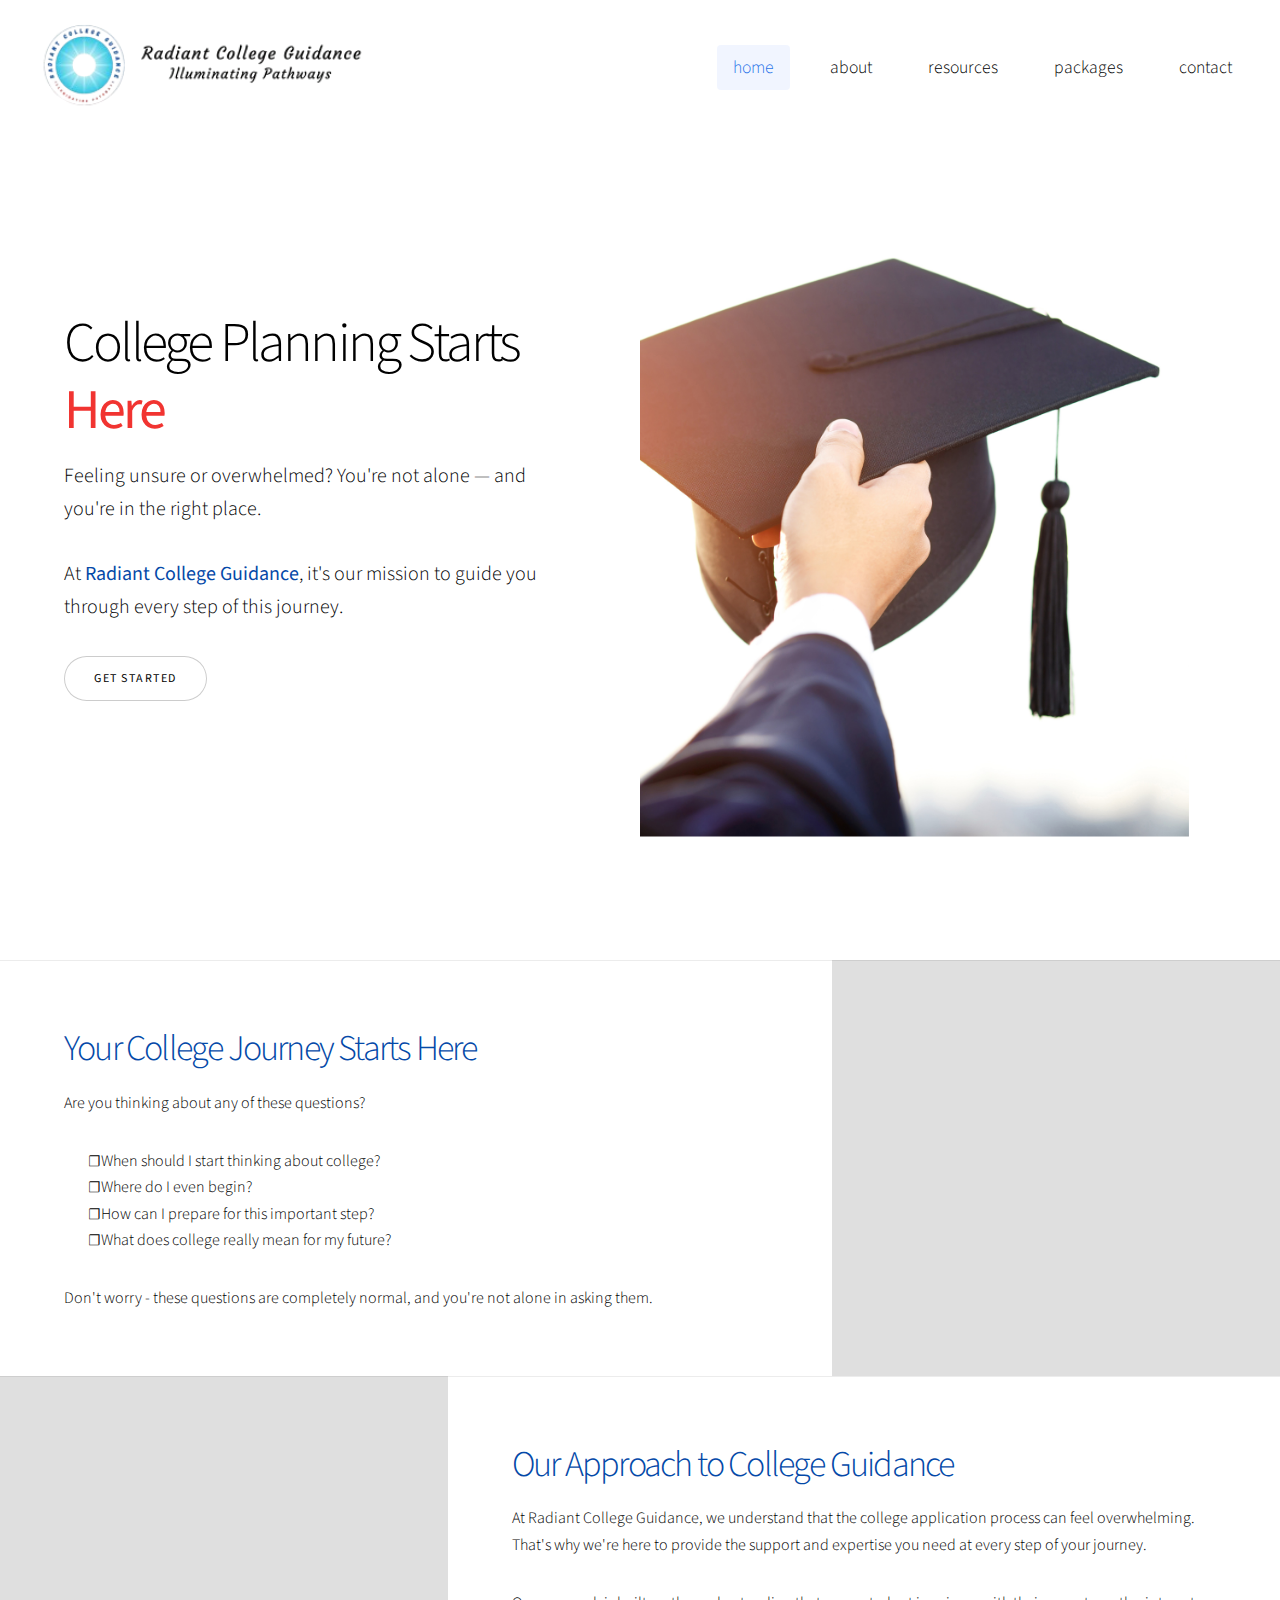
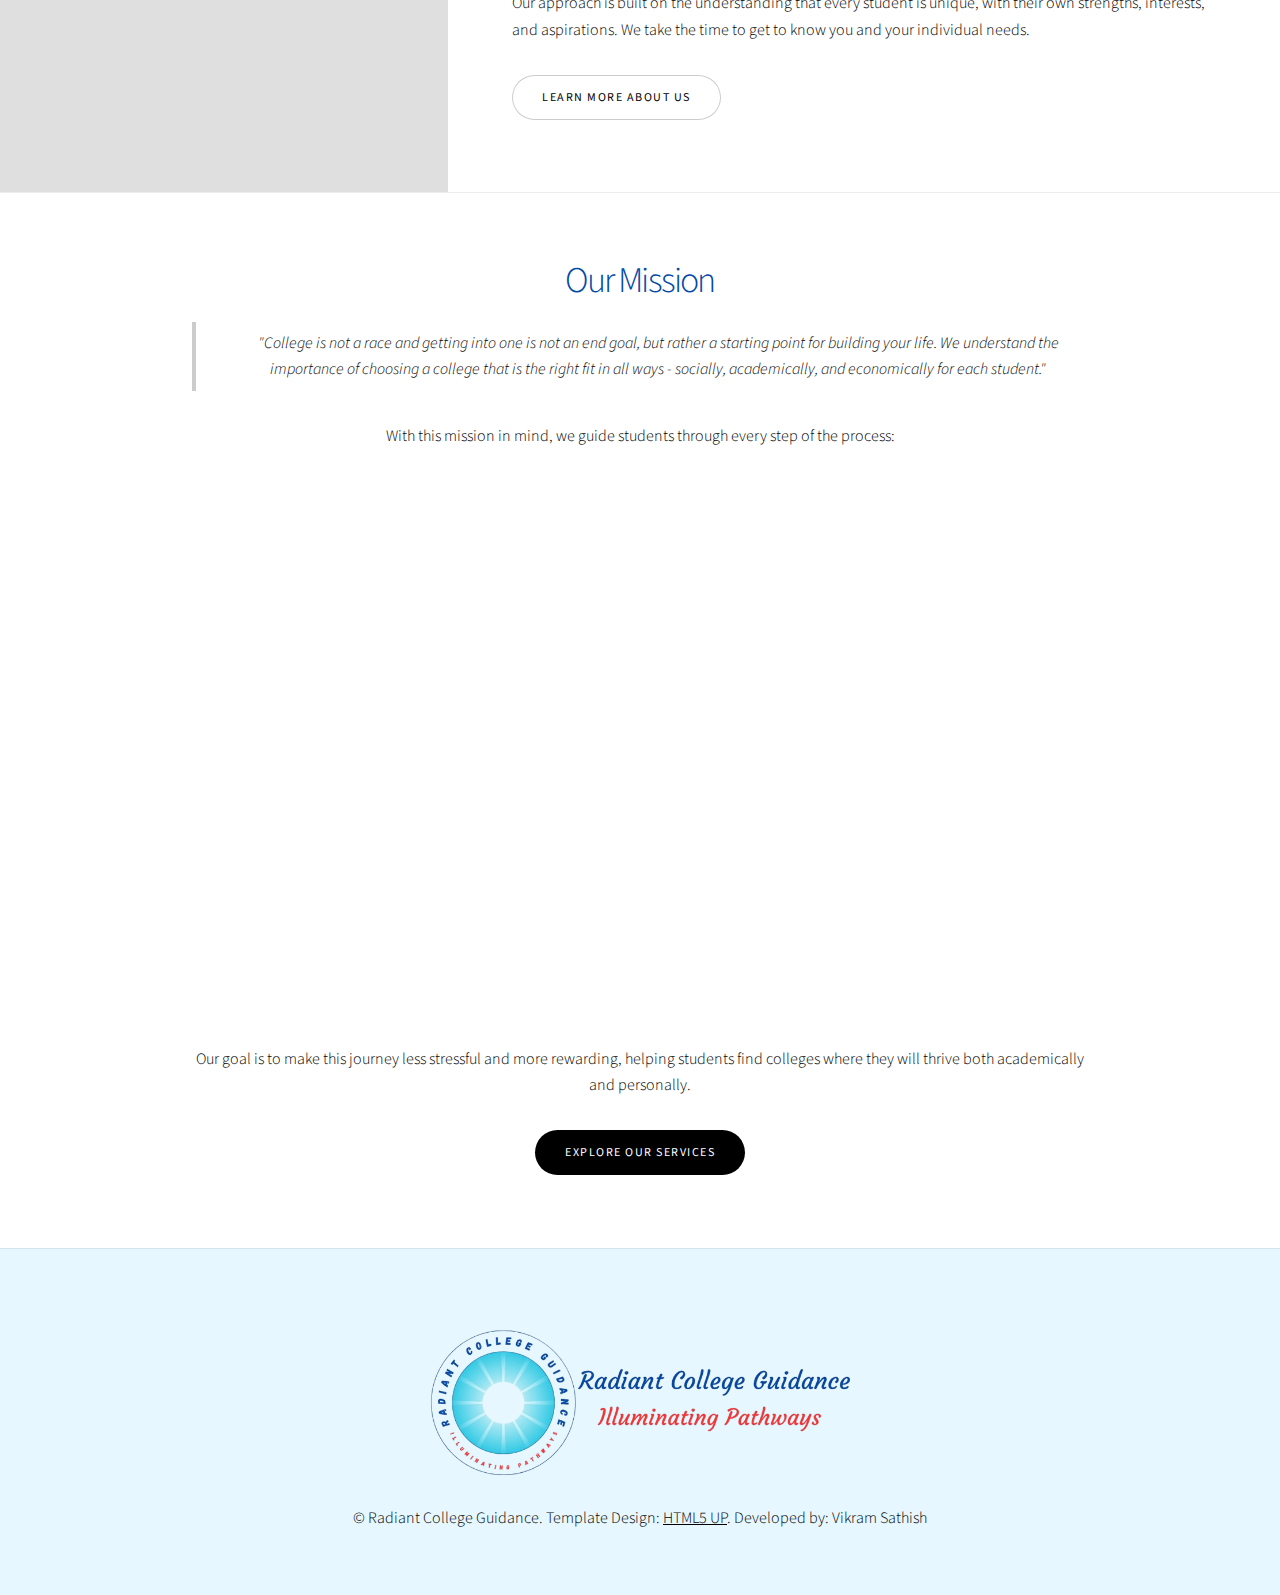
<file: index.html>
<!DOCTYPE HTML>
<!--
	Story by HTML5 UP
	html5up.net | @ajlkn
	Free for personal and commercial use under the CCA 3.0 license (html5up.net/license)
-->
<html>
	<head>
		<title>Home - Radiant College Guidance</title>
		<meta charset="utf-8" />
		<meta name="viewport" content="width=device-width, initial-scale=1, user-scalable=no" />
		<link rel="stylesheet" href="assets/css/main.css" />
		<noscript><link rel="stylesheet" href="assets/css/noscript.css" /></noscript>
	</head>
	<script async src="https://www.googletagmanager.com/gtag/js?id=G-0DB8RJ3XLC"></script>
	<script>
		window.dataLayer = window.dataLayer || [];
		function gtag(){dataLayer.push(arguments);}
		gtag('js', new Date());
		gtag('config', 'G-0DB8RJ3XLC');
	</script>
	<body class="is-preload">

		<!-- Wrapper -->
		<div id="wrapper" class="divided">

			<!-- Navigation -->
			<nav class="nav-bar">
				<div class="nav-logo">
					<a href="index.html">
						<img src="images/logo.png" alt="Logo" />
					</a>
				</div>
                <button class="hamburger" aria-label="Menu">
                    <span></span>
                    <span></span>
                    <span></span>
                </button>
				<ul class="nav-list">
					<li><a href="index.html" class="active">home</a></li>
					<li><a href="about.html">about</a></li>
					<li><a href="resources.html">resources</a></li>
					<li><a href="packages.html">packages</a></li>
					<li><a href="contact.html">contact</a></li>
				</ul>
			</nav>

			<!-- One -->
			<section class="banner style1 orient-left content-align-left image-position-right fullscreen onload-image-fade-in onload-content-fade-right">
				<div class="content">
					<h1>College Planning Starts <strong style="color: #f13431">Here</strong></h1>
					<p class="major">Feeling unsure or overwhelmed? You're not alone — and you're in the right place.</p>
					<p class="major">At <strong style="color: #0449a8">Radiant College Guidance</strong>, it's our mission to guide you through every step of this journey.</p>
					<ul class="actions stacked">
						<li><a href="contact.html" class="button">Get Started</a></li>
					</ul>
				</div>
				<div class="image">
					<img src="images/CollegeGradHat.svg" alt="" />
				</div>
			</section>

					<!-- Three -->
					<section class="spotlight style1 orient-left content-align-left image-position-center onscroll-image-fade-in">
						<div class="content">
							<h2>Your College Journey Starts Here</h2>
							<p>Are you thinking about any of these questions?</p>
                            <ul class="default">
                                <li>When should I start thinking about college?</li>
                                <li>Where do I even begin?</li>
                                <li>How can I prepare for this important step?</li>
                                <li>What does college really mean for my future?</li>
                            </ul>
                            <p>Don't worry - these questions are completely normal, and you're not alone in asking them.</p>
						</div>
						<div class="image">
							<img src="images/Questions.png" alt="Student with books" />
						</div>
					</section>

					<!-- Four -->
					<section class="spotlight style1 orient-right content-align-left image-position-center onscroll-image-fade-in">
						<div class="content">
							<h2>Our Approach to College Guidance</h2>
							<p>At Radiant College Guidance, we understand that the college application process can feel overwhelming. That's why we're here to provide the support and expertise you need at every step of your journey.</p>
                            <p>Our approach is built on the understanding that every student is unique, with their own strengths, interests, and aspirations. We take the time to get to know you and your individual needs.</p>
                            <ul class="actions stacked">
                                <li><a href="about.html" class="button">Learn More About Us</a></li>
                            </ul>
						</div>
						<div class="image">
							<img src="images/Collegesteppingstone.svg" alt="Guidance and support" />
						</div>
					</section>

					<!-- Five -->
					<section class="wrapper style1 align-center">
						<div class="inner">
							<h2>Our Mission</h2>
							<blockquote>
                                "College is not a race and getting into one is not an end goal, but rather a starting point for building your life. We understand the importance of choosing a college that is the right fit in all ways - socially, academically, and economically for each student."
                            </blockquote>
                            <p>With this mission in mind, we guide students through every step of the process:</p>
                            <div class="items style3 medium onscroll-fade-in">
                                <section>
                                    <span class="icon solid style2 major fa-graduation-cap"></span>
                                    <h3>Early Planning</h3>
                                    <p>Starting the conversation early with course selection and extracurricular planning in high school</p>
                                </section>
                                <section>
                                    <span class="icon solid style2 major fa-search"></span>
                                    <h3>Self-Discovery</h3>
                                    <p>Helping students identify their strengths, interests, and academic goals</p>
                                </section>
                                <section>
                                    <span class="icon solid style2 major fa-university"></span>
                                    <h3>College Selection</h3>
                                    <p>Creating a balanced list of colleges that align with the student's profile and aspirations</p>
                                </section>
                                <section>
                                    <span class="icon solid style2 major fa-file-alt"></span>
                                    <h3>Application Support</h3>
                                    <p>Guiding through essays, applications, and deadlines to reduce stress</p>
                                </section>
                                <section>
                                    <span class="icon solid style2 major fa-comments"></span>
                                    <h3>Ongoing Guidance</h3>
                                    <p>Providing continuous support through the entire college decision-making process</p>
                                </section>
                            </div>
                            <p>Our goal is to make this journey less stressful and more rewarding, helping students find colleges where they will thrive both academically and personally.</p>
                            <ul class="actions stacked">
                                <li><a href="packages.html" class="button primary">Explore Our Services</a></li>
                            </ul>
						</div>
					</section>
				<!-- Footer -->
					<footer class="wrapper style1 align-center footer">
						<div class="inner">
							<img src="images/footer_logo.png" alt="Logo" style="width: 50%; height: auto;"/>
							<p>&copy; Radiant College Guidance. Template Design: <a href="https://html5up.net">HTML5 UP</a>. Developed by: Vikram Sathish</p>
						</div>
					</footer>

			</div>

		<!-- Scripts -->
			<script src="assets/js/jquery.min.js"></script>
			<script src="assets/js/jquery.scrollex.min.js"></script>
			<script src="assets/js/jquery.scrolly.min.js"></script>
			<script src="assets/js/browser.min.js"></script>
			<script src="assets/js/navigation.js"></script>
			<script src="assets/js/breakpoints.min.js"></script>
			<script src="assets/js/util.js"></script>
			<script src="assets/js/main.js"></script>

	</body>
</html>
</file>
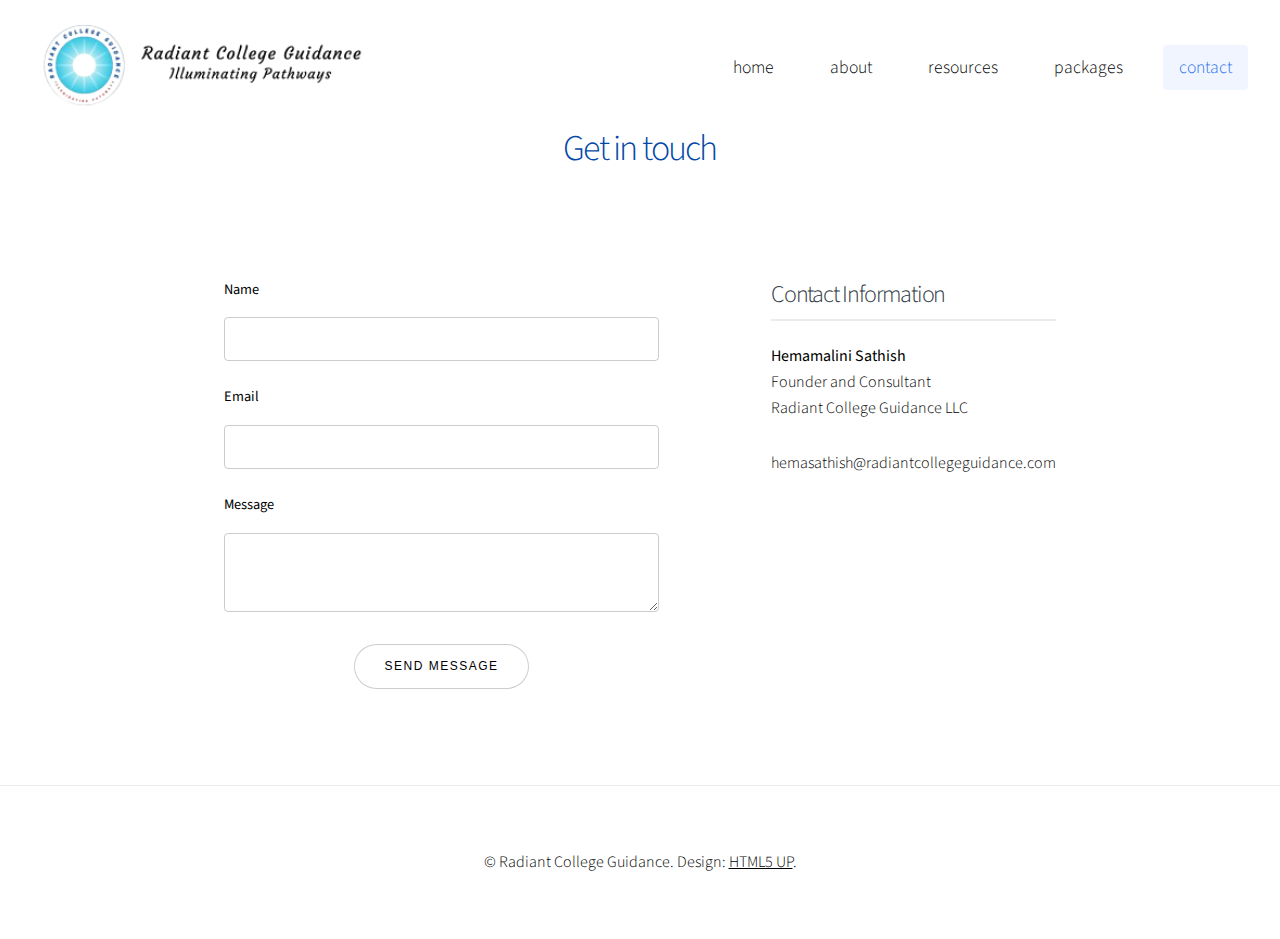
<file: contact.html>
<!DOCTYPE HTML>
<!--
	Story by HTML5 UP
	html5up.net | @ajlkn
	Free for personal and commercial use under the CCA 3.0 license (html5up.net/license)
-->
<html>
	<head>
		<title>Contact - Radiant College Guidance</title>
		<meta charset="utf-8" />
		<meta name="viewport" content="width=device-width, initial-scale=1, user-scalable=no" />
		<link rel="stylesheet" href="assets/css/main.css" />
		<noscript><link rel="stylesheet" href="assets/css/noscript.css" /></noscript>
	</head>
	<body class="is-preload">

		<!-- Wrapper -->
		<div id="wrapper" class="divided">

			<!-- Navigation -->
			<nav class="nav-bar">
				<div class="nav-logo">
					<a href="index.html">
						<img src="images/logo.png" alt="Logo" />
					</a>
				</div>
				<ul class="nav-list">
					<li><a href="index.html">home</a></li>
					<li><a href="about.html">about</a></li>
					<li><a href="resources.html">resources</a></li>
					<li><a href="packages.html">packages</a></li>
					<li><a href="contact.html" class="active">contact</a></li>
				</ul>
			</nav>		

				<!-- Contact Section -->
				<section class="wrapper style1">
					<div class="inner" style="max-width: 1200px;">
						<h2 class="align-center" style="margin-bottom: 2em;">Get in touch</h2>
						<div class="grid-style">
							<div class="form-container">
								<form action="https://api.web3forms.com/submit" method="POST">

									<!-- Replace with your Access Key -->
									<input type="hidden" name="access_key" value="c5f8485a-734d-4f1c-af67-0105df5bb97f">
								
									<!-- Form Inputs. Each input must have a name="" attribute -->
									<div class="fields">
										<div class="field">
											<label for="name">Name</label>
											<input type="text" name="name" required>
										</div>
										<div class="field">
											<label for="email">Email</label>
											<input type="email" name="email" required>
										</div>
										<div class="field">
											<label for="message">Message</label>
											<textarea name="message" required></textarea>
										</div>
									</div>
								
									<!-- Honeypot Spam Protection -->
									<input type="checkbox" name="botcheck" class="hidden" style="display: none;">
								
									<ul class="actions special">
										<li><button type="submit">Send Message</button></li>
									</ul>
								
								</form>
							</div>
							<div class="contact-info">
								<h3>Contact Information</h3>
								<div class="info-item-1">
									<p><strong>Hemamalini Sathish</strong></p>
								</div>
								<div class="info-item-1">
									<p>Founder and Consultant</p>
								</div>
								<div class="info-item-2">
									<p>Radiant College Guidance LLC</p>
								</div>
								<div class="info-item-email">
									<p>hemasathish@radiantcollegeguidance.com</p>
								</div>
							</div>
						</div>
					</div>
				</section>

				<!-- Calendly badge widget begin -->
				<link href="https://assets.calendly.com/assets/external/widget.css" rel="stylesheet">
				<script src="https://assets.calendly.com/assets/external/widget.js" type="text/javascript" async></script>
				<script type="text/javascript">window.onload = function() { Calendly.initBadgeWidget({ url: 'https://calendly.com/hemasathish-radiantcollegeguidance', text: 'Schedule a Meeting', color: '#4e96ff', textColor: '#ffffff', branding: true }); }</script>
				<!-- Calendly badge widget end -->

				<!-- Footer -->
					<footer class="wrapper style1 align-center">
						<div class="inner">
							<p>&copy; Radiant College Guidance. Design: <a href="https://html5up.net">HTML5 UP</a>.</p>
						</div>
					</footer>

			</div>

		<!-- Scripts -->
			<script src="assets/js/jquery.min.js"></script>
			<script src="assets/js/jquery.scrollex.min.js"></script>
			<script src="assets/js/jquery.scrolly.min.js"></script>
			<script src="assets/js/browser.min.js"></script>
			<script src="assets/js/breakpoints.min.js"></script>
			<script src="assets/js/util.js"></script>
			<script src="assets/js/main.js"></script>

	</body>
</html>
</file>
<file: assets/css/noscript.css>
/*
	Story by HTML5 UP
	html5up.net | @ajlkn
	Free for personal and commercial use under the CCA 3.0 license (html5up.net/license)
*/

/* Banner (transitions) */

	.banner.onload-content-fade-up .content {
		-moz-transition: none;
		-webkit-transition: none;
		-ms-transition: none;
		transition: none;
	}

	body.is-preload .banner.onload-content-fade-up .content {
		-moz-transform: none;
		-webkit-transform: none;
		-ms-transform: none;
		transform: none;
		opacity: 1;
	}

	.banner.onload-content-fade-down .content {
		-moz-transition: none;
		-webkit-transition: none;
		-ms-transition: none;
		transition: none;
	}

	body.is-preload .banner.onload-content-fade-down .content {
		-moz-transform: none;
		-webkit-transform: none;
		-ms-transform: none;
		transform: none;
		opacity: 1;
	}

	.banner.onload-content-fade-left .content {
		-moz-transition: none;
		-webkit-transition: none;
		-ms-transition: none;
		transition: none;
	}

	body.is-preload .banner.onload-content-fade-left .content {
		-moz-transform: none;
		-webkit-transform: none;
		-ms-transform: none;
		transform: none;
		opacity: 1;
	}

	.banner.onload-content-fade-right .content {
		-moz-transition: none;
		-webkit-transition: none;
		-ms-transition: none;
		transition: none;
	}

	body.is-preload .banner.onload-content-fade-right .content {
		-moz-transform: none;
		-webkit-transform: none;
		-ms-transform: none;
		transform: none;
		opacity: 1;
	}

	.banner.onload-content-fade-in .content {
		-moz-transition: none;
		-webkit-transition: none;
		-ms-transition: none;
		transition: none;
	}

	body.is-preload .banner.onload-content-fade-in .content {
		-moz-transform: none;
		-webkit-transform: none;
		-ms-transform: none;
		transform: none;
		opacity: 1;
	}

	.banner.onload-image-fade-up .image {
		-moz-transition: none;
		-webkit-transition: none;
		-ms-transition: none;
		transition: none;
	}

		.banner.onload-image-fade-up .image img {
			-moz-transition: none;
			-webkit-transition: none;
			-ms-transition: none;
			transition: none;
		}

	body.is-preload .banner.onload-image-fade-up .image {
		-moz-transform: none;
		-webkit-transform: none;
		-ms-transform: none;
		transform: none;
		opacity: 1;
	}

		body.is-preload .banner.onload-image-fade-up .image img {
			opacity: 1;
		}

	.banner.onload-image-fade-down .image {
		-moz-transition: none;
		-webkit-transition: none;
		-ms-transition: none;
		transition: none;
	}

		.banner.onload-image-fade-down .image img {
			-moz-transition: none;
			-webkit-transition: none;
			-ms-transition: none;
			transition: none;
		}

	body.is-preload .banner.onload-image-fade-down .image {
		-moz-transform: none;
		-webkit-transform: none;
		-ms-transform: none;
		transform: none;
		opacity: 1;
	}

		body.is-preload .banner.onload-image-fade-down .image img {
			opacity: 1;
		}

	.banner.onload-image-fade-left .image {
		-moz-transition: none;
		-webkit-transition: none;
		-ms-transition: none;
		transition: none;
	}

		.banner.onload-image-fade-left .image img {
			-moz-transition: none;
			-webkit-transition: none;
			-ms-transition: none;
			transition: none;
		}

	body.is-preload .banner.onload-image-fade-left .image {
		-moz-transform: none;
		-webkit-transform: none;
		-ms-transform: none;
		transform: none;
		opacity: 1;
	}

		body.is-preload .banner.onload-image-fade-left .image img {
			opacity: 1;
		}

	.banner.onload-image-fade-right .image {
		-moz-transition: none;
		-webkit-transition: none;
		-ms-transition: none;
		transition: none;
	}

		.banner.onload-image-fade-right .image img {
			-moz-transition: none;
			-webkit-transition: none;
			-ms-transition: none;
			transition: none;
		}

	body.is-preload .banner.onload-image-fade-right .image {
		-moz-transform: none;
		-webkit-transform: none;
		-ms-transform: none;
		transform: none;
		opacity: 1;
	}

		body.is-preload .banner.onload-image-fade-right .image img {
			opacity: 1;
		}

	.banner.onload-image-fade-in .image img {
		-moz-transition: none;
		-webkit-transition: none;
		-ms-transition: none;
		transition: none;
	}

	body.is-preload .banner.onload-image-fade-in .image img {
		opacity: 1;
	}

	.banner.onscroll-content-fade-up .content {
		-moz-transition: none;
		-webkit-transition: none;
		-ms-transition: none;
		transition: none;
	}

	.banner.onscroll-content-fade-up.is-inactive .content {
		-moz-transform: none;
		-webkit-transform: none;
		-ms-transform: none;
		transform: none;
		opacity: 1;
	}

	.banner.onscroll-content-fade-down .content {
		-moz-transition: none;
		-webkit-transition: none;
		-ms-transition: none;
		transition: none;
	}

	.banner.onscroll-content-fade-down.is-inactive .content {
		-moz-transform: none;
		-webkit-transform: none;
		-ms-transform: none;
		transform: none;
		opacity: 1;
	}

	.banner.onscroll-content-fade-left .content {
		-moz-transition: none;
		-webkit-transition: none;
		-ms-transition: none;
		transition: none;
	}

	.banner.onscroll-content-fade-left.is-inactive .content {
		-moz-transform: none;
		-webkit-transform: none;
		-ms-transform: none;
		transform: none;
		opacity: 1;
	}

	.banner.onscroll-content-fade-right .content {
		-moz-transition: none;
		-webkit-transition: none;
		-ms-transition: none;
		transition: none;
	}

	.banner.onscroll-content-fade-right.is-inactive .content {
		-moz-transform: none;
		-webkit-transform: none;
		-ms-transform: none;
		transform: none;
		opacity: 1;
	}

	.banner.onscroll-content-fade-in .content {
		-moz-transition: none;
		-webkit-transition: none;
		-ms-transition: none;
		transition: none;
	}

	.banner.onscroll-content-fade-in.is-inactive .content {
		-moz-transform: none;
		-webkit-transform: none;
		-ms-transform: none;
		transform: none;
		opacity: 1;
	}

	.banner.onscroll-image-fade-up .image {
		-moz-transition: none;
		-webkit-transition: none;
		-ms-transition: none;
		transition: none;
	}

		.banner.onscroll-image-fade-up .image img {
			-moz-transition: none;
			-webkit-transition: none;
			-ms-transition: none;
			transition: none;
		}

	.banner.onscroll-image-fade-up.is-inactive .image {
		-moz-transform: none;
		-webkit-transform: none;
		-ms-transform: none;
		transform: none;
		opacity: 1;
	}

		.banner.onscroll-image-fade-up.is-inactive .image img {
			opacity: 1;
		}

	.banner.onscroll-image-fade-down .image {
		-moz-transition: none;
		-webkit-transition: none;
		-ms-transition: none;
		transition: none;
	}

		.banner.onscroll-image-fade-down .image img {
			-moz-transition: none;
			-webkit-transition: none;
			-ms-transition: none;
			transition: none;
		}

	.banner.onscroll-image-fade-down.is-inactive .image {
		-moz-transform: none;
		-webkit-transform: none;
		-ms-transform: none;
		transform: none;
		opacity: 1;
	}

		.banner.onscroll-image-fade-down.is-inactive .image img {
			opacity: 1;
		}

	.banner.onscroll-image-fade-left .image {
		-moz-transition: none;
		-webkit-transition: none;
		-ms-transition: none;
		transition: none;
	}

		.banner.onscroll-image-fade-left .image img {
			-moz-transition: none;
			-webkit-transition: none;
			-ms-transition: none;
			transition: none;
		}

	.banner.onscroll-image-fade-left.is-inactive .image {
		-moz-transform: none;
		-webkit-transform: none;
		-ms-transform: none;
		transform: none;
		opacity: 1;
	}

		.banner.onscroll-image-fade-left.is-inactive .image img {
			opacity: 1;
		}

	.banner.onscroll-image-fade-right .image {
		-moz-transition: none;
		-webkit-transition: none;
		-ms-transition: none;
		transition: none;
	}

		.banner.onscroll-image-fade-right .image img {
			-moz-transition: none;
			-webkit-transition: none;
			-ms-transition: none;
			transition: none;
		}

	.banner.onscroll-image-fade-right.is-inactive .image {
		-moz-transform: none;
		-webkit-transform: none;
		-ms-transform: none;
		transform: none;
		opacity: 1;
	}

		.banner.onscroll-image-fade-right.is-inactive .image img {
			opacity: 1;
		}

	.banner.onscroll-image-fade-in .image img {
		-moz-transition: none;
		-webkit-transition: none;
		-ms-transition: none;
		transition: none;
	}

	.banner.onscroll-image-fade-in.is-inactive .image img {
		opacity: 1;
	}
</file>
<file: assets/css/main.css>
@import url(fontawesome-all.min.css);
@import url("https://fonts.googleapis.com/css?family=Source+Sans+Pro:300,300i,400,400i");

/*
	Story by HTML5 UP
	html5up.net | @ajlkn
	Free for personal and commercial use under the CCA 3.0 license (html5up.net/license)
*/

.link-decoration a {
	text-decoration: underline;
}


.image.fit.light-up:hover {
	transform: scale(1.05);
	border: 2px solid black;
}

@media screen and (max-width: 480px) {
	.image.fit.light-up {
		display: none;
	}

	.books-decoration h3 {
		text-decoration: underline;
	}
}

.default {
	list-style: none;
}

.default li::before {
	content: "☐";
}

/* Navigation */
.nav-bar {
    position: absolute;
    top: 0;
    left: 0;
    width: 100%;
    z-index: 1000;
    background: #ffffff;
    padding: 0.5rem 0;
    display: flex;
    align-items: center;
    justify-content: space-between;
    box-shadow: 0 2px 5px rgba(0,0,0,0.1);
}

.nav-logo {
    padding: 0 2rem;
    z-index: 1001;
}

.nav-logo img {
    height: 110px;
    width: auto;
    padding: 0.25rem;
    transition: height 0.3s ease;
}

/* Hamburger Menu */
.hamburger {
    display: none;
    flex-direction: column;
    justify-content: space-between;
    width: 30px;
    height: 21px;
    background: transparent;
    border: none;
	outline: none;
    cursor: pointer;
    padding: 0;
    margin-right: 2rem;
    z-index: 1001;
	border-radius: 0;
	box-shadow: none;
}

.hamburger:hover {
	box-shadow: none;
}

.hamburger span {
    display: block;
    height: 2px;
    width: 100%;
    background-color: #000000;
    border-radius: 3px;
    transition: all 0.3s ease;
}

.nav-list {
    list-style: none;
    margin: 0;
    padding: 0 2rem;
    display: flex;
    justify-content: flex-end;
    align-items: center;
    gap: 1rem;
    transition: transform 0.3s ease-in-out;
}

.nav-list li {
    display: inline-block;
}

.nav-list a {
    color: #000000;
    text-decoration: none;
    font-size: 1.1em;
    font-weight: 300;
    transition: all 0.2s ease;
    padding: 0.5rem 1rem;
    border-radius: 4px;
    display: block;
}

.nav-list a.active {
    color: #2973e9;
    background-color: rgba(121, 159, 255, 0.1);
}

.nav-list a:hover {
    color: #367ff3;
    transform: translateY(-2px);
}

/* Responsive Navigation */
@media screen and (max-width: 980px) {
    .nav-list {
        padding: 0 1rem;
        gap: 0.5rem;
    }
    
    .nav-list a {
        font-size: 1em;
        padding: 0.5rem 0.75rem;
    }
}

@media screen and (max-width: 768px) {
    .image.fit.light-up {
		width: 50%;
		height: auto;
	}

	.hamburger {
        display: flex;
    }

    .nav-logo img {
        height: 90px;
    }

    .nav-list {
        position: fixed;
        top: 0;
        right: -100%;
        width: 70%;
        height: 100vh;
        background: #ffffff;
        flex-direction: column;
        justify-content: center;
        align-items: center;
        padding: 2rem;
        box-shadow: -5px 0 15px rgba(0,0,0,0.1);
        z-index: 1000;
        transition: right 0.3s ease-in-out;
    }

    .nav-list.active {
        right: 0;
    }

    .nav-list li {
        margin: 1rem 0;
        opacity: 0;
        transform: translateX(20px);
        transition: all 0.3s ease-in-out;
    }

    .nav-list.active li {
        opacity: 1;
        transform: translateX(0);
    }

    .nav-list li:nth-child(1) { transition-delay: 0.1s; }
    .nav-list li:nth-child(2) { transition-delay: 0.2s; }
    .nav-list li:nth-child(3) { transition-delay: 0.3s; }
    .nav-list li:nth-child(4) { transition-delay: 0.4s; }
    .nav-list li:nth-child(5) { transition-delay: 0.5s; }
}

@media screen and (max-width: 480px) {
    .nav-logo {
        padding: 0 1rem;
    }

    .hamburger {
        margin-right: 1rem;
    }

    .nav-list {
        width: 80%;
    }
}

html, body, div, span, applet, object,
iframe, h1, h2, h3, h4, h5, h6, p, blockquote,
pre, a, abbr, acronym, address, big, cite,
code, del, dfn, em, img, ins, kbd, q, s, samp,
small, strike, strong, sub, sup, tt, var, b,
u, i, center, dl, dt, dd, ol, ul, li, fieldset,
form, label, legend, table, caption, tbody,
tfoot, thead, tr, th, td, article, aside,
canvas, details, embed, figure, figcaption,
footer, header, hgroup, menu, nav, output, ruby,
section, summary, time, mark, audio, video {
	margin: 0;
	padding: 0;
	border: 0;
	font-size: 100%;
	font: inherit;
	vertical-align: baseline;
}



article, aside, details, figcaption, figure,
footer, header, hgroup, menu, nav, section {
	display: block;}

body {
	line-height: 1;
}

ol, ul {
	list-style: none;
}

blockquote, q {
	quotes: none;
}

	blockquote:before, blockquote:after, q:before, q:after {
		content: '';
		content: none;
	}

table {
	border-collapse: collapse;
	border-spacing: 0;
}

body {
	-webkit-text-size-adjust: none;
}

mark {
	background-color: transparent;
	color: inherit;
}

input::-moz-focus-inner {
	border: 0;
	padding: 0;
}

input, select, textarea {
	-moz-appearance: none;
	-webkit-appearance: none;
	-ms-appearance: none;
	appearance: none;
}

/* Basic */

	@-ms-viewport {
		width: device-width;
	}

	body {
		-ms-overflow-style: scrollbar;
	}

	@media screen and (max-width: 480px) {

		html, body {
			min-width: 320px;
		}

	}

	html {
		box-sizing: border-box;
	}

	*, *:before, *:after {
		box-sizing: inherit;
	}

	body {
		background: #ffffff;
	}

		body.is-preload *, body.is-preload *:before, body.is-preload *:after {
			-moz-animation: none !important;
			-webkit-animation: none !important;
			-ms-animation: none !important;
			animation: none !important;
			-moz-transition: none !important;
			-webkit-transition: none !important;
			-ms-transition: none !important;
			transition: none !important;
		}

/* Type */

	html {
		font-size: 18pt;
	}

		@media screen and (max-width: 1680px) {

			html {
				font-size: 14pt;
			}

		}

		@media screen and (max-width: 1280px) {

			html {
				font-size: 12pt;
			}

		}

		@media screen and (max-width: 736px) {

			html {
				font-size: 11pt;
			}

		}

		@media screen and (max-width: 360px) {

			html {
				font-size: 10pt;
			}

		}

	body {
		background-color: #ffffff;
		color: #000000;
	}

	body, input, select, textarea {
		font-family: "Source Sans Pro", Helvetica, sans-serif;
		font-size: 1rem;
		font-weight: 300;
		line-height: 1.65;
	}

	a {
		-moz-transition: color 0.2s ease-in-out;
		-webkit-transition: color 0.2s ease-in-out;
		-ms-transition: color 0.2s ease-in-out;
		transition: color 0.2s ease-in-out;
		text-decoration: underline;
	}

		a:hover {
			text-decoration: none;
		}

	strong, b {
		font-weight: 400;
	}

	em, i {
		font-style: italic;
	}

	p {
		margin: 0 0 2rem 0;
	}

		p.major {
			font-size: 1.25rem;
		}

	h1, h2, h3, h4, h5, h6 {
		font-weight: 300;
		line-height: 1.375;
		letter-spacing: -0.05em;
		margin: 0 0 1rem 0;
	}

		h1 a, h2 a, h3 a, h4 a, h5 a, h6 a {
			color: inherit;
			text-decoration: none;
		}

	h1 {
		font-size: 3.5rem;
		line-height: 1.2;
	}

	h2 {
		font-size: 2.25rem;
	}

	h3 {
		font-size: 1.5rem;
	}

	h4 {
		font-size: 1.1rem;
	}

	h5 {
		font-size: 0.9rem;
	}

	h6 {
		font-size: 0.7rem;
	}

	sub {
		font-size: 0.8rem;
		position: relative;
		top: 0.5rem;
	}

	sup {
		font-size: 0.8rem;
		position: relative;
		top: -0.5rem;
	}

	blockquote {
		border-left: solid 4px;
		font-style: italic;
		margin: 0 0 2rem 0;
		padding: 0.5rem 0 0.5rem 2rem;
	}

	code {
		border-radius: 4px;
		font-family: "Courier New", monospace;
		font-size: 0.9em;
		margin: 0 0.25rem;
		padding: 0.25rem 0.325rem;
	}

	pre {
		-webkit-overflow-scrolling: touch;
		font-family: "Courier New", monospace;
		font-size: 0.9em;
		margin: 0 0 2rem 0;
	}

		pre code {
			display: block;
			line-height: 1.5;
			padding: 0.75rem 1rem;
			overflow-x: auto;
		}

	hr {
		border: 0;
		border-bottom: solid 1px;
		margin: 2.5rem 0;
	}

		hr.major {
			margin: 3.5rem 0;
		}

	.align-left {
		text-align: left;
	}

	.align-center {
		text-align: center;
	}

	.align-right {
		text-align: right;
	}

	@media screen and (max-width: 736px) {

		p.major {
			font-size: 1.1rem;
		}

		h1 {
			font-size: 2.5rem;
		}

		h2 {
			font-size: 2rem;
		}

		h3 {
			font-size: 1.25rem;
		}

		h4 {
			font-size: 1rem;
		}

	}

	input, select, textarea {
		color: #000000;
	}

	a {
		color: #000000;
	}

		a:hover {
			color: #47D3E5;
		}

		a strong:hover {
			color: #47D3E5;
		}

	strong, b {
		color: #000000;
	}

	h1, h2, h3, h4, h5, h6 {
		color: #000000;
	}

	blockquote {
		border-left-color: rgba(0, 0, 0, 0.2);
	}

	code {
		background: rgba(0, 0, 0, 0.05);
		border-color: rgba(0, 0, 0, 0.2);
	}

	hr {
		border-bottom-color: rgba(0, 0, 0, 0.2);
	}

	#appspic {
		width: 75%;
		height: auto;
	}

/* Row */

	.row {
		display: flex;
		flex-wrap: wrap;
		box-sizing: border-box;
		align-items: stretch;
	}

		.row > * {
			box-sizing: border-box;
		}

		.row.gtr-uniform > * > :last-child {
			margin-bottom: 0;
		}

		.row.aln-left {
			justify-content: flex-start;
		}

		.row.aln-center {
			justify-content: center;
		}

		.row.aln-right {
			justify-content: flex-end;
		}

		.row.aln-top {
			align-items: flex-start;
		}

		.row.aln-middle {
			align-items: center;
		}

		.row.aln-bottom {
			align-items: flex-end;
		}

		.row > .imp {
			order: -1;
		}

		.row > .col-1 {
			width: 8.33333%;
		}

		.row > .off-1 {
			margin-left: 8.33333%;
		}

		.row > .col-2 {
			width: 16.66667%;
		}

		.row > .off-2 {
			margin-left: 16.66667%;
		}

		.row > .col-3 {
			width: 25%;
		}

		.row > .off-3 {
			margin-left: 25%;
		}

		.row > .col-4 {
			width: 33.33333%;
		}

		.row > .off-4 {
			margin-left: 33.33333%;
		}

		.row > .col-5 {
			width: 41.66667%;
		}

		.row > .off-5 {
			margin-left: 41.66667%;
		}

		.row > .col-6 {
			width: 50%;
		}

		.row > .off-6 {
			margin-left: 50%;
		}

		.row > .col-7 {
			width: 58.33333%;
		}

		.row > .off-7 {
			margin-left: 58.33333%;
		}

		.row > .col-8 {
			width: 66.66667%;
		}

		.row > .off-8 {
			margin-left: 66.66667%;
		}

		.row > .col-9 {
			width: 75%;
		}

		.row > .off-9 {
			margin-left: 75%;
		}

		.row > .col-10 {
			width: 83.33333%;
		}

		.row > .off-10 {
			margin-left: 83.33333%;
		}

		.row > .col-11 {
			width: 91.66667%;
		}

		.row > .off-11 {
			margin-left: 91.66667%;
		}

		.row > .col-12 {
			width: 100%;
		}

		.row > .off-12 {
			margin-left: 100%;
		}

		.row.gtr-0 {
			margin-top: 0;
			margin-left: 0rem;
		}

			.row.gtr-0 > * {
				padding: 0 0 0 0rem;
			}

			.row.gtr-0.gtr-uniform {
				margin-top: 0rem;
			}

				.row.gtr-0.gtr-uniform > * {
					padding-top: 0rem;
				}

		.row.gtr-25 {
			margin-top: 0;
			margin-left: -0.5rem;
		}

			.row.gtr-25 > * {
				padding: 0 0 0 0.5rem;
			}

			.row.gtr-25.gtr-uniform {
				margin-top: -0.5rem;
			}

				.row.gtr-25.gtr-uniform > * {
					padding-top: 0.5rem;
				}

		.row.gtr-50 {
			margin-top: 0;
			margin-left: -1rem;
		}

			.row.gtr-50 > * {
				padding: 0 0 0 1rem;
			}

			.row.gtr-50.gtr-uniform {
				margin-top: -1rem;
			}

				.row.gtr-50.gtr-uniform > * {
					padding-top: 1rem;
				}

		.row {
			margin-top: 0;
			margin-left: -2rem;
		}

			.row > * {
				padding: 0 0 0 2rem;
			}

			.row.gtr-uniform {
				margin-top: -2rem;
			}

				.row.gtr-uniform > * {
					padding-top: 2rem;
				}

		.row.gtr-150 {
			margin-top: 0;
			margin-left: -3rem;
		}

			.row.gtr-150 > * {
				padding: 0 0 0 3rem;
			}

			.row.gtr-150.gtr-uniform {
				margin-top: -3rem;
			}

				.row.gtr-150.gtr-uniform > * {
					padding-top: 3rem;
				}

		.row.gtr-200 {
			margin-top: 0;
			margin-left: -4rem;
		}

			.row.gtr-200 > * {
				padding: 0 0 0 4rem;
			}

			.row.gtr-200.gtr-uniform {
				margin-top: -4rem;
			}

				.row.gtr-200.gtr-uniform > * {
					padding-top: 4rem;
				}

		@media screen and (max-width: 1680px) {

			.row {
				display: flex;
				flex-wrap: wrap;
				box-sizing: border-box;
				align-items: stretch;
			}

				.row > * {
					box-sizing: border-box;
				}

				.row.gtr-uniform > * > :last-child {
					margin-bottom: 0;
				}

				.row.aln-left {
					justify-content: flex-start;
				}

				.row.aln-center {
					justify-content: center;
				}

				.row.aln-right {
					justify-content: flex-end;
				}

				.row.aln-top {
					align-items: flex-start;
				}

				.row.aln-middle {
					align-items: center;
				}

				.row.aln-bottom {
					align-items: flex-end;
				}

				.row > .imp-xlarge {
					order: -1;
				}

				.row > .col-1-xlarge {
					width: 8.33333%;
				}

				.row > .off-1-xlarge {
					margin-left: 8.33333%;
				}

				.row > .col-2-xlarge {
					width: 16.66667%;
				}

				.row > .off-2-xlarge {
					margin-left: 16.66667%;
				}

				.row > .col-3-xlarge {
					width: 25%;
				}

				.row > .off-3-xlarge {
					margin-left: 25%;
				}

				.row > .col-4-xlarge {
					width: 33.33333%;
				}

				.row > .off-4-xlarge {
					margin-left: 33.33333%;
				}

				.row > .col-5-xlarge {
					width: 41.66667%;
				}

				.row > .off-5-xlarge {
					margin-left: 41.66667%;
				}

				.row > .col-6-xlarge {
					width: 50%;
				}

				.row > .off-6-xlarge {
					margin-left: 50%;
				}

				.row > .col-7-xlarge {
					width: 58.33333%;
				}

				.row > .off-7-xlarge {
					margin-left: 58.33333%;
				}

				.row > .col-8-xlarge {
					width: 66.66667%;
				}

				.row > .off-8-xlarge {
					margin-left: 66.66667%;
				}

				.row > .col-9-xlarge {
					width: 75%;
				}

				.row > .off-9-xlarge {
					margin-left: 75%;
				}

				.row > .col-10-xlarge {
					width: 83.33333%;
				}

				.row > .off-10-xlarge {
					margin-left: 83.33333%;
				}

				.row > .col-11-xlarge {
					width: 91.66667%;
				}

				.row > .off-11-xlarge {
					margin-left: 91.66667%;
				}

				.row > .col-12-xlarge {
					width: 100%;
				}

				.row > .off-12-xlarge {
					margin-left: 100%;
				}

				.row.gtr-0 {
					margin-top: 0;
					margin-left: 0rem;
				}

					.row.gtr-0 > * {
						padding: 0 0 0 0rem;
					}

					.row.gtr-0.gtr-uniform {
						margin-top: 0rem;
					}

						.row.gtr-0.gtr-uniform > * {
							padding-top: 0rem;
						}

				.row.gtr-25 {
					margin-top: 0;
					margin-left: -0.5rem;
				}

					.row.gtr-25 > * {
						padding: 0 0 0 0.5rem;
					}

					.row.gtr-25.gtr-uniform {
						margin-top: -0.5rem;
					}

						.row.gtr-25.gtr-uniform > * {
							padding-top: 0.5rem;
						}

				.row.gtr-50 {
					margin-top: 0;
					margin-left: -1rem;
				}

					.row.gtr-50 > * {
						padding: 0 0 0 1rem;
					}

					.row.gtr-50.gtr-uniform {
						margin-top: -1rem;
					}

						.row.gtr-50.gtr-uniform > * {
							padding-top: 1rem;
						}

				.row {
					margin-top: 0;
					margin-left: -2rem;
				}

					.row > * {
						padding: 0 0 0 2rem;
					}

					.row.gtr-uniform {
						margin-top: -2rem;
					}

						.row.gtr-uniform > * {
							padding-top: 2rem;
						}

				.row.gtr-150 {
					margin-top: 0;
					margin-left: -3rem;
				}

					.row.gtr-150 > * {
						padding: 0 0 0 3rem;
					}

					.row.gtr-150.gtr-uniform {
						margin-top: -3rem;
					}

						.row.gtr-150.gtr-uniform > * {
							padding-top: 3rem;
						}

				.row.gtr-200 {
					margin-top: 0;
					margin-left: -4rem;
				}

					.row.gtr-200 > * {
						padding: 0 0 0 4rem;
					}

					.row.gtr-200.gtr-uniform {
						margin-top: -4rem;
					}

						.row.gtr-200.gtr-uniform > * {
							padding-top: 4rem;
						}

		}

		@media screen and (max-width: 1280px) {

			.row {
				display: flex;
				flex-wrap: wrap;
				box-sizing: border-box;
				align-items: stretch;
			}

				.row > * {
					box-sizing: border-box;
				}

				.row.gtr-uniform > * > :last-child {
					margin-bottom: 0;
				}

				.row.aln-left {
					justify-content: flex-start;
				}

				.row.aln-center {
					justify-content: center;
				}

				.row.aln-right {
					justify-content: flex-end;
				}

				.row.aln-top {
					align-items: flex-start;
				}

				.row.aln-middle {
					align-items: center;
				}

				.row.aln-bottom {
					align-items: flex-end;
				}

				.row > .imp-large {
					order: -1;
				}

				.row > .col-1-large {
					width: 8.33333%;
				}

				.row > .off-1-large {
					margin-left: 8.33333%;
				}

				.row > .col-2-large {
					width: 16.66667%;
				}

				.row > .off-2-large {
					margin-left: 16.66667%;
				}

				.row > .col-3-large {
					width: 25%;
				}

				.row > .off-3-large {
					margin-left: 25%;
				}

				.row > .col-4-large {
					width: 33.33333%;
				}

				.row > .off-4-large {
					margin-left: 33.33333%;
				}

				.row > .col-5-large {
					width: 41.66667%;
				}

				.row > .off-5-large {
					margin-left: 41.66667%;
				}

				.row > .col-6-large {
					width: 50%;
				}

				.row > .off-6-large {
					margin-left: 50%;
				}

				.row > .col-7-large {
					width: 58.33333%;
				}

				.row > .off-7-large {
					margin-left: 58.33333%;
				}

				.row > .col-8-large {
					width: 66.66667%;
				}

				.row > .off-8-large {
					margin-left: 66.66667%;
				}

				.row > .col-9-large {
					width: 75%;
				}

				.row > .off-9-large {
					margin-left: 75%;
				}

				.row > .col-10-large {
					width: 83.33333%;
				}

				.row > .off-10-large {
					margin-left: 83.33333%;
				}

				.row > .col-11-large {
					width: 91.66667%;
				}

				.row > .off-11-large {
					margin-left: 91.66667%;
				}

				.row > .col-12-large {
					width: 100%;
				}

				.row > .off-12-large {
					margin-left: 100%;
				}

				.row.gtr-0 {
					margin-top: 0;
					margin-left: 0rem;
				}

					.row.gtr-0 > * {
						padding: 0 0 0 0rem;
					}

					.row.gtr-0.gtr-uniform {
						margin-top: 0rem;
					}

						.row.gtr-0.gtr-uniform > * {
							padding-top: 0rem;
						}

				.row.gtr-25 {
					margin-top: 0;
					margin-left: -0.5rem;
				}

					.row.gtr-25 > * {
						padding: 0 0 0 0.5rem;
					}

					.row.gtr-25.gtr-uniform {
						margin-top: -0.5rem;
					}

						.row.gtr-25.gtr-uniform > * {
							padding-top: 0.5rem;
						}

				.row.gtr-50 {
					margin-top: 0;
					margin-left: -1rem;
				}

					.row.gtr-50 > * {
						padding: 0 0 0 1rem;
					}

					.row.gtr-50.gtr-uniform {
						margin-top: -1rem;
					}

						.row.gtr-50.gtr-uniform > * {
							padding-top: 1rem;
						}

				.row {
					margin-top: 0;
					margin-left: -2rem;
				}

					.row > * {
						padding: 0 0 0 2rem;
					}

					.row.gtr-uniform {
						margin-top: -2rem;
					}

						.row.gtr-uniform > * {
							padding-top: 2rem;
						}

				.row.gtr-150 {
					margin-top: 0;
					margin-left: -3rem;
				}

					.row.gtr-150 > * {
						padding: 0 0 0 3rem;
					}

					.row.gtr-150.gtr-uniform {
						margin-top: -3rem;
					}

						.row.gtr-150.gtr-uniform > * {
							padding-top: 3rem;
						}

				.row.gtr-200 {
					margin-top: 0;
					margin-left: -4rem;
				}

					.row.gtr-200 > * {
						padding: 0 0 0 4rem;
					}

					.row.gtr-200.gtr-uniform {
						margin-top: -4rem;
					}

						.row.gtr-200.gtr-uniform > * {
							padding-top: 4rem;
						}

		}

		@media screen and (max-width: 980px) {

			.row {
				display: flex;
				flex-wrap: wrap;
				box-sizing: border-box;
				align-items: stretch;
			}

				.row > * {
					box-sizing: border-box;
				}

				.row.gtr-uniform > * > :last-child {
					margin-bottom: 0;
				}

				.row.aln-left {
					justify-content: flex-start;
				}

				.row.aln-center {
					justify-content: center;
				}

				.row.aln-right {
					justify-content: flex-end;
				}

				.row.aln-top {
					align-items: flex-start;
				}

				.row.aln-middle {
					align-items: center;
				}

				.row.aln-bottom {
					align-items: flex-end;
				}

				.row > .imp-medium {
					order: -1;
				}

				.row > .col-1-medium {
					width: 8.33333%;
				}

				.row > .off-1-medium {
					margin-left: 8.33333%;
				}

				.row > .col-2-medium {
					width: 16.66667%;
				}

				.row > .off-2-medium {
					margin-left: 16.66667%;
				}

				.row > .col-3-medium {
					width: 25%;
				}

				.row > .off-3-medium {
					margin-left: 25%;
				}

				.row > .col-4-medium {
					width: 33.33333%;
				}

				.row > .off-4-medium {
					margin-left: 33.33333%;
				}

				.row > .col-5-medium {
					width: 41.66667%;
				}

				.row > .off-5-medium {
					margin-left: 41.66667%;
				}

				.row > .col-6-medium {
					width: 50%;
				}

				.row > .off-6-medium {
					margin-left: 50%;
				}

				.row > .col-7-medium {
					width: 58.33333%;
				}

				.row > .off-7-medium {
					margin-left: 58.33333%;
				}

				.row > .col-8-medium {
					width: 66.66667%;
				}

				.row > .off-8-medium {
					margin-left: 66.66667%;
				}

				.row > .col-9-medium {
					width: 75%;
				}

				.row > .off-9-medium {
					margin-left: 75%;
				}

				.row > .col-10-medium {
					width: 83.33333%;
				}

				.row > .off-10-medium {
					margin-left: 83.33333%;
				}

				.row > .col-11-medium {
					width: 91.66667%;
				}

				.row > .off-11-medium {
					margin-left: 91.66667%;
				}

				.row > .col-12-medium {
					width: 100%;
				}

				.row > .off-12-medium {
					margin-left: 100%;
				}

				.row.gtr-0 {
					margin-top: 0;
					margin-left: 0rem;
				}

					.row.gtr-0 > * {
						padding: 0 0 0 0rem;
					}

					.row.gtr-0.gtr-uniform {
						margin-top: 0rem;
					}

						.row.gtr-0.gtr-uniform > * {
							padding-top: 0rem;
						}

				.row.gtr-25 {
					margin-top: 0;
					margin-left: -0.5rem;
				}

					.row.gtr-25 > * {
						padding: 0 0 0 0.5rem;
					}

					.row.gtr-25.gtr-uniform {
						margin-top: -0.5rem;
					}

						.row.gtr-25.gtr-uniform > * {
							padding-top: 0.5rem;
						}

				.row.gtr-50 {
					margin-top: 0;
					margin-left: -1rem;
				}

					.row.gtr-50 > * {
						padding: 0 0 0 1rem;
					}

					.row.gtr-50.gtr-uniform {
						margin-top: -1rem;
					}

						.row.gtr-50.gtr-uniform > * {
							padding-top: 1rem;
						}

				.row {
					margin-top: 0;
					margin-left: -2rem;
				}

					.row > * {
						padding: 0 0 0 2rem;
					}

					.row.gtr-uniform {
						margin-top: -2rem;
					}

						.row.gtr-uniform > * {
							padding-top: 2rem;
						}

				.row.gtr-150 {
					margin-top: 0;
					margin-left: -3rem;
				}

					.row.gtr-150 > * {
						padding: 0 0 0 3rem;
					}

					.row.gtr-150.gtr-uniform {
						margin-top: -3rem;
					}

						.row.gtr-150.gtr-uniform > * {
							padding-top: 3rem;
						}

				.row.gtr-200 {
					margin-top: 0;
					margin-left: -4rem;
				}

					.row.gtr-200 > * {
						padding: 0 0 0 4rem;
					}

					.row.gtr-200.gtr-uniform {
						margin-top: -4rem;
					}

						.row.gtr-200.gtr-uniform > * {
							padding-top: 4rem;
						}

		}

		@media screen and (max-width: 736px) {

			.row {
				display: flex;
				flex-wrap: wrap;
				box-sizing: border-box;
				align-items: stretch;
			}

				.row > * {
					box-sizing: border-box;
				}

				.row.gtr-uniform > * > :last-child {
					margin-bottom: 0;
				}

				.row.aln-left {
					justify-content: flex-start;
				}

				.row.aln-center {
					justify-content: center;
				}

				.row.aln-right {
					justify-content: flex-end;
				}

				.row.aln-top {
					align-items: flex-start;
				}

				.row.aln-middle {
					align-items: center;
				}

				.row.aln-bottom {
					align-items: flex-end;
				}

				.row > .imp-small {
					order: -1;
				}

				.row > .col-1-small {
					width: 8.33333%;
				}

				.row > .off-1-small {
					margin-left: 8.33333%;
				}

				.row > .col-2-small {
					width: 16.66667%;
				}

				.row > .off-2-small {
					margin-left: 16.66667%;
				}

				.row > .col-3-small {
					width: 25%;
				}

				.row > .off-3-small {
					margin-left: 25%;
				}

				.row > .col-4-small {
					width: 33.33333%;
				}

				.row > .off-4-small {
					margin-left: 33.33333%;
				}

				.row > .col-5-small {
					width: 41.66667%;
				}

				.row > .off-5-small {
					margin-left: 41.66667%;
				}

				.row > .col-6-small {
					width: 50%;
				}

				.row > .off-6-small {
					margin-left: 50%;
				}

				.row > .col-7-small {
					width: 58.33333%;
				}

				.row > .off-7-small {
					margin-left: 58.33333%;
				}

				.row > .col-8-small {
					width: 66.66667%;
				}

				.row > .off-8-small {
					margin-left: 66.66667%;
				}

				.row > .col-9-small {
					width: 75%;
				}

				.row > .off-9-small {
					margin-left: 75%;
				}

				.row > .col-10-small {
					width: 83.33333%;
				}

				.row > .off-10-small {
					margin-left: 83.33333%;
				}

				.row > .col-11-small {
					width: 91.66667%;
				}

				.row > .off-11-small {
					margin-left: 91.66667%;
				}

				.row > .col-12-small {
					width: 100%;
				}

				.row > .off-12-small {
					margin-left: 100%;
				}

				.row.gtr-0 {
					margin-top: 0;
					margin-left: 0rem;
				}

					.row.gtr-0 > * {
						padding: 0 0 0 0rem;
					}

					.row.gtr-0.gtr-uniform {
						margin-top: 0rem;
					}

						.row.gtr-0.gtr-uniform > * {
							padding-top: 0rem;
						}

				.row.gtr-25 {
					margin-top: 0;
					margin-left: -0.5rem;
				}

					.row.gtr-25 > * {
						padding: 0 0 0 0.5rem;
					}

					.row.gtr-25.gtr-uniform {
						margin-top: -0.5rem;
					}

						.row.gtr-25.gtr-uniform > * {
							padding-top: 0.5rem;
						}

				.row.gtr-50 {
					margin-top: 0;
					margin-left: -1rem;
				}

					.row.gtr-50 > * {
						padding: 0 0 0 1rem;
					}

					.row.gtr-50.gtr-uniform {
						margin-top: -1rem;
					}

						.row.gtr-50.gtr-uniform > * {
							padding-top: 1rem;
						}

				.row {
					margin-top: 0;
					margin-left: -2rem;
				}

					.row > * {
						padding: 0 0 0 2rem;
					}

					.row.gtr-uniform {
						margin-top: -2rem;
					}

						.row.gtr-uniform > * {
							padding-top: 2rem;
						}

				.row.gtr-150 {
					margin-top: 0;
					margin-left: -3rem;
				}

					.row.gtr-150 > * {
						padding: 0 0 0 3rem;
					}

					.row.gtr-150.gtr-uniform {
						margin-top: -3rem;
					}

						.row.gtr-150.gtr-uniform > * {
							padding-top: 3rem;
						}

				.row.gtr-200 {
					margin-top: 0;
					margin-left: -4rem;
				}

					.row.gtr-200 > * {
						padding: 0 0 0 4rem;
					}

					.row.gtr-200.gtr-uniform {
						margin-top: -4rem;
					}

						.row.gtr-200.gtr-uniform > * {
							padding-top: 4rem;
						}

		}

		@media screen and (max-width: 480px) {

			.row {
				display: flex;
				flex-wrap: wrap;
				box-sizing: border-box;
				align-items: stretch;
			}

				.row > * {
					box-sizing: border-box;
				}

				.row.gtr-uniform > * > :last-child {
					margin-bottom: 0;
				}

				.row.aln-left {
					justify-content: flex-start;
				}

				.row.aln-center {
					justify-content: center;
				}

				.row.aln-right {
					justify-content: flex-end;
				}

				.row.aln-top {
					align-items: flex-start;
				}

				.row.aln-middle {
					align-items: center;
				}

				.row.aln-bottom {
					align-items: flex-end;
				}

				.row > .imp-xsmall {
					order: -1;
				}

				.row > .col-1-xsmall {
					width: 8.33333%;
				}

				.row > .off-1-xsmall {
					margin-left: 8.33333%;
				}

				.row > .col-2-xsmall {
					width: 16.66667%;
				}

				.row > .off-2-xsmall {
					margin-left: 16.66667%;
				}

				.row > .col-3-xsmall {
					width: 25%;
				}

				.row > .off-3-xsmall {
					margin-left: 25%;
				}

				.row > .col-4-xsmall {
					width: 33.33333%;
				}

				.row > .off-4-xsmall {
					margin-left: 33.33333%;
				}

				.row > .col-5-xsmall {
					width: 41.66667%;
				}

				.row > .off-5-xsmall {
					margin-left: 41.66667%;
				}

				.row > .col-6-xsmall {
					width: 50%;
				}

				.row > .off-6-xsmall {
					margin-left: 50%;
				}

				.row > .col-7-xsmall {
					width: 58.33333%;
				}

				.row > .off-7-xsmall {
					margin-left: 58.33333%;
				}

				.row > .col-8-xsmall {
					width: 66.66667%;
				}

				.row > .off-8-xsmall {
					margin-left: 66.66667%;
				}

				.row > .col-9-xsmall {
					width: 75%;
				}

				.row > .off-9-xsmall {
					margin-left: 75%;
				}

				.row > .col-10-xsmall {
					width: 83.33333%;
				}

				.row > .off-10-xsmall {
					margin-left: 83.33333%;
				}

				.row > .col-11-xsmall {
					width: 91.66667%;
				}

				.row > .off-11-xsmall {
					margin-left: 91.66667%;
				}

				.row > .col-12-xsmall {
					width: 100%;
				}

				.row > .off-12-xsmall {
					margin-left: 100%;
				}

				.row.gtr-0 {
					margin-top: 0;
					margin-left: 0rem;
				}

					.row.gtr-0 > * {
						padding: 0 0 0 0rem;
					}

					.row.gtr-0.gtr-uniform {
						margin-top: 0rem;
					}

						.row.gtr-0.gtr-uniform > * {
							padding-top: 0rem;
						}

				.row.gtr-25 {
					margin-top: 0;
					margin-left: -0.5rem;
				}

					.row.gtr-25 > * {
						padding: 0 0 0 0.5rem;
					}

					.row.gtr-25.gtr-uniform {
						margin-top: -0.5rem;
					}

						.row.gtr-25.gtr-uniform > * {
							padding-top: 0.5rem;
						}

				.row.gtr-50 {
					margin-top: 0;
					margin-left: -1rem;
				}

					.row.gtr-50 > * {
						padding: 0 0 0 1rem;
					}

					.row.gtr-50.gtr-uniform {
						margin-top: -1rem;
					}

						.row.gtr-50.gtr-uniform > * {
							padding-top: 1rem;
						}

				.row {
					margin-top: 0;
					margin-left: -2rem;
				}

					.row > * {
						padding: 0 0 0 2rem;
					}

					.row.gtr-uniform {
						margin-top: -2rem;
					}

						.row.gtr-uniform > * {
							padding-top: 2rem;
						}

				.row.gtr-150 {
					margin-top: 0;
					margin-left: -3rem;
				}

					.row.gtr-150 > * {
						padding: 0 0 0 3rem;
					}

					.row.gtr-150.gtr-uniform {
						margin-top: -3rem;
					}

						.row.gtr-150.gtr-uniform > * {
							padding-top: 3rem;
						}

				.row.gtr-200 {
					margin-top: 0;
					margin-left: -4rem;
				}

					.row.gtr-200 > * {
						padding: 0 0 0 4rem;
					}

					.row.gtr-200.gtr-uniform {
						margin-top: -4rem;
					}

						.row.gtr-200.gtr-uniform > * {
							padding-top: 4rem;
						}
						
			#appspic {
				width: 75%;
				height: auto;
			}

		}

		@media screen and (max-width: 360px) {

			#appspic {
				width: 75%;
				height: auto;
			}

			.row {
				display: flex;
				flex-wrap: wrap;
				box-sizing: border-box;
				align-items: stretch;
			}

				.row > * {
					box-sizing: border-box;
				}

				.row.gtr-uniform > * > :last-child {
					margin-bottom: 0;
				}

				.row.aln-left {
					justify-content: flex-start;
				}

				.row.aln-center {
					justify-content: center;
				}

				.row.aln-right {
					justify-content: flex-end;
				}

				.row.aln-top {
					align-items: flex-start;
				}

				.row.aln-middle {
					align-items: center;
				}

				.row.aln-bottom {
					align-items: flex-end;
				}

				.row > .imp-xxsmall {
					order: -1;
				}

				.row > .col-1-xxsmall {
					width: 8.33333%;
				}

				.row > .off-1-xxsmall {
					margin-left: 8.33333%;
				}

				.row > .col-2-xxsmall {
					width: 16.66667%;
				}

				.row > .off-2-xxsmall {
					margin-left: 16.66667%;
				}

				.row > .col-3-xxsmall {
					width: 25%;
				}

				.row > .off-3-xxsmall {
					margin-left: 25%;
				}

				.row > .col-4-xxsmall {
					width: 33.33333%;
				}

				.row > .off-4-xxsmall {
					margin-left: 33.33333%;
				}

				.row > .col-5-xxsmall {
					width: 41.66667%;
				}

				.row > .off-5-xxsmall {
					margin-left: 41.66667%;
				}

				.row > .col-6-xxsmall {
					width: 50%;
				}

				.row > .off-6-xxsmall {
					margin-left: 50%;
				}

				.row > .col-7-xxsmall {
					width: 58.33333%;
				}

				.row > .off-7-xxsmall {
					margin-left: 58.33333%;
				}

				.row > .col-8-xxsmall {
					width: 66.66667%;
				}

				.row > .off-8-xxsmall {
					margin-left: 66.66667%;
				}

				.row > .col-9-xxsmall {
					width: 75%;
				}

				.row > .off-9-xxsmall {
					margin-left: 75%;
				}

				.row > .col-10-xxsmall {
					width: 83.33333%;
				}

				.row > .off-10-xxsmall {
					margin-left: 83.33333%;
				}

				.row > .col-11-xxsmall {
					width: 91.66667%;
				}

				.row > .off-11-xxsmall {
					margin-left: 91.66667%;
				}

				.row > .col-12-xxsmall {
					width: 100%;
				}

				.row > .off-12-xxsmall {
					margin-left: 100%;
				}

				.row.gtr-0 {
					margin-top: 0;
					margin-left: 0rem;
				}

					.row.gtr-0 > * {
						padding: 0 0 0 0rem;
					}

					.row.gtr-0.gtr-uniform {
						margin-top: 0rem;
					}

						.row.gtr-0.gtr-uniform > * {
							padding-top: 0rem;
						}

				.row.gtr-25 {
					margin-top: 0;
					margin-left: -0.5rem;
				}

					.row.gtr-25 > * {
						padding: 0 0 0 0.5rem;
					}

					.row.gtr-25.gtr-uniform {
						margin-top: -0.5rem;
					}

						.row.gtr-25.gtr-uniform > * {
							padding-top: 0.5rem;
						}

				.row.gtr-50 {
					margin-top: 0;
					margin-left: -1rem;
				}

					.row.gtr-50 > * {
						padding: 0 0 0 1rem;
					}

					.row.gtr-50.gtr-uniform {
						margin-top: -1rem;
					}

						.row.gtr-50.gtr-uniform > * {
							padding-top: 1rem;
						}

				.row {
					margin-top: 0;
					margin-left: -2rem;
				}

					.row > * {
						padding: 0 0 0 2rem;
					}

					.row.gtr-uniform {
						margin-top: -2rem;
					}

						.row.gtr-uniform > * {
							padding-top: 2rem;
						}

				.row.gtr-150 {
					margin-top: 0;
					margin-left: -3rem;
				}

					.row.gtr-150 > * {
						padding: 0 0 0 3rem;
					}

					.row.gtr-150.gtr-uniform {
						margin-top: -3rem;
					}

						.row.gtr-150.gtr-uniform > * {
							padding-top: 3rem;
						}

				.row.gtr-200 {
					margin-top: 0;
					margin-left: -4rem;
				}

					.row.gtr-200 > * {
						padding: 0 0 0 4rem;
					}

					.row.gtr-200.gtr-uniform {
						margin-top: -4rem;
					}

						.row.gtr-200.gtr-uniform > * {
							padding-top: 4rem;
						}

		}

/* Box */

	.box {
		border-radius: 4px;
		border: solid 1px;
		margin-bottom: 2rem;
		padding: 1.5rem;
	}

		.box > :last-child,
		.box > :last-child > :last-child,
		.box > :last-child > :last-child > :last-child {
			margin-bottom: 0;
		}

		.box.alt {
			border: 0;
			border-radius: 0;
			padding: 0;
		}

	.box {
		border-color: rgba(0, 0, 0, 0.2);
	}

/* Button */

	input[type="submit"],
	input[type="reset"],
	input[type="button"],
	button,
	.button {
		-moz-appearance: none;
		-webkit-appearance: none;
		-ms-appearance: none;
		appearance: none;
		-moz-transition: background-color 0.2s ease-in-out, box-shadow 0.2s ease-in-out, color 0.2s ease-in-out;
		-webkit-transition: background-color 0.2s ease-in-out, box-shadow 0.2s ease-in-out, color 0.2s ease-in-out;
		-ms-transition: background-color 0.2s ease-in-out, box-shadow 0.2s ease-in-out, color 0.2s ease-in-out;
		transition: background-color 0.2s ease-in-out, box-shadow 0.2s ease-in-out, color 0.2s ease-in-out;
		border: 0;
		cursor: pointer;
		display: inline-block;
		font-weight: 400;
		letter-spacing: 0.125em;
		text-align: center;
		text-decoration: none;
		text-transform: uppercase;
		white-space: nowrap;
		font-size: 0.75rem;
		max-width: 20rem;
		height: 3.75em;
		line-height: 3.75em;
		border-radius: 3.75em;
		padding: 0 2.5em;
		text-overflow: ellipsis;
		overflow: hidden;
	}

		input[type="submit"].icon:before,
		input[type="reset"].icon:before,
		input[type="button"].icon:before,
		button.icon:before,
		.button.icon:before {
			margin-right: 0.5rem;
		}

		input[type="submit"].fit,
		input[type="reset"].fit,
		input[type="button"].fit,
		button.fit,
		.button.fit {
			width: 100%;
		}

		input[type="submit"].small,
		input[type="reset"].small,
		input[type="button"].small,
		button.small,
		.button.small {
			font-size: 0.6rem;
			height: 3.325em;
			line-height: 3.325em;
			border-radius: 3.325em;
			padding: 0 2em;
		}

		input[type="submit"].large,
		input[type="reset"].large,
		input[type="button"].large,
		button.large,
		.button.large {
			font-size: 0.8rem;
			height: 4em;
			line-height: 4em;
			border-radius: 4em;
			padding: 0 3em;
		}

		input[type="submit"].wide,
		input[type="reset"].wide,
		input[type="button"].wide,
		button.wide,
		.button.wide {
			min-width: 14em;
		}

		input[type="submit"].disabled, input[type="submit"]:disabled,
		input[type="reset"].disabled,
		input[type="reset"]:disabled,
		input[type="button"].disabled,
		input[type="button"]:disabled,
		button.disabled,
		button:disabled,
		.button.disabled,
		.button:disabled {
			pointer-events: none;
			opacity: 0.25;
		}

	input[type="submit"],
	input[type="reset"],
	input[type="button"],
	button,
	.button {
		background-color: transparent;
		box-shadow: inset 0 0 0 1px rgba(0, 0, 0, 0.2);
		color: #000000 !important;
	}

		input[type="submit"]:hover,
		input[type="reset"]:hover,
		input[type="button"]:hover,
		button:hover,
		.button:hover {
			box-shadow: inset 0 0 0 1px #47D3E5;
			color: #47D3E5 !important;
		}

		input[type="submit"]:active,
		input[type="reset"]:active,
		input[type="button"]:active,
		button:active,
		.button:active {
			background-color: rgba(71, 211, 229, 0.2);
			box-shadow: inset 0 0 0 1px #47D3E5;
			color: #47D3E5 !important;
		}

		input[type="submit"].primary,
		input[type="reset"].primary,
		input[type="button"].primary,
		button.primary,
		.button.primary {
			background-color: #000000;
			box-shadow: none;
			color: #ffffff !important;
		}

			input[type="submit"].primary:hover,
			input[type="reset"].primary:hover,
			input[type="button"].primary:hover,
			button.primary:hover,
			.button.primary:hover {
				background-color: #47D3E5;
			}

			input[type="submit"].primary:active,
			input[type="reset"].primary:active,
			input[type="button"].primary:active,
			button.primary:active,
			.button.primary:active {
				background-color: #1ebdd1;
			}

/* Form */

	form {
		margin: 0 0 2rem 0;
	}

		form > :last-child {
			margin-bottom: 0;
		}

		form > .fields {
			display: -moz-flex;
			display: -webkit-flex;
			display: -ms-flex;
			display: flex;
			-moz-flex-wrap: wrap;
			-webkit-flex-wrap: wrap;
			-ms-flex-wrap: wrap;
			flex-wrap: wrap;
			width: calc(100% + 3rem);
			margin: -1.5rem 0 2rem -1.5rem;
		}

			form > .fields > .field {
				-moz-flex-grow: 0;
				-webkit-flex-grow: 0;
				-ms-flex-grow: 0;
				flex-grow: 0;
				-moz-flex-shrink: 0;
				-webkit-flex-shrink: 0;
				-ms-flex-shrink: 0;
				flex-shrink: 0;
				padding: 1.5rem 0 0 1.5rem;
				width: calc(100% - 1.5rem);
			}

				form > .fields > .field.half {
					width: calc(50% - 0.75rem);
				}

				form > .fields > .field.third {
					width: calc(100%/3 - 0.5rem);
				}

				form > .fields > .field.quarter {
					width: calc(25% - 0.375rem);
				}

		@media screen and (max-width: 480px) {

			form > .fields {
				width: calc(100% + 3rem);
				margin: -1.5rem 0 2rem -1.5rem;
			}

				form > .fields > .field {
					padding: 1.5rem 0 0 1.5rem;
					width: calc(100% - 1.5rem);
				}

					form > .fields > .field.half {
						width: calc(100% - 1.5rem);
					}

					form > .fields > .field.third {
						width: calc(100% - 1.5rem);
					}

					form > .fields > .field.quarter {
						width: calc(100% - 1.5rem);
					}

		}

	label {
		display: block;
		font-size: 0.9rem;
		font-weight: 400;
		margin: 0 0 1rem 0;
	}

	input[type="text"],
	input[type="password"],
	input[type="email"],
	input[type="tel"],
	input[type="search"],
	input[type="url"],
	select,
	textarea {
		-moz-appearance: none;
		-webkit-appearance: none;
		-ms-appearance: none;
		appearance: none;
		background-color: transparent;
		border-radius: 4px;
		border: none;
		border: solid 1px;
		color: inherit;
		display: block;
		outline: 0;
		padding: 0 0.825rem;
		text-decoration: none;
		width: 100%;
	}

		input[type="text"]:invalid,
		input[type="password"]:invalid,
		input[type="email"]:invalid,
		input[type="tel"]:invalid,
		input[type="search"]:invalid,
		input[type="url"]:invalid,
		select:invalid,
		textarea:invalid {
			box-shadow: none;
		}

	select {
		background-size: 1.25rem;
		background-repeat: no-repeat;
		background-position: calc(100% - 1rem) center;
		height: 2.75rem;
		padding-right: 2.75rem;
		text-overflow: ellipsis;
	}

		select:focus::-ms-value {
			background-color: transparent;
		}

		select::-ms-expand {
			display: none;
		}

	input[type="text"],
	input[type="password"],
	input[type="email"],
	input[type="tel"],
	input[type="search"],
	input[type="url"],
	select {
		height: 2.75rem;
	}

	textarea {
		padding: 0.75rem 1rem;
	}

	input[type="checkbox"],
	input[type="radio"] {
		-moz-appearance: none;
		-webkit-appearance: none;
		-ms-appearance: none;
		appearance: none;
		display: block;
		float: left;
		margin-right: -2rem;
		opacity: 0;
		width: 1rem;
		z-index: -1;
	}

		input[type="checkbox"] + label,
		input[type="radio"] + label {
			text-decoration: none;
			-moz-user-select: none;
			-webkit-user-select: none;
			-ms-user-select: none;
			user-select: none;
			cursor: pointer;
			display: inline-block;
			font-size: 1rem;
			font-weight: 300;
			padding-left: 2.4rem;
			padding-right: 0.75rem;
			position: relative;
			margin-bottom: 0;
		}

			input[type="checkbox"] + label:before,
			input[type="radio"] + label:before {
				-moz-osx-font-smoothing: grayscale;
				-webkit-font-smoothing: antialiased;
				display: inline-block;
				font-style: normal;
				font-variant: normal;
				text-rendering: auto;
				line-height: 1;
				text-transform: none !important;
				font-family: 'Font Awesome 5 Free';
				font-weight: 900;
			}

			input[type="checkbox"] + label:before,
			input[type="radio"] + label:before {
				border-radius: 4px;
				border: solid 1px;
				content: '';
				display: inline-block;
				font-size: 0.8rem;
				height: 1.65rem;
				left: 0;
				line-height: 1.65rem;
				position: absolute;
				text-align: center;
				top: 0;
				width: 1.65rem;
			}

		input[type="checkbox"]:checked + label:before,
		input[type="radio"]:checked + label:before {
			content: '\f00c';
		}

	input[type="checkbox"] + label:before {
		border-radius: 4px;
	}

	input[type="radio"] + label:before {
		border-radius: 100%;
	}

	::-webkit-input-placeholder {
		opacity: 1.0;
	}

	:-moz-placeholder {
		opacity: 1.0;
	}

	::-moz-placeholder {
		opacity: 1.0;
	}

	:-ms-input-placeholder {
		opacity: 1.0;
	}

	label {
		color: #000000;
	}

	input[type="text"],
	input[type="password"],
	input[type="email"],
	input[type="tel"],
	input[type="search"],
	input[type="url"],
	select,
	textarea {
		border-color: rgba(0, 0, 0, 0.2);
	}

		input[type="text"]:focus,
		input[type="password"]:focus,
		input[type="email"]:focus,
		input[type="tel"]:focus,
		input[type="search"]:focus,
		input[type="url"]:focus,
		select:focus,
		textarea:focus {
			border-color: #47D3E5;
			box-shadow: 0 0 0 1px #47D3E5;
		}

	select {
		background-image: url("data:image/svg+xml;charset=utf8,%3Csvg xmlns='http://www.w3.org/2000/svg' width='40' height='40' preserveAspectRatio='none' viewBox='0 0 40 40'%3E%3Cpath d='M9.4,12.3l10.4,10.4l10.4-10.4c0.2-0.2,0.5-0.4,0.9-0.4c0.3,0,0.6,0.1,0.9,0.4l3.3,3.3c0.2,0.2,0.4,0.5,0.4,0.9 c0,0.4-0.1,0.6-0.4,0.9L20.7,31.9c-0.2,0.2-0.5,0.4-0.9,0.4c-0.3,0-0.6-0.1-0.9-0.4L4.3,17.3c-0.2-0.2-0.4-0.5-0.4-0.9 c0-0.4,0.1-0.6,0.4-0.9l3.3-3.3c0.2-0.2,0.5-0.4,0.9-0.4S9.1,12.1,9.4,12.3z' fill='rgba(0, 0, 0, 0.2)' /%3E%3C/svg%3E");
	}

		select option {
			color: #000000;
			background: #ffffff;
		}

	input[type="checkbox"] + label,
	input[type="radio"] + label {
		color: #000000;
	}

		input[type="checkbox"] + label:before,
		input[type="radio"] + label:before {
			border-color: rgba(0, 0, 0, 0.2);
		}

	input[type="checkbox"]:checked + label:before,
	input[type="radio"]:checked + label:before {
		background-color: #000000;
		border-color: #000000;
		color: #ffffff;
	}

	input[type="checkbox"]:focus + label:before,
	input[type="radio"]:focus + label:before {
		border-color: #47D3E5;
		box-shadow: 0 0 0 1px #47D3E5;
	}

	::-webkit-input-placeholder {
		color: rgba(0, 0, 0, 0.75) !important;
	}

	:-moz-placeholder {
		color: rgba(0, 0, 0, 0.75) !important;
	}

	::-moz-placeholder {
		color: rgba(0, 0, 0, 0.75) !important;
	}

	:-ms-input-placeholder {
		color: rgba(0, 0, 0, 0.75) !important;
	}

/* Icon */

	.icon {
		text-decoration: none;
		border-bottom: none;
		position: relative;
		text-align: center;
	}

		.icon:before {
			-moz-osx-font-smoothing: grayscale;
			-webkit-font-smoothing: antialiased;
			display: inline-block;
			font-style: normal;
			font-variant: normal;
			text-rendering: auto;
			line-height: 1;
			text-transform: none !important;
			font-family: 'Font Awesome 5 Free';
			font-weight: 400;
		}

		.icon > .label {
			display: none;
		}

		.icon:before {
			line-height: inherit;
		}

		.icon.solid:before {
			font-weight: 900;
		}

		.icon.brands:before {
			font-family: 'Font Awesome 5 Brands';
		}

		.icon.style2:before {
			border-radius: 2.75em;
			display: inline-block;
			height: 2.75em;
			line-height: 2.75em;
			width: 2.75em;
		}

		.icon.major {
			display: block;
			margin: 0 0 1rem 0;
		}

			.icon.major:before {
				font-size: 1.25rem;
			}

	a.icon.style2:before {
		-moz-transition: background-color 0.2s ease-in-out, box-shadow 0.2s ease-in-out, color 0.2s ease-in-out;
		-webkit-transition: background-color 0.2s ease-in-out, box-shadow 0.2s ease-in-out, color 0.2s ease-in-out;
		-ms-transition: background-color 0.2s ease-in-out, box-shadow 0.2s ease-in-out, color 0.2s ease-in-out;
		transition: background-color 0.2s ease-in-out, box-shadow 0.2s ease-in-out, color 0.2s ease-in-out;
	}

	.icon.style2:before {
		box-shadow: inset 0 0 0 1px rgba(0, 0, 0, 0.2);
	}

	a.icon.style2:hover:before {
		box-shadow: inset 0 0 0 1px #47D3E5;
		color: #47D3E5;
	}

	a.icon.style2:active:before {
		background-color: rgba(71, 211, 229, 0.1);
		box-shadow: inset 0 0 0 1px #47D3E5;
		color: #47D3E5;
	}

/* Image */

	.image {
		border: 0;
		border-radius: 4px;
		display: inline-block;
		position: relative;
	}

		.image img {
			display: block;
			border-radius: 4px;
		}

		.image.left, .image.right {
			width: 40%;
			max-width: 10rem;
		}

			.image.left img, .image.right img {
				width: 100%;
			}

		.image.left {
			float: left;
			margin: 0 1.5rem 1rem 0;
			top: 0.25rem;
		}

		.image.right {
			float: right;
			margin: 0 0 1rem 1.5rem;
			top: 0.25rem;
		}

		.image.fit {
			display: block;
			margin: 0 0 2rem 0;
			width: 100%;
			height: 50%
		}

			.image.fit img {
				width: 100%;
				max-height: 50%;
			}

		.image.main {
			display: block;
			margin: 0 0 3rem 0;
			width: 100%;
		}

			.image.main img {
				width: 100%;
			}

/* List */

	ol {
		list-style: decimal;
		margin: 0 0 2rem 0;
		padding-left: 1.25rem;
	}

		ol li {
			padding-left: 0.25rem;
		}

	ul {
		list-style: disc;
		margin: 0 0 2rem 0;
		padding-left: 1rem;
	}

		ul li {
			padding-left: 0.5rem;
		}

		ul.alt {
			list-style: none;
			padding-left: 0;
		}

			ul.alt li {
				border-top: solid 1px;
				padding: 0.5rem 0;
			}

				ul.alt li:first-child {
					border-top: 0;
					padding-top: 0;
				}

	dl {
		margin: 0 0 2rem 0;
	}

		dl dt {
			display: block;
			font-weight: 400;
			margin: 0 0 1rem 0;
		}

		dl dd {
			margin-left: 2rem;
		}

		dl.style2 dt {
			width: 25%;
			float: left;
		}

		dl.style2 dd {
			width: 70%;
			float: left;
		}

		dl.style2:after {
			content: '';
			display: block;
			clear: both;
		}

	ul.alt li {
		border-top-color: rgba(0, 0, 0, 0.2);
	}

/* Actions */

	ul.actions {
		display: -moz-flex;
		display: -webkit-flex;
		display: -ms-flex;
		display: flex;
		cursor: default;
		list-style: none;
		margin-left: -1rem;
		padding-left: 0;
	}

		ul.actions li {
			padding: 0 0 0 1rem;
			vertical-align: middle;
		}

		ul.actions.special {
			-moz-justify-content: center;
			-webkit-justify-content: center;
			-ms-justify-content: center;
			justify-content: center;
			width: 100%;
			margin-left: 0;
		}

			ul.actions.special li:first-child {
				padding-left: 0;
			}

		ul.actions.stacked {
			-moz-flex-direction: column;
			-webkit-flex-direction: column;
			-ms-flex-direction: column;
			flex-direction: column;
			margin-left: 0;
		}

			ul.actions.stacked li {
				padding: 1.3rem 0 0 0;
			}

				ul.actions.stacked li:first-child {
					padding-top: 0;
				}

		ul.actions.fit {
			width: calc(100% + 1rem);
		}

			ul.actions.fit li {
				-moz-flex-grow: 1;
				-webkit-flex-grow: 1;
				-ms-flex-grow: 1;
				flex-grow: 1;
				-moz-flex-shrink: 1;
				-webkit-flex-shrink: 1;
				-ms-flex-shrink: 1;
				flex-shrink: 1;
				width: 100%;
			}

				ul.actions.fit li > * {
					width: 100%;
				}

			ul.actions.fit.stacked {
				width: 100%;
			}

		@media screen and (max-width: 480px) {

			ul.actions:not(.fixed) {
				-moz-flex-direction: column;
				-webkit-flex-direction: column;
				-ms-flex-direction: column;
				flex-direction: column;
				margin-left: 0;
				width: 100% !important;
			}

				ul.actions:not(.fixed) li {
					-moz-flex-grow: 1;
					-webkit-flex-grow: 1;
					-ms-flex-grow: 1;
					flex-grow: 1;
					-moz-flex-shrink: 1;
					-webkit-flex-shrink: 1;
					-ms-flex-shrink: 1;
					flex-shrink: 1;
					padding: 1rem 0 0 0;
					text-align: center;
					width: 100%;
				}

					ul.actions:not(.fixed) li > * {
						width: 100%;
					}

					ul.actions:not(.fixed) li:first-child {
						padding-top: 0;
					}

					ul.actions:not(.fixed) li input[type="submit"],
					ul.actions:not(.fixed) li input[type="reset"],
					ul.actions:not(.fixed) li input[type="button"],
					ul.actions:not(.fixed) li button,
					ul.actions:not(.fixed) li .button {
						width: 100%;
					}

						ul.actions:not(.fixed) li input[type="submit"].icon:before,
						ul.actions:not(.fixed) li input[type="reset"].icon:before,
						ul.actions:not(.fixed) li input[type="button"].icon:before,
						ul.actions:not(.fixed) li button.icon:before,
						ul.actions:not(.fixed) li .button.icon:before {
							margin-left: -0.5rem;
						}

		}

/* Icons */

	ul.icons {
		cursor: default;
		list-style: none;
		padding-left: 0;
	}

		ul.icons li {
			display: inline-block;
			padding: 0 0.75rem 0 0;
		}

			ul.icons li:last-child {
				padding-right: 0;
			}

/* Section/Article */

	section.special, article.special {
		text-align: center;
	}

	header p {
		position: relative;
		margin: -0.65rem 0 1.5rem 0;
		font-style: italic;
	}

	header h1 + p {
		font-size: 1.375rem;
	}

	header h2 + p {
		font-size: 1.25rem;
	}

	header h3 + p {
		font-size: 1.1rem;
	}

	header h4 + p,
	header h5 + p,
	header h6 + p {
		font-size: 0.9rem;
	}

	header p {
		color: rgba(0, 0, 0, 0.75);
	}

/* Table */

	.table-wrapper {
		-webkit-overflow-scrolling: touch;
		margin: 0 0 2rem 0;
		overflow-x: auto;
	}

		.table-wrapper > table {
			margin-bottom: 0;
		}

	table {
		margin: 0 0 2rem 0;
		width: 100%;
	}

		table tbody tr {
			border: solid 1px;
			border-left: 0;
			border-right: 0;
		}

		table td {
			padding: 0.75rem 0.75rem;
		}

		table th {
			font-size: 0.9rem;
			font-weight: 400;
			padding: 0 0.75rem 0.75rem 0.75rem;
			text-align: left;
		}

		table thead {
			border-bottom: solid 2px;
		}

		table tfoot {
			border-top: solid 2px;
		}

		table.alt {
			border-collapse: separate;
		}

			table.alt tbody tr td {
				border: solid 1px;
				border-left-width: 0;
				border-top-width: 0;
			}

				table.alt tbody tr td:first-child {
					border-left-width: 1px;
				}

			table.alt tbody tr:first-child td {
				border-top-width: 1px;
			}

			table.alt thead {
				border-bottom: 0;
			}

			table.alt tfoot {
				border-top: 0;
			}

		table.fixed {
			table-layout: fixed;
		}

	table tbody tr {
		border-color: rgba(0, 0, 0, 0.2);
	}

		table tbody tr:nth-child(2n + 1) {
			background-color: rgba(0, 0, 0, 0.05);
		}

		table tbody tr.alt {
			background-color: rgba(0, 0, 0, 0.05) !important;
		}

	table th {
		color: #000000;
	}

	table thead {
		border-bottom-color: rgba(0, 0, 0, 0.2);
	}

	table tfoot {
		border-top-color: rgba(0, 0, 0, 0.2);
	}

	table.alt tbody tr td {
		border-color: rgba(0, 0, 0, 0.2);
	}

	table.uniform tbody tr:nth-child(2n + 1) {
		background-color: transparent;
	}

/* Banner (transitions) */

	.banner.onload-content-fade-up .content {
		-moz-transition: opacity 0.75s ease-in-out, -moz-transform 0.75s ease-in-out;
		-webkit-transition: opacity 0.75s ease-in-out, -webkit-transform 0.75s ease-in-out;
		-ms-transition: opacity 0.75s ease-in-out, -ms-transform 0.75s ease-in-out;
		transition: opacity 0.75s ease-in-out, transform 0.75s ease-in-out;
	}

	body.is-preload .banner.onload-content-fade-up .content {
		-moz-transform: translateY(1rem);
		-webkit-transform: translateY(1rem);
		-ms-transform: translateY(1rem);
		transform: translateY(1rem);
		opacity: 0;
	}

	.banner.onload-content-fade-down .content {
		-moz-transition: opacity 0.75s ease-in-out, -moz-transform 0.75s ease-in-out;
		-webkit-transition: opacity 0.75s ease-in-out, -webkit-transform 0.75s ease-in-out;
		-ms-transition: opacity 0.75s ease-in-out, -ms-transform 0.75s ease-in-out;
		transition: opacity 0.75s ease-in-out, transform 0.75s ease-in-out;
	}

	body.is-preload .banner.onload-content-fade-down .content {
		-moz-transform: translateY(-1rem);
		-webkit-transform: translateY(-1rem);
		-ms-transform: translateY(-1rem);
		transform: translateY(-1rem);
		opacity: 0;
	}

	.banner.onload-content-fade-left .content {
		-moz-transition: opacity 0.75s ease-in-out, -moz-transform 0.75s ease-in-out;
		-webkit-transition: opacity 0.75s ease-in-out, -webkit-transform 0.75s ease-in-out;
		-ms-transition: opacity 0.75s ease-in-out, -ms-transform 0.75s ease-in-out;
		transition: opacity 0.75s ease-in-out, transform 0.75s ease-in-out;
	}

	body.is-preload .banner.onload-content-fade-left .content {
		-moz-transform: translateX(1rem);
		-webkit-transform: translateX(1rem);
		-ms-transform: translateX(1rem);
		transform: translateX(1rem);
		opacity: 0;
	}

	.banner.onload-content-fade-right .content {
		-moz-transition: opacity 0.75s ease-in-out, -moz-transform 0.75s ease-in-out;
		-webkit-transition: opacity 0.75s ease-in-out, -webkit-transform 0.75s ease-in-out;
		-ms-transition: opacity 0.75s ease-in-out, -ms-transform 0.75s ease-in-out;
		transition: opacity 0.75s ease-in-out, transform 0.75s ease-in-out;
	}

	body.is-preload .banner.onload-content-fade-right .content {
		-moz-transform: translateX(-1rem);
		-webkit-transform: translateX(-1rem);
		-ms-transform: translateX(-1rem);
		transform: translateX(-1rem);
		opacity: 0;
	}

	.banner.onload-content-fade-in .content {
		-moz-transition: opacity 0.75s ease-in-out;
		-webkit-transition: opacity 0.75s ease-in-out;
		-ms-transition: opacity 0.75s ease-in-out;
		transition: opacity 0.75s ease-in-out;
	}

	body.is-preload .banner.onload-content-fade-in .content {
		opacity: 0;
	}

	.banner.onload-image-fade-up .image {
		-moz-transition: opacity 0.75s ease-in-out, -moz-transform 0.75s ease-in-out;
		-webkit-transition: opacity 0.75s ease-in-out, -webkit-transform 0.75s ease-in-out;
		-ms-transition: opacity 0.75s ease-in-out, -ms-transform 0.75s ease-in-out;
		transition: opacity 0.75s ease-in-out, transform 0.75s ease-in-out;
	}

		.banner.onload-image-fade-up .image img {
			-moz-transition: opacity 0.75s ease-in-out;
			-webkit-transition: opacity 0.75s ease-in-out;
			-ms-transition: opacity 0.75s ease-in-out;
			transition: opacity 0.75s ease-in-out;
			-moz-transition-delay: 0.5625s;
			-webkit-transition-delay: 0.5625s;
			-ms-transition-delay: 0.5625s;
			transition-delay: 0.5625s;
		}

	body.is-preload .banner.onload-image-fade-up .image {
		-moz-transform: translateY(1rem);
		-webkit-transform: translateY(1rem);
		-ms-transform: translateY(1rem);
		transform: translateY(1rem);
		opacity: 0;
	}

		body.is-preload .banner.onload-image-fade-up .image img {
			opacity: 0;
		}

	.banner.onload-image-fade-down .image {
		-moz-transition: opacity 0.75s ease-in-out, -moz-transform 0.75s ease-in-out;
		-webkit-transition: opacity 0.75s ease-in-out, -webkit-transform 0.75s ease-in-out;
		-ms-transition: opacity 0.75s ease-in-out, -ms-transform 0.75s ease-in-out;
		transition: opacity 0.75s ease-in-out, transform 0.75s ease-in-out;
	}

		.banner.onload-image-fade-down .image img {
			-moz-transition: opacity 0.75s ease-in-out;
			-webkit-transition: opacity 0.75s ease-in-out;
			-ms-transition: opacity 0.75s ease-in-out;
			transition: opacity 0.75s ease-in-out;
			-moz-transition-delay: 0.5625s;
			-webkit-transition-delay: 0.5625s;
			-ms-transition-delay: 0.5625s;
			transition-delay: 0.5625s;
		}

	body.is-preload .banner.onload-image-fade-down .image {
		-moz-transform: translateY(-1rem);
		-webkit-transform: translateY(-1rem);
		-ms-transform: translateY(-1rem);
		transform: translateY(-1rem);
		opacity: 0;
	}

		body.is-preload .banner.onload-image-fade-down .image img {
			opacity: 0;
		}

	.banner.onload-image-fade-left .image {
		-moz-transition: opacity 0.75s ease-in-out, -moz-transform 0.75s ease-in-out;
		-webkit-transition: opacity 0.75s ease-in-out, -webkit-transform 0.75s ease-in-out;
		-ms-transition: opacity 0.75s ease-in-out, -ms-transform 0.75s ease-in-out;
		transition: opacity 0.75s ease-in-out, transform 0.75s ease-in-out;
	}

		.banner.onload-image-fade-left .image img {
			-moz-transition: opacity 0.75s ease-in-out;
			-webkit-transition: opacity 0.75s ease-in-out;
			-ms-transition: opacity 0.75s ease-in-out;
			transition: opacity 0.75s ease-in-out;
			-moz-transition-delay: 0.5625s;
			-webkit-transition-delay: 0.5625s;
			-ms-transition-delay: 0.5625s;
			transition-delay: 0.5625s;
		}

	body.is-preload .banner.onload-image-fade-left .image {
		-moz-transform: translateX(1rem);
		-webkit-transform: translateX(1rem);
		-ms-transform: translateX(1rem);
		transform: translateX(1rem);
		opacity: 0;
	}

		body.is-preload .banner.onload-image-fade-left .image img {
			opacity: 0;
		}

	.banner.onload-image-fade-right .image {
		-moz-transition: opacity 0.75s ease-in-out, -moz-transform 0.75s ease-in-out;
		-webkit-transition: opacity 0.75s ease-in-out, -webkit-transform 0.75s ease-in-out;
		-ms-transition: opacity 0.75s ease-in-out, -ms-transform 0.75s ease-in-out;
		transition: opacity 0.75s ease-in-out, transform 0.75s ease-in-out;
	}

		.banner.onload-image-fade-right .image img {
			-moz-transition: opacity 0.75s ease-in-out;
			-webkit-transition: opacity 0.75s ease-in-out;
			-ms-transition: opacity 0.75s ease-in-out;
			transition: opacity 0.75s ease-in-out;
			-moz-transition-delay: 0.5625s;
			-webkit-transition-delay: 0.5625s;
			-ms-transition-delay: 0.5625s;
			transition-delay: 0.5625s;
		}

	body.is-preload .banner.onload-image-fade-right .image {
		-moz-transform: translateX(-1rem);
		-webkit-transform: translateX(-1rem);
		-ms-transform: translateX(-1rem);
		transform: translateX(-1rem);
		opacity: 0;
	}

		body.is-preload .banner.onload-image-fade-right .image img {
			opacity: 0;
		}

	.banner.onload-image-fade-in .image img {
		-moz-transition: opacity 0.75s ease-in-out;
		-webkit-transition: opacity 0.75s ease-in-out;
		-ms-transition: opacity 0.75s ease-in-out;
		transition: opacity 0.75s ease-in-out;
	}

	body.is-preload .banner.onload-image-fade-in .image img {
		opacity: 0;
	}

	.banner.onscroll-content-fade-up .content {
		-moz-transition: opacity 0.75s ease-in-out, -moz-transform 0.75s ease-in-out;
		-webkit-transition: opacity 0.75s ease-in-out, -webkit-transform 0.75s ease-in-out;
		-ms-transition: opacity 0.75s ease-in-out, -ms-transform 0.75s ease-in-out;
		transition: opacity 0.75s ease-in-out, transform 0.75s ease-in-out;
	}

	.banner.onscroll-content-fade-up.is-inactive .content {
		-moz-transform: translateY(1rem);
		-webkit-transform: translateY(1rem);
		-ms-transform: translateY(1rem);
		transform: translateY(1rem);
		opacity: 0;
	}

	.banner.onscroll-content-fade-down .content {
		-moz-transition: opacity 0.75s ease-in-out, -moz-transform 0.75s ease-in-out;
		-webkit-transition: opacity 0.75s ease-in-out, -webkit-transform 0.75s ease-in-out;
		-ms-transition: opacity 0.75s ease-in-out, -ms-transform 0.75s ease-in-out;
		transition: opacity 0.75s ease-in-out, transform 0.75s ease-in-out;
	}

	.banner.onscroll-content-fade-down.is-inactive .content {
		-moz-transform: translateY(-1rem);
		-webkit-transform: translateY(-1rem);
		-ms-transform: translateY(-1rem);
		transform: translateY(-1rem);
		opacity: 0;
	}

	.banner.onscroll-content-fade-left .content {
		-moz-transition: opacity 0.75s ease-in-out, -moz-transform 0.75s ease-in-out;
		-webkit-transition: opacity 0.75s ease-in-out, -webkit-transform 0.75s ease-in-out;
		-ms-transition: opacity 0.75s ease-in-out, -ms-transform 0.75s ease-in-out;
		transition: opacity 0.75s ease-in-out, transform 0.75s ease-in-out;
	}

	.banner.onscroll-content-fade-left.is-inactive .content {
		-moz-transform: translateX(1rem);
		-webkit-transform: translateX(1rem);
		-ms-transform: translateX(1rem);
		transform: translateX(1rem);
		opacity: 0;
	}

	.banner.onscroll-content-fade-right .content {
		-moz-transition: opacity 0.75s ease-in-out, -moz-transform 0.75s ease-in-out;
		-webkit-transition: opacity 0.75s ease-in-out, -webkit-transform 0.75s ease-in-out;
		-ms-transition: opacity 0.75s ease-in-out, -ms-transform 0.75s ease-in-out;
		transition: opacity 0.75s ease-in-out, transform 0.75s ease-in-out;
	}

	.banner.onscroll-content-fade-right.is-inactive .content {
		-moz-transform: translateX(-1rem);
		-webkit-transform: translateX(-1rem);
		-ms-transform: translateX(-1rem);
		transform: translateX(-1rem);
		opacity: 0;
	}

	.banner.onscroll-content-fade-in .content {
		-moz-transition: opacity 0.75s ease-in-out;
		-webkit-transition: opacity 0.75s ease-in-out;
		-ms-transition: opacity 0.75s ease-in-out;
		transition: opacity 0.75s ease-in-out;
	}

	.banner.onscroll-content-fade-in.is-inactive .content {
		opacity: 0;
	}

	.banner.onscroll-image-fade-up .image {
		-moz-transition: opacity 0.75s ease-in-out, -moz-transform 0.75s ease-in-out;
		-webkit-transition: opacity 0.75s ease-in-out, -webkit-transform 0.75s ease-in-out;
		-ms-transition: opacity 0.75s ease-in-out, -ms-transform 0.75s ease-in-out;
		transition: opacity 0.75s ease-in-out, transform 0.75s ease-in-out;
	}

		.banner.onscroll-image-fade-up .image img {
			-moz-transition: opacity 0.75s ease-in-out;
			-webkit-transition: opacity 0.75s ease-in-out;
			-ms-transition: opacity 0.75s ease-in-out;
			transition: opacity 0.75s ease-in-out;
			-moz-transition-delay: 0.5625s;
			-webkit-transition-delay: 0.5625s;
			-ms-transition-delay: 0.5625s;
			transition-delay: 0.5625s;
		}

	.banner.onscroll-image-fade-up.is-inactive .image {
		-moz-transform: translateY(1rem);
		-webkit-transform: translateY(1rem);
		-ms-transform: translateY(1rem);
		transform: translateY(1rem);
		opacity: 0;
	}

		.banner.onscroll-image-fade-up.is-inactive .image img {
			opacity: 0;
		}

	.banner.onscroll-image-fade-down .image {
		-moz-transition: opacity 0.75s ease-in-out, -moz-transform 0.75s ease-in-out;
		-webkit-transition: opacity 0.75s ease-in-out, -webkit-transform 0.75s ease-in-out;
		-ms-transition: opacity 0.75s ease-in-out, -ms-transform 0.75s ease-in-out;
		transition: opacity 0.75s ease-in-out, transform 0.75s ease-in-out;
	}

		.banner.onscroll-image-fade-down .image img {
			-moz-transition: opacity 0.75s ease-in-out;
			-webkit-transition: opacity 0.75s ease-in-out;
			-ms-transition: opacity 0.75s ease-in-out;
			transition: opacity 0.75s ease-in-out;
			-moz-transition-delay: 0.5625s;
			-webkit-transition-delay: 0.5625s;
			-ms-transition-delay: 0.5625s;
			transition-delay: 0.5625s;
		}

	.banner.onscroll-image-fade-down.is-inactive .image {
		-moz-transform: translateY(-1rem);
		-webkit-transform: translateY(-1rem);
		-ms-transform: translateY(-1rem);
		transform: translateY(-1rem);
		opacity: 0;
	}

		.banner.onscroll-image-fade-down.is-inactive .image img {
			opacity: 0;
		}

	.banner.onscroll-image-fade-left .image {
		-moz-transition: opacity 0.75s ease-in-out, -moz-transform 0.75s ease-in-out;
		-webkit-transition: opacity 0.75s ease-in-out, -webkit-transform 0.75s ease-in-out;
		-ms-transition: opacity 0.75s ease-in-out, -ms-transform 0.75s ease-in-out;
		transition: opacity 0.75s ease-in-out, transform 0.75s ease-in-out;
	}

		.banner.onscroll-image-fade-left .image img {
			-moz-transition: opacity 0.75s ease-in-out;
			-webkit-transition: opacity 0.75s ease-in-out;
			-ms-transition: opacity 0.75s ease-in-out;
			transition: opacity 0.75s ease-in-out;
			-moz-transition-delay: 0.5625s;
			-webkit-transition-delay: 0.5625s;
			-ms-transition-delay: 0.5625s;
			transition-delay: 0.5625s;
		}

	.banner.onscroll-image-fade-left.is-inactive .image {
		-moz-transform: translateX(1rem);
		-webkit-transform: translateX(1rem);
		-ms-transform: translateX(1rem);
		transform: translateX(1rem);
		opacity: 0;
	}

		.banner.onscroll-image-fade-left.is-inactive .image img {
			opacity: 0;
		}

	.banner.onscroll-image-fade-right .image {
		-moz-transition: opacity 0.75s ease-in-out, -moz-transform 0.75s ease-in-out;
		-webkit-transition: opacity 0.75s ease-in-out, -webkit-transform 0.75s ease-in-out;
		-ms-transition: opacity 0.75s ease-in-out, -ms-transform 0.75s ease-in-out;
		transition: opacity 0.75s ease-in-out, transform 0.75s ease-in-out;
	}

		.banner.onscroll-image-fade-right .image img {
			-moz-transition: opacity 0.75s ease-in-out;
			-webkit-transition: opacity 0.75s ease-in-out;
			-ms-transition: opacity 0.75s ease-in-out;
			transition: opacity 0.75s ease-in-out;
			-moz-transition-delay: 0.5625s;
			-webkit-transition-delay: 0.5625s;
			-ms-transition-delay: 0.5625s;
			transition-delay: 0.5625s;
		}

	.banner.onscroll-image-fade-right.is-inactive .image {
		-moz-transform: translateX(-1rem);
		-webkit-transform: translateX(-1rem);
		-ms-transform: translateX(-1rem);
		transform: translateX(-1rem);
		opacity: 0;
	}

		.banner.onscroll-image-fade-right.is-inactive .image img {
			opacity: 0;
		}

	.banner.onscroll-image-fade-in .image img {
		-moz-transition: opacity 0.75s ease-in-out;
		-webkit-transition: opacity 0.75s ease-in-out;
		-ms-transition: opacity 0.75s ease-in-out;
		transition: opacity 0.75s ease-in-out;
	}

	.banner.onscroll-image-fade-in.is-inactive .image img {
		opacity: 0;
	}

/* Banner (style1) */

	.banner.style1 {
		-moz-align-items: -moz-stretch;
		-webkit-align-items: -webkit-stretch;
		-ms-align-items: -ms-stretch;
		align-items: stretch;
		display: -moz-flex;
		display: -webkit-flex;
		display: -ms-flex;
		display: flex;
		-moz-flex-direction: row;
		-webkit-flex-direction: row;
		-ms-flex-direction: row;
		flex-direction: row;
		-moz-justify-content: -moz-flex-end;
		-webkit-justify-content: -webkit-flex-end;
		-ms-justify-content: -ms-flex-end;
		justify-content: flex-end;
		position: relative;
		text-align: left;
		overflow-x: hidden;
	}

		.banner.style1 .content {
			padding: 7rem 7rem 5rem 7rem ;
			-moz-align-self: center;
			-webkit-align-self: center;
			-ms-align-self: center;
			align-self: center;
			-moz-flex-grow: 1;
			-webkit-flex-grow: 1;
			-ms-flex-grow: 1;
			flex-grow: 1;
			-moz-flex-shrink: 1;
			-webkit-flex-shrink: 1;
			-ms-flex-shrink: 1;
			flex-shrink: 1;
			width: 50%;
			max-width: 48rem;
			margin: 0 auto;
		}

		.banner.style1 .image {
			-moz-flex-grow: 0;
			-webkit-flex-grow: 0;
			-ms-flex-grow: 0;
			flex-grow: 0;
			-moz-flex-shrink: 0;
			-webkit-flex-shrink: 0;
			-ms-flex-shrink: 0;
			flex-shrink: 0;
			border-radius: 0;
			width: 50%;
		}

			.banner.style1 .image img {
				-moz-object-fit: cover;
				-webkit-object-fit: cover;
				-ms-object-fit: cover;
				object-fit: cover;
				-moz-object-position: center;
				-webkit-object-position: center;
				-ms-object-position: center;
				object-position: center;
				display: block;
				position: absolute;
				top: 0;
				left: 0;
				width: 100%;
				height: 100%;
				border-radius: 0;
			}

		@media screen and (max-width: 1680px) {

			.banner.style1 .content {
				padding: 5rem 5rem 3rem 5rem ;
			}

		}

		@media screen and (max-width: 1280px) {

			.banner.style1 .content {
				padding: 4rem 4rem 2rem 4rem ;
			}

		}

		@media screen and (max-width: 980px) {

			.banner.style1 .content {
				padding: 3.75rem 3rem 1.75rem 3rem ;
			}

		}

		@media screen and (max-width: 736px) {

			.banner.style1 .content {
				padding: 2.5rem 2rem 0.5rem 2rem ;
			}

		}

		@media screen and (orientation: portrait) {

			.banner.style1 {
				-moz-flex-direction: column-reverse;
				-webkit-flex-direction: column-reverse;
				-ms-flex-direction: column-reverse;
				flex-direction: column-reverse;
				text-align: center;
			}

				.banner.style1 .content {
					display: -moz-flex;
					display: -webkit-flex;
					display: -ms-flex;
					display: flex;
					-moz-flex-direction: column;
					-webkit-flex-direction: column;
					-ms-flex-direction: column;
					flex-direction: column;
					-moz-justify-content: center;
					-webkit-justify-content: center;
					-ms-justify-content: center;
					justify-content: center;
					width: 100%;
					max-width: 100%;
				}

				.banner.style1 .image {
					width: 100%;
					max-width: 100%;
					height: 45vh;
				}

		}

		.banner.style1.fullscreen {
			min-height: 100vh;
		}

			@media screen and (orientation: portrait) {

				.banner.style1.fullscreen .content {
					min-height: 50vh;
				}

				.banner.style1.fullscreen .image {
					height: 50vh;
				}

			}

		.banner.style1.orient-right {
			-moz-flex-direction: row-reverse;
			-webkit-flex-direction: row-reverse;
			-ms-flex-direction: row-reverse;
			flex-direction: row-reverse;
		}

			@media screen and (orientation: portrait) {

				.banner.style1.orient-right {
					-moz-flex-direction: column-reverse;
					-webkit-flex-direction: column-reverse;
					-ms-flex-direction: column-reverse;
					flex-direction: column-reverse;
				}

			}

		.banner.style1.content-align-center {
			text-align: center;
		}

		.banner.style1.content-align-right {
			text-align: right;
		}

			@media screen and (orientation: portrait) {

				.banner.style1.content-align-right {
					text-align: center;
				}

			}

		.banner.style1.image-position-left .image img {
			-moz-object-position: left;
			-webkit-object-position: left;
			-ms-object-position: left;
			object-position: left;
		}

		.banner.style1.image-position-right .image img {
			-moz-object-position: right;
			-webkit-object-position: right;
			-ms-object-position: right;
			object-position: right;
		}

/* Banner (style2) */

	.banner.style2 {
		padding: 5.25rem 5.25rem 3.25rem 5.25rem ;
		-moz-align-items: center;
		-webkit-align-items: center;
		-ms-align-items: center;
		align-items: center;
		display: -moz-flex;
		display: -webkit-flex;
		display: -ms-flex;
		display: flex;
		-moz-justify-content: center;
		-webkit-justify-content: center;
		-ms-justify-content: center;
		justify-content: center;
		background-color: inherit;
		position: relative;
		text-align: center;
		overflow-x: hidden;
	}

		.banner.style2 .content {
			padding: 5.25rem 5.25rem 3.25rem 5.25rem ;
			position: relative;
			width: 40rem;
			max-width: 100%;
			background-color: inherit;
			border-radius: 0.5rem;
			margin-bottom: 2rem;
			z-index: 1;
		}

		.banner.style2 .image {
			-moz-flex-grow: 0;
			-webkit-flex-grow: 0;
			-ms-flex-grow: 0;
			flex-grow: 0;
			-moz-flex-shrink: 0;
			-webkit-flex-shrink: 0;
			-ms-flex-shrink: 0;
			flex-shrink: 0;
			position: absolute;
			width: 100%;
			height: 100%;
			top: 0;
			left: 0;
			border-radius: 0;
		}

			.banner.style2 .image img {
				-moz-object-fit: cover;
				-webkit-object-fit: cover;
				-ms-object-fit: cover;
				object-fit: cover;
				-moz-object-position: center;
				-webkit-object-position: center;
				-ms-object-position: center;
				object-position: center;
				display: block;
				position: absolute;
				top: 0;
				left: 0;
				width: 100%;
				height: 100%;
				border-radius: 0;
			}

		@media screen and (max-width: 1680px) {

			.banner.style2 {
				padding: 3.75rem 3.75rem 1.75rem 3.75rem ;
			}

				.banner.style2 .content {
					padding: 3.75rem 3.75rem 1.75rem 3.75rem ;
				}

		}

		@media screen and (max-width: 1280px) {

			.banner.style2 {
				padding: 4rem 3rem 2rem 3rem ;
			}

				.banner.style2 .content {
					padding: 4rem 3rem 2rem 3rem ;
				}

		}

		@media screen and (max-width: 980px) {

			.banner.style2 {
				padding: 3rem 3rem 1rem 3rem ;
			}

				.banner.style2 .content {
					padding: 3.75rem 2.25rem 1.75rem 2.25rem ;
				}

		}

		@media screen and (max-width: 736px) {

			.banner.style2 {
				padding: 2rem 2rem 0.1rem 2rem ;
			}

				.banner.style2 .content {
					padding: 2.5rem 1.5rem 0.5rem 1.5rem ;
				}

		}

		.banner.style2.fullscreen {
			min-height: 100vh;
		}

		.banner.style2.orient-left {
			-moz-justify-content: -moz-flex-start;
			-webkit-justify-content: -webkit-flex-start;
			-ms-justify-content: -ms-flex-start;
			justify-content: flex-start;
			padding-left: 0;
		}

			.banner.style2.orient-left .content {
				border-top-left-radius: 0;
				border-bottom-left-radius: 0;
			}

		.banner.style2.orient-right {
			-moz-justify-content: -moz-flex-end;
			-webkit-justify-content: -webkit-flex-end;
			-ms-justify-content: -ms-flex-end;
			justify-content: flex-end;
			padding-right: 0;
		}

			.banner.style2.orient-right .content {
				border-top-right-radius: 0;
				border-bottom-right-radius: 0;
			}

		.banner.style2.content-align-left {
			text-align: left;
		}

		.banner.style2.content-align-right {
			text-align: right;
		}

		.banner.style2.image-position-left .image img {
			-moz-object-position: left;
			-webkit-object-position: left;
			-ms-object-position: left;
			object-position: left;
		}

		.banner.style2.image-position-right .image img {
			-moz-object-position: right;
			-webkit-object-position: right;
			-ms-object-position: right;
			object-position: right;
		}

/* Banner (style3) */

	.banner.style3 {
		padding: 7rem 7rem 5rem 7rem ;
		-moz-align-items: center;
		-webkit-align-items: center;
		-ms-align-items: center;
		align-items: center;
		display: -moz-flex;
		display: -webkit-flex;
		display: -ms-flex;
		display: flex;
		-moz-flex-direction: row-reverse;
		-webkit-flex-direction: row-reverse;
		-ms-flex-direction: row-reverse;
		flex-direction: row-reverse;
		-moz-justify-content: center;
		-webkit-justify-content: center;
		-ms-justify-content: center;
		justify-content: center;
		position: relative;
		text-align: left;
		overflow-x: hidden;
	}

		.banner.style3 .content {
			width: 31.5rem;
			max-width: 100%;
		}

		.banner.style3 .image {
			-moz-flex-grow: 0;
			-webkit-flex-grow: 0;
			-ms-flex-grow: 0;
			flex-grow: 0;
			-moz-flex-shrink: 0;
			-webkit-flex-shrink: 0;
			-ms-flex-shrink: 0;
			flex-shrink: 0;
			width: 21rem;
			height: 21rem;
			border-radius: 100%;
			margin: 0 3.5rem 2rem 0;
		}

			.banner.style3 .image img {
				-moz-object-fit: cover;
				-webkit-object-fit: cover;
				-ms-object-fit: cover;
				object-fit: cover;
				-moz-object-position: center;
				-webkit-object-position: center;
				-ms-object-position: center;
				object-position: center;
				display: block;
				width: 100%;
				height: 100%;
				border-radius: 100%;
			}

		@media screen and (max-width: 1680px) {

			.banner.style3 {
				padding: 5rem 5rem 3rem 5rem ;
			}

		}

		@media screen and (max-width: 1280px) {

			.banner.style3 {
				padding: 4rem 4rem 2rem 4rem ;
			}

		}

		@media screen and (max-width: 980px) {

			.banner.style3 {
				padding: 3.75rem 3rem 1.75rem 3rem ;
			}

				.banner.style3 .image {
					width: 18.375rem;
					height: 18.375rem;
				}

		}

		@media screen and (max-width: 736px) {

			.banner.style3 {
				padding: 2.5rem 2rem 0.5rem 2rem ;
				-moz-align-items: -moz-flex-start;
				-webkit-align-items: -webkit-flex-start;
				-ms-align-items: -ms-flex-start;
				align-items: flex-start;
			}

				.banner.style3 .image {
					width: 15.75rem;
					height: 15.75rem;
					margin: 0 2rem 2rem 0;
				}

		}

		@media screen and (orientation: portrait) {

			.banner.style3 {
				-moz-align-items: center;
				-webkit-align-items: center;
				-ms-align-items: center;
				align-items: center;
				-moz-flex-direction: column-reverse;
				-webkit-flex-direction: column-reverse;
				-ms-flex-direction: column-reverse;
				flex-direction: column-reverse;
				text-align: center;
			}

				.banner.style3 .content {
					width: 34rem;
					max-width: 100%;
				}

				.banner.style3 .image {
					margin-right: 0;
				}

		}

		.banner.style3.fullscreen {
			min-height: 100vh;
		}

		.banner.style3.orient-left {
			-moz-flex-direction: row;
			-webkit-flex-direction: row;
			-ms-flex-direction: row;
			flex-direction: row;
		}

			.banner.style3.orient-left .image {
				margin: 0 0 2rem 3.5rem;
			}

			@media screen and (max-width: 736px) {

				.banner.style3.orient-left .image {
					margin: 0 0 2rem 2rem;
				}

			}

			@media screen and (orientation: portrait) {

				.banner.style3.orient-left {
					-moz-flex-direction: column-reverse;
					-webkit-flex-direction: column-reverse;
					-ms-flex-direction: column-reverse;
					flex-direction: column-reverse;
				}

					.banner.style3.orient-left .image {
						margin-left: 0;
					}

			}

		.banner.style3.content-align-center {
			text-align: center;
		}

		.banner.style3.content-align-right {
			text-align: right;
		}

		.banner.style3.image-position-left .image img {
			-moz-object-position: left;
			-webkit-object-position: left;
			-ms-object-position: left;
			object-position: left;
		}

		.banner.style3.image-position-right .image img {
			-moz-object-position: right;
			-webkit-object-position: right;
			-ms-object-position: right;
			object-position: right;
		}

/* Banner (style4) */

	.banner.style4 {
		padding: 7rem 7rem 5rem 7rem ;
		-moz-align-items: center;
		-webkit-align-items: center;
		-ms-align-items: center;
		align-items: center;
		display: -moz-flex;
		display: -webkit-flex;
		display: -ms-flex;
		display: flex;
		-moz-flex-direction: row-reverse;
		-webkit-flex-direction: row-reverse;
		-ms-flex-direction: row-reverse;
		flex-direction: row-reverse;
		-moz-justify-content: center;
		-webkit-justify-content: center;
		-ms-justify-content: center;
		justify-content: center;
		position: relative;
		text-align: left;
		overflow-x: hidden;
	}

		.banner.style4 .content {
			width: 31.5rem;
			max-width: 100%;
		}

		.banner.style4 .image {
			-moz-flex-grow: 0;
			-webkit-flex-grow: 0;
			-ms-flex-grow: 0;
			flex-grow: 0;
			-moz-flex-shrink: 0;
			-webkit-flex-shrink: 0;
			-ms-flex-shrink: 0;
			flex-shrink: 0;
			border-radius: 0;
			border: solid 1px;
			width: 13rem;
			height: 23.11111rem;
			margin-top: 2.5rem;
			margin-bottom: 5rem;
			margin-right: 3.5rem;
		}

			.banner.style4 .image img {
				-moz-object-fit: cover;
				-webkit-object-fit: cover;
				-ms-object-fit: cover;
				object-fit: cover;
				-moz-object-position: center;
				-webkit-object-position: center;
				-ms-object-position: center;
				object-position: center;
				display: block;
				width: 100%;
				height: 100%;
				border-radius: 0;
			}

			.banner.style4 .image:before {
				content: '';
				display: block;
				background-position: center;
				background-repeat: no-repeat;
				border: solid 1px;
				border-bottom: 0;
			}

			.banner.style4 .image:after {
				content: '';
				display: block;
				background-position: center;
				background-repeat: no-repeat;
				border: solid 1px;
				border-top: 0;
			}

			.banner.style4 .image:before {
				height: 2.5rem;
				background-size: 64px 32px;
				margin-top: -2.5rem;
				border-radius: 1rem 1rem 0 0;
			}

			.banner.style4 .image:after {
				height: 3rem;
				background-size: 64px 32px;
				margin-bottom: -3rem;
				border-radius: 0 0 1rem 1rem;
			}

		@media screen and (max-width: 1680px) {

			.banner.style4 {
				padding: 5rem 5rem 3rem 5rem ;
			}

		}

		@media screen and (max-width: 1280px) {

			.banner.style4 {
				padding: 4rem 4rem 2rem 4rem ;
			}

		}

		@media screen and (max-width: 980px) {

			.banner.style4 {
				padding: 3.75rem 3rem 1.75rem 3rem ;
			}

				.banner.style4 .image {
					width: 11.375rem;
					height: 20.22222rem;
					margin-top: 2.1875rem;
					margin-bottom: 4.625rem;
				}

					.banner.style4 .image:before {
						height: 2.1875rem;
						background-size: 56px 28px;
						margin-top: -2.1875rem;
						border-radius: 0.875rem 0.875rem 0 0;
					}

					.banner.style4 .image:after {
						height: 2.625rem;
						background-size: 56px 28px;
						margin-bottom: -2.625rem;
						border-radius: 0 0 0.875rem 0.875rem;
					}

		}

		@media screen and (max-width: 736px) {

			.banner.style4 {
				padding: 2.5rem 2rem 0.5rem 2rem ;
				-moz-align-items: -moz-flex-start;
				-webkit-align-items: -webkit-flex-start;
				-ms-align-items: -ms-flex-start;
				align-items: flex-start;
			}

				.banner.style4 .image {
					width: 8.125rem;
					height: 14.44444rem;
					margin-top: 1.5625rem;
					margin-bottom: 3.875rem;
				}

					.banner.style4 .image:before {
						height: 1.5625rem;
						background-size: 40px 20px;
						margin-top: -1.5625rem;
						border-radius: 0.625rem 0.625rem 0 0;
					}

					.banner.style4 .image:after {
						height: 1.875rem;
						background-size: 40px 20px;
						margin-bottom: -1.875rem;
						border-radius: 0 0 0.625rem 0.625rem;
					}

		}

		@media screen and (orientation: portrait) {

			.banner.style4 {
				-moz-align-items: center;
				-webkit-align-items: center;
				-ms-align-items: center;
				align-items: center;
				-moz-flex-direction: column-reverse;
				-webkit-flex-direction: column-reverse;
				-ms-flex-direction: column-reverse;
				flex-direction: column-reverse;
				text-align: center;
			}

				.banner.style4 .content {
					width: 34rem;
					max-width: 100%;
				}

				.banner.style4 .image {
					margin-right: 0;
					margin-left: 0;
				}

		}

		.banner.style4.fullscreen {
			min-height: 100vh;
		}

		.banner.style4.orient-left {
			-moz-flex-direction: row;
			-webkit-flex-direction: row;
			-ms-flex-direction: row;
			flex-direction: row;
		}

			.banner.style4.orient-left .image {
				margin-right: 0;
				margin-left: 3.5rem;
			}

			@media screen and (orientation: portrait) {

				.banner.style4.orient-left {
					-moz-flex-direction: column-reverse;
					-webkit-flex-direction: column-reverse;
					-ms-flex-direction: column-reverse;
					flex-direction: column-reverse;
				}

					.banner.style4.orient-left .image {
						margin-right: 0;
						margin-left: 0;
					}

			}

		.banner.style4.content-align-center {
			text-align: center;
		}

		.banner.style4.content-align-right {
			text-align: right;
		}

		.banner.style4.image-position-left .image img {
			-moz-object-position: left;
			-webkit-object-position: left;
			-ms-object-position: left;
			object-position: left;
		}

		.banner.style4.image-position-right .image img {
			-moz-object-position: right;
			-webkit-object-position: right;
			-ms-object-position: right;
			object-position: right;
		}

/* Banner (style5) */

	.banner.style5 {
		padding: 7rem 7rem 5rem 7rem ;
		-moz-align-items: center;
		-webkit-align-items: center;
		-ms-align-items: center;
		align-items: center;
		display: -moz-flex;
		display: -webkit-flex;
		display: -ms-flex;
		display: flex;
		-moz-justify-content: center;
		-webkit-justify-content: center;
		-ms-justify-content: center;
		justify-content: center;
		background-color: inherit;
		position: relative;
		text-align: center;
		overflow-x: hidden;
	}

		.banner.style5 .content {
			position: relative;
			width: 40rem;
			max-width: 100%;
			margin-bottom: 2rem;
			z-index: 1;
		}

		.banner.style5 .image {
			-moz-flex-grow: 0;
			-webkit-flex-grow: 0;
			-ms-flex-grow: 0;
			flex-grow: 0;
			-moz-flex-shrink: 0;
			-webkit-flex-shrink: 0;
			-ms-flex-shrink: 0;
			flex-shrink: 0;
			position: absolute;
			width: 100%;
			height: 100%;
			top: 0;
			left: 0;
			border-radius: 0;
			opacity: 0.5;
		}

			.banner.style5 .image img {
				-moz-object-fit: cover;
				-webkit-object-fit: cover;
				-ms-object-fit: cover;
				object-fit: cover;
				-moz-object-position: center;
				-webkit-object-position: center;
				-ms-object-position: center;
				object-position: center;
				display: block;
				position: absolute;
				top: 0;
				left: 0;
				width: 100%;
				height: 100%;
				border-radius: 0;
			}

		@media screen and (max-width: 1680px) {

			.banner.style5 {
				padding: 5rem 5rem 3rem 5rem ;
			}

		}

		@media screen and (max-width: 1280px) {

			.banner.style5 {
				padding: 4rem 4rem 2rem 4rem ;
			}

		}

		@media screen and (max-width: 980px) {

			.banner.style5 {
				padding: 3.75rem 3rem 1.75rem 3rem ;
			}

		}

		@media screen and (max-width: 736px) {

			.banner.style5 {
				padding: 2.5rem 2rem 0.5rem 2rem ;
			}

		}

		.banner.style5.fullscreen {
			min-height: 100vh;
		}

		.banner.style5.content-align-left {
			text-align: left;
		}

		.banner.style5.content-align-right {
			text-align: right;
		}

		.banner.style5.image-position-left .image img {
			-moz-object-position: left;
			-webkit-object-position: left;
			-ms-object-position: left;
			object-position: left;
		}

		.banner.style5.image-position-right .image img {
			-moz-object-position: right;
			-webkit-object-position: right;
			-ms-object-position: right;
			object-position: right;
		}

	.banner .image {
		background-color: rgba(0, 0, 0, 0.125);
	}

	.banner.invert .image {
		background-color: rgba(255, 255, 255, 0.125);
	}

	.banner.style4 .image {
		border-color: rgba(0, 0, 0, 0.2);
		background-color: rgba(0, 0, 0, 0.2);
		border-width: 0;
	}

		.banner.style4 .image:before {
			background-image: url("data:image/svg+xml;charset=utf8,%3Csvg xmlns='http://www.w3.org/2000/svg' xmlns:xlink='http://www.w3.org/1999/xlink' width='64px' height='32px' viewBox='0 0 64 32' zoomAndPan='disable'%3E%3Cstyle%3Erect %7Bfill: transparent%3B stroke: rgba(0, 0, 0, 0.2)%3B stroke-width: 1px%3B %7D%3C/style%3E%3Crect rx='4' ry='4' x='11' y='12' width='42' height='8' vector-effect='non-scaling-stroke' /%3E%3C/svg%3E");
			border-color: rgba(0, 0, 0, 0.2);
			width: 100%;
		}

		.banner.style4 .image:after {
			background-image: url("data:image/svg+xml;charset=utf8,%3Csvg xmlns='http://www.w3.org/2000/svg' xmlns:xlink='http://www.w3.org/1999/xlink' width='64px' height='32px' viewBox='0 0 64 32' zoomAndPan='disable'%3E%3Cstyle%3Ecircle %7Bfill: transparent%3B stroke: rgba(0, 0, 0, 0.2)%3B stroke-width: 1px%3B %7D%3C/style%3E%3Ccircle cx='32' cy='16' r='14' vector-effect='non-scaling-stroke' /%3E%3C/svg%3E");
			border-color: rgba(0, 0, 0, 0.2);
			width: 100%;
		}

	.banner.style4.android .image:after {
		background-image: url("data:image/svg+xml;charset=utf8,%3Csvg xmlns='http://www.w3.org/2000/svg' xmlns:xlink='http://www.w3.org/1999/xlink' width='64px' height='32px' viewBox='0 0 64 32' zoomAndPan='disable'%3E%3Cstyle%3Erect %7Bfill: transparent%3B stroke: rgba(0, 0, 0, 0.2)%3B stroke-width: 1px%3B %7D%3C/style%3E%3Crect rx='4' ry='4' x='6' y='4' width='52' height='24' vector-effect='non-scaling-stroke' /%3E%3C/svg%3E");
	}

	.banner.style4.invert .image {
		border-color: white;
		background-color: white;
		border-width: 1px;
	}

		.banner.style4.invert .image:before {
			background-image: url("data:image/svg+xml;charset=utf8,%3Csvg xmlns='http://www.w3.org/2000/svg' xmlns:xlink='http://www.w3.org/1999/xlink' width='64px' height='32px' viewBox='0 0 64 32' zoomAndPan='disable'%3E%3Cstyle%3Erect %7Bfill: transparent%3B stroke: white%3B stroke-width: 1px%3B %7D%3C/style%3E%3Crect rx='4' ry='4' x='11' y='12' width='42' height='8' vector-effect='non-scaling-stroke' /%3E%3C/svg%3E");
			border-color: white;
			width: calc(100% + 2px);
			margin-left: -1px;
		}

		.banner.style4.invert .image:after {
			background-image: url("data:image/svg+xml;charset=utf8,%3Csvg xmlns='http://www.w3.org/2000/svg' xmlns:xlink='http://www.w3.org/1999/xlink' width='64px' height='32px' viewBox='0 0 64 32' zoomAndPan='disable'%3E%3Cstyle%3Ecircle %7Bfill: transparent%3B stroke: white%3B stroke-width: 1px%3B %7D%3C/style%3E%3Ccircle cx='32' cy='16' r='14' vector-effect='non-scaling-stroke' /%3E%3C/svg%3E");
			border-color: white;
			width: calc(100% + 2px);
			margin-left: -1px;
		}

	.banner.style4.invert.android .image:after {
		background-image: url("data:image/svg+xml;charset=utf8,%3Csvg xmlns='http://www.w3.org/2000/svg' xmlns:xlink='http://www.w3.org/1999/xlink' width='64px' height='32px' viewBox='0 0 64 32' zoomAndPan='disable'%3E%3Cstyle%3Erect %7Bfill: transparent%3B stroke: white%3B stroke-width: 1px%3B %7D%3C/style%3E%3Crect rx='4' ry='4' x='6' y='4' width='52' height='24' vector-effect='non-scaling-stroke' /%3E%3C/svg%3E");
	}

/* Spotlight (transitions) */

	.spotlight.onload-content-fade-up .content {
		-moz-transition: opacity 0.75s ease-in-out, -moz-transform 0.75s ease-in-out;
		-webkit-transition: opacity 0.75s ease-in-out, -webkit-transform 0.75s ease-in-out;
		-ms-transition: opacity 0.75s ease-in-out, -ms-transform 0.75s ease-in-out;
		transition: opacity 0.75s ease-in-out, transform 0.75s ease-in-out;
	}

	body.is-preload .spotlight.onload-content-fade-up .content {
		-moz-transform: translateY(1rem);
		-webkit-transform: translateY(1rem);
		-ms-transform: translateY(1rem);
		transform: translateY(1rem);
		opacity: 0;
	}

	.spotlight.onload-content-fade-down .content {
		-moz-transition: opacity 0.75s ease-in-out, -moz-transform 0.75s ease-in-out;
		-webkit-transition: opacity 0.75s ease-in-out, -webkit-transform 0.75s ease-in-out;
		-ms-transition: opacity 0.75s ease-in-out, -ms-transform 0.75s ease-in-out;
		transition: opacity 0.75s ease-in-out, transform 0.75s ease-in-out;
	}

	body.is-preload .spotlight.onload-content-fade-down .content {
		-moz-transform: translateY(-1rem);
		-webkit-transform: translateY(-1rem);
		-ms-transform: translateY(-1rem);
		transform: translateY(-1rem);
		opacity: 0;
	}

	.spotlight.onload-content-fade-left .content {
		-moz-transition: opacity 0.75s ease-in-out, -moz-transform 0.75s ease-in-out;
		-webkit-transition: opacity 0.75s ease-in-out, -webkit-transform 0.75s ease-in-out;
		-ms-transition: opacity 0.75s ease-in-out, -ms-transform 0.75s ease-in-out;
		transition: opacity 0.75s ease-in-out, transform 0.75s ease-in-out;
	}

	body.is-preload .spotlight.onload-content-fade-left .content {
		-moz-transform: translateX(1rem);
		-webkit-transform: translateX(1rem);
		-ms-transform: translateX(1rem);
		transform: translateX(1rem);
		opacity: 0;
	}

	.spotlight.onload-content-fade-right .content {
		-moz-transition: opacity 0.75s ease-in-out, -moz-transform 0.75s ease-in-out;
		-webkit-transition: opacity 0.75s ease-in-out, -webkit-transform 0.75s ease-in-out;
		-ms-transition: opacity 0.75s ease-in-out, -ms-transform 0.75s ease-in-out;
		transition: opacity 0.75s ease-in-out, transform 0.75s ease-in-out;
	}

	body.is-preload .spotlight.onload-content-fade-right .content {
		-moz-transform: translateX(-1rem);
		-webkit-transform: translateX(-1rem);
		-ms-transform: translateX(-1rem);
		transform: translateX(-1rem);
		opacity: 0;
	}

	.spotlight.onload-content-fade-in .content {
		-moz-transition: opacity 0.75s ease-in-out;
		-webkit-transition: opacity 0.75s ease-in-out;
		-ms-transition: opacity 0.75s ease-in-out;
		transition: opacity 0.75s ease-in-out;
	}

	body.is-preload .spotlight.onload-content-fade-in .content {
		opacity: 0;
	}

	.spotlight.onload-image-fade-up .image {
		-moz-transition: opacity 0.75s ease-in-out, -moz-transform 0.75s ease-in-out;
		-webkit-transition: opacity 0.75s ease-in-out, -webkit-transform 0.75s ease-in-out;
		-ms-transition: opacity 0.75s ease-in-out, -ms-transform 0.75s ease-in-out;
		transition: opacity 0.75s ease-in-out, transform 0.75s ease-in-out;
	}

		.spotlight.onload-image-fade-up .image img {
			-moz-transition: opacity 0.75s ease-in-out;
			-webkit-transition: opacity 0.75s ease-in-out;
			-ms-transition: opacity 0.75s ease-in-out;
			transition: opacity 0.75s ease-in-out;
			-moz-transition-delay: 0.5625s;
			-webkit-transition-delay: 0.5625s;
			-ms-transition-delay: 0.5625s;
			transition-delay: 0.5625s;
		}

	body.is-preload .spotlight.onload-image-fade-up .image {
		-moz-transform: translateY(1rem);
		-webkit-transform: translateY(1rem);
		-ms-transform: translateY(1rem);
		transform: translateY(1rem);
		opacity: 0;
	}

		body.is-preload .spotlight.onload-image-fade-up .image img {
			opacity: 0;
		}

	.spotlight.onload-image-fade-down .image {
		-moz-transition: opacity 0.75s ease-in-out, -moz-transform 0.75s ease-in-out;
		-webkit-transition: opacity 0.75s ease-in-out, -webkit-transform 0.75s ease-in-out;
		-ms-transition: opacity 0.75s ease-in-out, -ms-transform 0.75s ease-in-out;
		transition: opacity 0.75s ease-in-out, transform 0.75s ease-in-out;
	}

		.spotlight.onload-image-fade-down .image img {
			-moz-transition: opacity 0.75s ease-in-out;
			-webkit-transition: opacity 0.75s ease-in-out;
			-ms-transition: opacity 0.75s ease-in-out;
			transition: opacity 0.75s ease-in-out;
			-moz-transition-delay: 0.5625s;
			-webkit-transition-delay: 0.5625s;
			-ms-transition-delay: 0.5625s;
			transition-delay: 0.5625s;
		}

	body.is-preload .spotlight.onload-image-fade-down .image {
		-moz-transform: translateY(-1rem);
		-webkit-transform: translateY(-1rem);
		-ms-transform: translateY(-1rem);
		transform: translateY(-1rem);
		opacity: 0;
	}

		body.is-preload .spotlight.onload-image-fade-down .image img {
			opacity: 0;
		}

	.spotlight.onload-image-fade-left .image {
		-moz-transition: opacity 0.75s ease-in-out, -moz-transform 0.75s ease-in-out;
		-webkit-transition: opacity 0.75s ease-in-out, -webkit-transform 0.75s ease-in-out;
		-ms-transition: opacity 0.75s ease-in-out, -ms-transform 0.75s ease-in-out;
		transition: opacity 0.75s ease-in-out, transform 0.75s ease-in-out;
	}

		.spotlight.onload-image-fade-left .image img {
			-moz-transition: opacity 0.75s ease-in-out;
			-webkit-transition: opacity 0.75s ease-in-out;
			-ms-transition: opacity 0.75s ease-in-out;
			transition: opacity 0.75s ease-in-out;
			-moz-transition-delay: 0.5625s;
			-webkit-transition-delay: 0.5625s;
			-ms-transition-delay: 0.5625s;
			transition-delay: 0.5625s;
		}

	body.is-preload .spotlight.onload-image-fade-left .image {
		-moz-transform: translateX(1rem);
		-webkit-transform: translateX(1rem);
		-ms-transform: translateX(1rem);
		transform: translateX(1rem);
		opacity: 0;
	}

		body.is-preload .spotlight.onload-image-fade-left .image img {
			opacity: 0;
		}

	.spotlight.onload-image-fade-right .image {
		-moz-transition: opacity 0.75s ease-in-out, -moz-transform 0.75s ease-in-out;
		-webkit-transition: opacity 0.75s ease-in-out, -webkit-transform 0.75s ease-in-out;
		-ms-transition: opacity 0.75s ease-in-out, -ms-transform 0.75s ease-in-out;
		transition: opacity 0.75s ease-in-out, transform 0.75s ease-in-out;
	}

		.spotlight.onload-image-fade-right .image img {
			-moz-transition: opacity 0.75s ease-in-out;
			-webkit-transition: opacity 0.75s ease-in-out;
			-ms-transition: opacity 0.75s ease-in-out;
			transition: opacity 0.75s ease-in-out;
			-moz-transition-delay: 0.5625s;
			-webkit-transition-delay: 0.5625s;
			-ms-transition-delay: 0.5625s;
			transition-delay: 0.5625s;
		}

	body.is-preload .spotlight.onload-image-fade-right .image {
		-moz-transform: translateX(-1rem);
		-webkit-transform: translateX(-1rem);
		-ms-transform: translateX(-1rem);
		transform: translateX(-1rem);
		opacity: 0;
	}

		body.is-preload .spotlight.onload-image-fade-right .image img {
			opacity: 0;
		}

	.spotlight.onload-image-fade-in .image img {
		-moz-transition: opacity 0.75s ease-in-out;
		-webkit-transition: opacity 0.75s ease-in-out;
		-ms-transition: opacity 0.75s ease-in-out;
		transition: opacity 0.75s ease-in-out;
	}

	body.is-preload .spotlight.onload-image-fade-in .image img {
		opacity: 0;
	}

	.spotlight.onscroll-content-fade-up .content {
		-moz-transition: opacity 0.75s ease-in-out, -moz-transform 0.75s ease-in-out;
		-webkit-transition: opacity 0.75s ease-in-out, -webkit-transform 0.75s ease-in-out;
		-ms-transition: opacity 0.75s ease-in-out, -ms-transform 0.75s ease-in-out;
		transition: opacity 0.75s ease-in-out, transform 0.75s ease-in-out;
	}

	.spotlight.onscroll-content-fade-up.is-inactive .content {
		-moz-transform: translateY(1rem);
		-webkit-transform: translateY(1rem);
		-ms-transform: translateY(1rem);
		transform: translateY(1rem);
		opacity: 0;
	}

	.spotlight.onscroll-content-fade-down .content {
		-moz-transition: opacity 0.75s ease-in-out, -moz-transform 0.75s ease-in-out;
		-webkit-transition: opacity 0.75s ease-in-out, -webkit-transform 0.75s ease-in-out;
		-ms-transition: opacity 0.75s ease-in-out, -ms-transform 0.75s ease-in-out;
		transition: opacity 0.75s ease-in-out, transform 0.75s ease-in-out;
	}

	.spotlight.onscroll-content-fade-down.is-inactive .content {
		-moz-transform: translateY(-1rem);
		-webkit-transform: translateY(-1rem);
		-ms-transform: translateY(-1rem);
		transform: translateY(-1rem);
		opacity: 0;
	}

	.spotlight.onscroll-content-fade-left .content {
		-moz-transition: opacity 0.75s ease-in-out, -moz-transform 0.75s ease-in-out;
		-webkit-transition: opacity 0.75s ease-in-out, -webkit-transform 0.75s ease-in-out;
		-ms-transition: opacity 0.75s ease-in-out, -ms-transform 0.75s ease-in-out;
		transition: opacity 0.75s ease-in-out, transform 0.75s ease-in-out;
	}

	.spotlight.onscroll-content-fade-left.is-inactive .content {
		-moz-transform: translateX(1rem);
		-webkit-transform: translateX(1rem);
		-ms-transform: translateX(1rem);
		transform: translateX(1rem);
		opacity: 0;
	}

	.spotlight.onscroll-content-fade-right .content {
		-moz-transition: opacity 0.75s ease-in-out, -moz-transform 0.75s ease-in-out;
		-webkit-transition: opacity 0.75s ease-in-out, -webkit-transform 0.75s ease-in-out;
		-ms-transition: opacity 0.75s ease-in-out, -ms-transform 0.75s ease-in-out;
		transition: opacity 0.75s ease-in-out, transform 0.75s ease-in-out;
	}

	.spotlight.onscroll-content-fade-right.is-inactive .content {
		-moz-transform: translateX(-1rem);
		-webkit-transform: translateX(-1rem);
		-ms-transform: translateX(-1rem);
		transform: translateX(-1rem);
		opacity: 0;
	}

	.spotlight.onscroll-content-fade-in .content {
		-moz-transition: opacity 0.75s ease-in-out;
		-webkit-transition: opacity 0.75s ease-in-out;
		-ms-transition: opacity 0.75s ease-in-out;
		transition: opacity 0.75s ease-in-out;
	}

	.spotlight.onscroll-content-fade-in.is-inactive .content {
		opacity: 0;
	}

	.spotlight.onscroll-image-fade-up .image {
		-moz-transition: opacity 0.75s ease-in-out, -moz-transform 0.75s ease-in-out;
		-webkit-transition: opacity 0.75s ease-in-out, -webkit-transform 0.75s ease-in-out;
		-ms-transition: opacity 0.75s ease-in-out, -ms-transform 0.75s ease-in-out;
		transition: opacity 0.75s ease-in-out, transform 0.75s ease-in-out;
	}

		.spotlight.onscroll-image-fade-up .image img {
			-moz-transition: opacity 0.75s ease-in-out;
			-webkit-transition: opacity 0.75s ease-in-out;
			-ms-transition: opacity 0.75s ease-in-out;
			transition: opacity 0.75s ease-in-out;
			-moz-transition-delay: 0.5625s;
			-webkit-transition-delay: 0.5625s;
			-ms-transition-delay: 0.5625s;
			transition-delay: 0.5625s;
		}

	.spotlight.onscroll-image-fade-up.is-inactive .image {
		-moz-transform: translateY(1rem);
		-webkit-transform: translateY(1rem);
		-ms-transform: translateY(1rem);
		transform: translateY(1rem);
		opacity: 0;
	}

		.spotlight.onscroll-image-fade-up.is-inactive .image img {
			opacity: 0;
		}

	.spotlight.onscroll-image-fade-down .image {
		-moz-transition: opacity 0.75s ease-in-out, -moz-transform 0.75s ease-in-out;
		-webkit-transition: opacity 0.75s ease-in-out, -webkit-transform 0.75s ease-in-out;
		-ms-transition: opacity 0.75s ease-in-out, -ms-transform 0.75s ease-in-out;
		transition: opacity 0.75s ease-in-out, transform 0.75s ease-in-out;
	}

		.spotlight.onscroll-image-fade-down .image img {
			-moz-transition: opacity 0.75s ease-in-out;
			-webkit-transition: opacity 0.75s ease-in-out;
			-ms-transition: opacity 0.75s ease-in-out;
			transition: opacity 0.75s ease-in-out;
			-moz-transition-delay: 0.5625s;
			-webkit-transition-delay: 0.5625s;
			-ms-transition-delay: 0.5625s;
			transition-delay: 0.5625s;
		}

	.spotlight.onscroll-image-fade-down.is-inactive .image {
		-moz-transform: translateY(-1rem);
		-webkit-transform: translateY(-1rem);
		-ms-transform: translateY(-1rem);
		transform: translateY(-1rem);
		opacity: 0;
	}

		.spotlight.onscroll-image-fade-down.is-inactive .image img {
			opacity: 0;
		}

	.spotlight.onscroll-image-fade-left .image {
		-moz-transition: opacity 0.75s ease-in-out, -moz-transform 0.75s ease-in-out;
		-webkit-transition: opacity 0.75s ease-in-out, -webkit-transform 0.75s ease-in-out;
		-ms-transition: opacity 0.75s ease-in-out, -ms-transform 0.75s ease-in-out;
		transition: opacity 0.75s ease-in-out, transform 0.75s ease-in-out;
	}

		.spotlight.onscroll-image-fade-left .image img {
			-moz-transition: opacity 0.75s ease-in-out;
			-webkit-transition: opacity 0.75s ease-in-out;
			-ms-transition: opacity 0.75s ease-in-out;
			transition: opacity 0.75s ease-in-out;
			-moz-transition-delay: 0.5625s;
			-webkit-transition-delay: 0.5625s;
			-ms-transition-delay: 0.5625s;
			transition-delay: 0.5625s;
		}

	.spotlight.onscroll-image-fade-left.is-inactive .image {
		-moz-transform: translateX(1rem);
		-webkit-transform: translateX(1rem);
		-ms-transform: translateX(1rem);
		transform: translateX(1rem);
		opacity: 0;
	}

		.spotlight.onscroll-image-fade-left.is-inactive .image img {
			opacity: 0;
		}

	.spotlight.onscroll-image-fade-right .image {
		-moz-transition: opacity 0.75s ease-in-out, -moz-transform 0.75s ease-in-out;
		-webkit-transition: opacity 0.75s ease-in-out, -webkit-transform 0.75s ease-in-out;
		-ms-transition: opacity 0.75s ease-in-out, -ms-transform 0.75s ease-in-out;
		transition: opacity 0.75s ease-in-out, transform 0.75s ease-in-out;
	}

		.spotlight.onscroll-image-fade-right .image img {
			-moz-transition: opacity 0.75s ease-in-out;
			-webkit-transition: opacity 0.75s ease-in-out;
			-ms-transition: opacity 0.75s ease-in-out;
			transition: opacity 0.75s ease-in-out;
			-moz-transition-delay: 0.5625s;
			-webkit-transition-delay: 0.5625s;
			-ms-transition-delay: 0.5625s;
			transition-delay: 0.5625s;
		}

	.spotlight.onscroll-image-fade-right.is-inactive .image {
		-moz-transform: translateX(-1rem);
		-webkit-transform: translateX(-1rem);
		-ms-transform: translateX(-1rem);
		transform: translateX(-1rem);
		opacity: 0;
	}

		.spotlight.onscroll-image-fade-right.is-inactive .image img {
			opacity: 0;
		}

	.spotlight.onscroll-image-fade-in .image img {
		-moz-transition: opacity 0.75s ease-in-out;
		-webkit-transition: opacity 0.75s ease-in-out;
		-ms-transition: opacity 0.75s ease-in-out;
		transition: opacity 0.75s ease-in-out;
	}

	.spotlight.onscroll-image-fade-in.is-inactive .image img {
		opacity: 0;
	}

/* Spotlight (style1) */

	.spotlight.style1 {
		-moz-align-items: -moz-stretch;
		-webkit-align-items: -webkit-stretch;
		-ms-align-items: -ms-stretch;
		align-items: stretch;
		display: -moz-flex;
		display: -webkit-flex;
		display: -ms-flex;
		display: flex;
		-moz-flex-direction: row;
		-webkit-flex-direction: row;
		-ms-flex-direction: row;
		flex-direction: row;
		-moz-justify-content: -moz-flex-end;
		-webkit-justify-content: -webkit-flex-end;
		-ms-justify-content: -ms-flex-end;
		justify-content: flex-end;
		position: relative;
		overflow-x: hidden;
		text-align: left;
	}

		.spotlight.style1 .content {
			padding: 7rem 7rem 5rem 7rem ;
			-moz-align-self: center;
			-webkit-align-self: center;
			-ms-align-self: center;
			align-self: center;
			-moz-flex-grow: 1;
			-webkit-flex-grow: 1;
			-ms-flex-grow: 1;
			flex-grow: 1;
			-moz-flex-shrink: 1;
			-webkit-flex-shrink: 1;
			-ms-flex-shrink: 1;
			flex-shrink: 1;
			width: 65%;
			max-width: 64rem;
			margin: 0 auto;
		}

		.spotlight.style1 .image {
			-moz-flex-grow: 0;
			-webkit-flex-grow: 0;
			-ms-flex-grow: 0;
			flex-grow: 0;
			-moz-flex-shrink: 0;
			-webkit-flex-shrink: 0;
			-ms-flex-shrink: 0;
			flex-shrink: 0;
			width: 35%;
			min-width: 25rem;
			border-radius: 0;
		}

			.spotlight.style1 .image img {
				-moz-object-fit: cover;
				-webkit-object-fit: cover;
				-ms-object-fit: cover;
				object-fit: cover;
				-moz-object-position: center;
				-webkit-object-position: center;
				-ms-object-position: center;
				object-position: center;
				display: block;
				position: absolute;
				top: 0;
				left: 0;
				width: 100%;
				height: 100%;
				border-radius: 0;
			}

		@media screen and (max-width: 1680px) {

			.spotlight.style1 .content {
				padding: 5rem 5rem 3rem 5rem ;
			}

		}

		@media screen and (max-width: 1280px) {

			.spotlight.style1 .content {
				padding: 4rem 4rem 2rem 4rem ;
			}

		}

		@media screen and (max-width: 980px) {

			.spotlight.style1 .content {
				padding: 3.75rem 3rem 1.75rem 3rem ;
				width: 50%;
				min-width: 0;
			}

			.spotlight.style1 .image {
				width: 50%;
				min-width: 0;
			}

		}

		@media screen and (max-width: 736px) {

			.spotlight.style1 .content {
				padding: 2.5rem 2rem 0.5rem 2rem ;
			}

		}

	@media screen and (max-width: 736px) and (orientation: portrait) {

		.spotlight.style1 {
			-moz-flex-direction: column-reverse;
			-webkit-flex-direction: column-reverse;
			-ms-flex-direction: column-reverse;
			flex-direction: column-reverse;
			text-align: center !important;
		}

			.spotlight.style1 .content {
				width: 100%;
			}

			.spotlight.style1 .image {
				width: 100%;
			}

				.spotlight.style1 .image img {
					position: relative;
				}

	}

		.spotlight.style1.orient-right {
			-moz-flex-direction: row-reverse;
			-webkit-flex-direction: row-reverse;
			-ms-flex-direction: row-reverse;
			flex-direction: row-reverse;
		}

	@media screen and (max-width: 736px) and (orientation: portrait) {

		.spotlight.style1.orient-right {
			-moz-flex-direction: column-reverse;
			-webkit-flex-direction: column-reverse;
			-ms-flex-direction: column-reverse;
			flex-direction: column-reverse;
		}

	}

		.spotlight.style1.content-align-center {
			text-align: center;
		}

		.spotlight.style1.content-align-right {
			text-align: right;
		}

		.spotlight.style1.image-position-left .image img {
			-moz-object-position: left;
			-webkit-object-position: left;
			-ms-object-position: left;
			object-position: left;
		}

		.spotlight.style1.image-position-right .image img {
			-moz-object-position: right;
			-webkit-object-position: right;
			-ms-object-position: right;
			object-position: right;
		}

/* Spotlight (style2) */

	.spotlight.style2 {
		padding: 7rem 7rem 5rem 7rem ;
		-moz-align-items: center;
		-webkit-align-items: center;
		-ms-align-items: center;
		align-items: center;
		display: -moz-flex;
		display: -webkit-flex;
		display: -ms-flex;
		display: flex;
		-moz-flex-direction: row-reverse;
		-webkit-flex-direction: row-reverse;
		-ms-flex-direction: row-reverse;
		flex-direction: row-reverse;
		-moz-justify-content: center;
		-webkit-justify-content: center;
		-ms-justify-content: center;
		justify-content: center;
		position: relative;
		overflow-x: hidden;
		text-align: left;
	}

		.spotlight.style2 .content {
			width: 44.5rem;
			max-width: 100%;
		}

		.spotlight.style2 .image {
			-moz-flex-grow: 0;
			-webkit-flex-grow: 0;
			-ms-flex-grow: 0;
			flex-grow: 0;
			-moz-flex-shrink: 0;
			-webkit-flex-shrink: 0;
			-ms-flex-shrink: 0;
			flex-shrink: 0;
			width: 21rem;
			height: 21rem;
			border-radius: 100%;
			margin: 0 3.5rem 2rem 0;
		}

			.spotlight.style2 .image img {
				-moz-object-fit: cover;
				-webkit-object-fit: cover;
				-ms-object-fit: cover;
				object-fit: cover;
				-moz-object-position: center;
				-webkit-object-position: center;
				-ms-object-position: center;
				object-position: center;
				display: block;
				width: 100%;
				height: 100%;
				border-radius: 100%;
			}

		@media screen and (max-width: 1680px) {

			.spotlight.style2 {
				padding: 5rem 5rem 3rem 5rem ;
			}

		}

		@media screen and (max-width: 1280px) {

			.spotlight.style2 {
				padding: 4rem 4rem 2rem 4rem ;
			}

		}

		@media screen and (max-width: 980px) {

			.spotlight.style2 {
				padding: 3.75rem 3rem 1.75rem 3rem ;
			}

				.spotlight.style2 .image {
					width: 18.375rem;
					height: 18.375rem;
				}

		}

		@media screen and (max-width: 736px) {

			.spotlight.style2 {
				padding: 2.5rem 2rem 0.5rem 2rem ;
				-moz-align-items: -moz-flex-start;
				-webkit-align-items: -webkit-flex-start;
				-ms-align-items: -ms-flex-start;
				align-items: flex-start;
			}

				.spotlight.style2 .image {
					width: 15.75rem;
					height: 15.75rem;
					margin: 0 2rem 2rem 0;
				}

		}

		@media screen and (orientation: portrait) {

			.spotlight.style2 {
				-moz-align-items: center;
				-webkit-align-items: center;
				-ms-align-items: center;
				align-items: center;
				-moz-flex-direction: column-reverse;
				-webkit-flex-direction: column-reverse;
				-ms-flex-direction: column-reverse;
				flex-direction: column-reverse;
				text-align: center !important;
			}

				.spotlight.style2 .content {
					width: 34rem;
					max-width: 100%;
				}

				.spotlight.style2 .image {
					margin-right: 0;
				}

		}

		.spotlight.style2.orient-left {
			-moz-flex-direction: row;
			-webkit-flex-direction: row;
			-ms-flex-direction: row;
			flex-direction: row;
		}

			.spotlight.style2.orient-left .image {
				margin: 0 0 2rem 3.5rem;
			}

			@media screen and (max-width: 736px) {

				.spotlight.style2.orient-left .image {
					margin: 0 0 2rem 2rem;
				}

			}

			@media screen and (orientation: portrait) {

				.spotlight.style2.orient-left {
					-moz-flex-direction: column-reverse;
					-webkit-flex-direction: column-reverse;
					-ms-flex-direction: column-reverse;
					flex-direction: column-reverse;
				}

					.spotlight.style2.orient-left .image {
						margin-left: 0;
					}

			}

		.spotlight.style2.content-align-center {
			text-align: center;
		}

		.spotlight.style2.content-align-right {
			text-align: right;
		}

		.spotlight.style2.image-position-left .image img {
			-moz-object-position: left;
			-webkit-object-position: left;
			-ms-object-position: left;
			object-position: left;
		}

		.spotlight.style2.image-position-right .image img {
			-moz-object-position: right;
			-webkit-object-position: right;
			-ms-object-position: right;
			object-position: right;
		}

/* Spotlight (style3) */

	.spotlight.style3 {
		padding: 7rem 7rem 5rem 7rem ;
		-moz-align-items: center;
		-webkit-align-items: center;
		-ms-align-items: center;
		align-items: center;
		display: -moz-flex;
		display: -webkit-flex;
		display: -ms-flex;
		display: flex;
		-moz-flex-direction: row-reverse;
		-webkit-flex-direction: row-reverse;
		-ms-flex-direction: row-reverse;
		flex-direction: row-reverse;
		-moz-justify-content: center;
		-webkit-justify-content: center;
		-ms-justify-content: center;
		justify-content: center;
		position: relative;
		overflow-x: hidden;
		text-align: left;
	}

		.spotlight.style3 .content {
			width: 44.5rem;
			max-width: 100%;
		}

		.spotlight.style3 .image {
			-moz-flex-grow: 0;
			-webkit-flex-grow: 0;
			-ms-flex-grow: 0;
			flex-grow: 0;
			-moz-flex-shrink: 0;
			-webkit-flex-shrink: 0;
			-ms-flex-shrink: 0;
			flex-shrink: 0;
			border-radius: 0;
			border: solid 1px;
			width: 13rem;
			height: 23.11111rem;
			margin-top: 2.5rem;
			margin-bottom: 5rem;
			margin-right: 3.5rem;
		}

			.spotlight.style3 .image img {
				-moz-object-fit: cover;
				-webkit-object-fit: cover;
				-ms-object-fit: cover;
				object-fit: cover;
				-moz-object-position: center;
				-webkit-object-position: center;
				-ms-object-position: center;
				object-position: center;
				display: block;
				width: 100%;
				height: 100%;
				border-radius: 0;
			}

			.spotlight.style3 .image:before {
				content: '';
				display: block;
				background-position: center;
				background-repeat: no-repeat;
				border: solid 1px;
				border-bottom: 0;
			}

			.spotlight.style3 .image:after {
				content: '';
				display: block;
				background-position: center;
				background-repeat: no-repeat;
				border: solid 1px;
				border-top: 0;
			}

			.spotlight.style3 .image:before {
				height: 2.5rem;
				background-size: 64px 32px;
				margin-top: -2.5rem;
				border-radius: 1rem 1rem 0 0;
			}

			.spotlight.style3 .image:after {
				height: 3rem;
				background-size: 64px 32px;
				margin-bottom: -3rem;
				border-radius: 0 0 1rem 1rem;
			}

		@media screen and (max-width: 1680px) {

			.spotlight.style3 {
				padding: 5rem 5rem 3rem 5rem ;
			}

		}

		@media screen and (max-width: 1280px) {

			.spotlight.style3 {
				padding: 4rem 4rem 2rem 4rem ;
			}

		}

		@media screen and (max-width: 980px) {

			.spotlight.style3 {
				padding: 3.75rem 3rem 1.75rem 3rem ;
			}

				.spotlight.style3 .image {
					width: 11.375rem;
					height: 20.22222rem;
					margin-top: 2.1875rem;
					margin-bottom: 4.625rem;
				}

					.spotlight.style3 .image:before {
						height: 2.1875rem;
						background-size: 56px 28px;
						margin-top: -2.1875rem;
						border-radius: 0.875rem 0.875rem 0 0;
					}

					.spotlight.style3 .image:after {
						height: 2.625rem;
						background-size: 56px 28px;
						margin-bottom: -2.625rem;
						border-radius: 0 0 0.875rem 0.875rem;
					}

		}

		@media screen and (max-width: 736px) {

			.spotlight.style3 {
				padding: 2.5rem 2rem 0.5rem 2rem ;
				-moz-align-items: -moz-flex-start;
				-webkit-align-items: -webkit-flex-start;
				-ms-align-items: -ms-flex-start;
				align-items: flex-start;
			}

				.spotlight.style3 .image {
					width: 8.125rem;
					height: 14.44444rem;
					margin-top: 1.5625rem;
					margin-bottom: 3.875rem;
				}

					.spotlight.style3 .image:before {
						height: 1.5625rem;
						background-size: 40px 20px;
						margin-top: -1.5625rem;
						border-radius: 0.625rem 0.625rem 0 0;
					}

					.spotlight.style3 .image:after {
						height: 1.875rem;
						background-size: 40px 20px;
						margin-bottom: -1.875rem;
						border-radius: 0 0 0.625rem 0.625rem;
					}

		}

		@media screen and (orientation: portrait) {

			.spotlight.style3 {
				-moz-align-items: center;
				-webkit-align-items: center;
				-ms-align-items: center;
				align-items: center;
				-moz-flex-direction: column-reverse;
				-webkit-flex-direction: column-reverse;
				-ms-flex-direction: column-reverse;
				flex-direction: column-reverse;
				text-align: center !important;
			}

				.spotlight.style3 .content {
					width: 34rem;
					max-width: 100%;
				}

				.spotlight.style3 .image {
					margin-right: 0;
					margin-left: 0;
				}

		}

		.spotlight.style3.orient-left {
			-moz-flex-direction: row;
			-webkit-flex-direction: row;
			-ms-flex-direction: row;
			flex-direction: row;
		}

			.spotlight.style3.orient-left .image {
				margin-right: 0;
				margin-left: 3.5rem;
			}

			@media screen and (orientation: portrait) {

				.spotlight.style3.orient-left {
					-moz-flex-direction: column-reverse;
					-webkit-flex-direction: column-reverse;
					-ms-flex-direction: column-reverse;
					flex-direction: column-reverse;
				}

					.spotlight.style3.orient-left .image {
						margin-right: 0;
						margin-left: 0;
					}

			}

		.spotlight.style3.content-align-center {
			text-align: center;
		}

		.spotlight.style3.content-align-right {
			text-align: right;
		}

		.spotlight.style3.image-position-left .image img {
			-moz-object-position: left;
			-webkit-object-position: left;
			-ms-object-position: left;
			object-position: left;
		}

		.spotlight.style3.image-position-right .image img {
			-moz-object-position: right;
			-webkit-object-position: right;
			-ms-object-position: right;
			object-position: right;
		}

/* Spotlight (style4) */

	.spotlight.style4 {
		padding: 7rem 5.25rem 5rem 5.25rem ;
		-moz-align-items: center;
		-webkit-align-items: center;
		-ms-align-items: center;
		align-items: center;
		display: -moz-flex;
		display: -webkit-flex;
		display: -ms-flex;
		display: flex;
		-moz-justify-content: center;
		-webkit-justify-content: center;
		-ms-justify-content: center;
		justify-content: center;
		background-color: inherit;
		position: relative;
		overflow-x: hidden;
		text-align: center;
	}

		.spotlight.style4 .content {
			padding: 3.5rem 3.5rem 1.5rem 3.5rem ;
			position: relative;
			width: 40rem;
			max-width: 50%;
			background-color: inherit;
			border-radius: 0.5rem;
			margin-bottom: 2rem;
			z-index: 1;
		}

		.spotlight.style4 .image {
			-moz-flex-grow: 0;
			-webkit-flex-grow: 0;
			-ms-flex-grow: 0;
			flex-grow: 0;
			-moz-flex-shrink: 0;
			-webkit-flex-shrink: 0;
			-ms-flex-shrink: 0;
			flex-shrink: 0;
			position: absolute;
			width: 100%;
			height: 100%;
			top: 0;
			left: 0;
			border-radius: 0;
		}

			.spotlight.style4 .image img {
				-moz-object-fit: cover;
				-webkit-object-fit: cover;
				-ms-object-fit: cover;
				object-fit: cover;
				-moz-object-position: center;
				-webkit-object-position: center;
				-ms-object-position: center;
				object-position: center;
				display: block;
				position: absolute;
				top: 0;
				left: 0;
				width: 100%;
				height: 100%;
				border-radius: 0;
			}

		@media screen and (max-width: 1680px) {

			.spotlight.style4 {
				padding: 5rem 3.75rem 3rem 3.75rem ;
			}

				.spotlight.style4 .content {
					padding: 2.5rem 2.5rem 0.5rem 2.5rem ;
				}

		}

		@media screen and (max-width: 1280px) {

			.spotlight.style4 {
				padding: 4rem 3rem 2rem 3rem ;
			}

				.spotlight.style4 .content {
					padding: 3rem 3rem 1rem 3rem ;
				}

		}

		@media screen and (max-width: 980px) {

			.spotlight.style4 {
				padding: 3rem 2.25rem 1rem 2.25rem ;
			}

				.spotlight.style4 .content {
					padding: 2.25rem 2.25rem 0.25rem 2.25rem ;
				}

		}

		@media screen and (max-width: 736px) {

			.spotlight.style4 {
				padding: 2rem 1.5rem 0.1rem 1.5rem ;
			}

				.spotlight.style4 .content {
					padding: 1.5rem 1.5rem 0.1rem 1.5rem ;
				}

		}

		@media screen and (max-width: 480px) {

			.spotlight.style4 .content {
				max-width: 80%;
			}

		}

		.spotlight.style4.fullscreen {
			min-height: 100vh;
		}

		.spotlight.style4.halfscreen {
			min-height: 50vh;
		}

		.spotlight.style4.orient-left {
			-moz-justify-content: -moz-flex-start;
			-webkit-justify-content: -webkit-flex-start;
			-ms-justify-content: -ms-flex-start;
			justify-content: flex-start;
			padding-left: 0;
		}

			.spotlight.style4.orient-left .content {
				border-top-left-radius: 0;
				border-bottom-left-radius: 0;
			}

		.spotlight.style4.orient-right {
			-moz-justify-content: -moz-flex-end;
			-webkit-justify-content: -webkit-flex-end;
			-ms-justify-content: -ms-flex-end;
			justify-content: flex-end;
			padding-right: 0;
		}

			.spotlight.style4.orient-right .content {
				border-top-right-radius: 0;
				border-bottom-right-radius: 0;
			}

		.spotlight.style4.content-align-left {
			text-align: left;
		}

		.spotlight.style4.content-align-right {
			text-align: right;
		}

		.spotlight.style4.image-position-left .image img {
			-moz-object-position: left;
			-webkit-object-position: left;
			-ms-object-position: left;
			object-position: left;
		}

		.spotlight.style4.image-position-right .image img {
			-moz-object-position: right;
			-webkit-object-position: right;
			-ms-object-position: right;
			object-position: right;
		}

/* Spotlight (style5) */

	.spotlight.style5 {
		padding: 7rem 5.25rem 5rem 5.25rem ;
		-moz-align-items: center;
		-webkit-align-items: center;
		-ms-align-items: center;
		align-items: center;
		display: -moz-flex;
		display: -webkit-flex;
		display: -ms-flex;
		display: flex;
		-moz-justify-content: center;
		-webkit-justify-content: center;
		-ms-justify-content: center;
		justify-content: center;
		background-color: inherit;
		position: relative;
		overflow-x: hidden;
		text-align: center;
	}

		.spotlight.style5 .content {
			padding: 3.5rem 3.5rem 1.5rem 3.5rem ;
			position: relative;
			width: 40rem;
			max-width: 52.5%;
			background-color: inherit;
			border-radius: 0.5rem;
			margin-bottom: 2rem;
			z-index: 1;
		}

		.spotlight.style5 .image {
			-moz-flex-grow: 0;
			-webkit-flex-grow: 0;
			-ms-flex-grow: 0;
			flex-grow: 0;
			-moz-flex-shrink: 0;
			-webkit-flex-shrink: 0;
			-ms-flex-shrink: 0;
			flex-shrink: 0;
			position: absolute;
			width: 100%;
			height: 100%;
			top: 0;
			left: 0;
			border-radius: 0;
		}

			.spotlight.style5 .image img {
				-moz-object-fit: cover;
				-webkit-object-fit: cover;
				-ms-object-fit: cover;
				object-fit: cover;
				-moz-object-position: center;
				-webkit-object-position: center;
				-ms-object-position: center;
				object-position: center;
				display: block;
				position: absolute;
				top: 0;
				left: 0;
				width: 100%;
				height: 100%;
				border-radius: 0;
			}

		@media screen and (max-width: 1680px) {

			.spotlight.style5 {
				padding: 5rem 3.75rem 3rem 3.75rem ;
			}

				.spotlight.style5 .content {
					padding: 2.5rem 2.5rem 0.5rem 2.5rem ;
				}

		}

		@media screen and (max-width: 1280px) {

			.spotlight.style5 {
				padding: 4rem 3rem 2rem 3rem ;
			}

				.spotlight.style5 .content {
					padding: 3rem 3rem 1rem 3rem ;
				}

		}

		@media screen and (max-width: 980px) {

			.spotlight.style5 {
				padding: 3rem 2.25rem 1rem 2.25rem ;
			}

				.spotlight.style5 .content {
					padding: 2.25rem 2.25rem 0.25rem 2.25rem ;
				}

		}

		@media screen and (max-width: 736px) {

			.spotlight.style5 {
				padding: 2rem 1.5rem 0.1rem 1.5rem ;
			}

				.spotlight.style5 .content {
					padding: 1.5rem 1.5rem 0.1rem 1.5rem ;
				}

		}

		@media screen and (max-width: 480px) {

			.spotlight.style5 .content {
				max-width: 80%;
			}

		}

		.spotlight.style5.fullscreen {
			min-height: 100vh;
		}

		.spotlight.style5.halfscreen {
			min-height: 50vh;
		}

		.spotlight.style5.orient-left {
			-moz-justify-content: -moz-flex-start;
			-webkit-justify-content: -webkit-flex-start;
			-ms-justify-content: -ms-flex-start;
			justify-content: flex-start;
		}

		.spotlight.style5.orient-right {
			-moz-justify-content: -moz-flex-end;
			-webkit-justify-content: -webkit-flex-end;
			-ms-justify-content: -ms-flex-end;
			justify-content: flex-end;
		}

		.spotlight.style5.content-align-left {
			text-align: left;
		}

		.spotlight.style5.content-align-right {
			text-align: right;
		}

		.spotlight.style5.image-position-left .image img {
			-moz-object-position: left;
			-webkit-object-position: left;
			-ms-object-position: left;
			object-position: left;
		}

		.spotlight.style5.image-position-right .image img {
			-moz-object-position: right;
			-webkit-object-position: right;
			-ms-object-position: right;
			object-position: right;
		}

	.spotlight .image {
		background-color: rgba(0, 0, 0, 0.125);
	}

	.spotlight.invert .image {
		background-color: rgba(255, 255, 255, 0.125);
	}

	.spotlight.style3 .image {
		border-color: rgba(0, 0, 0, 0.2);
		background-color: rgba(0, 0, 0, 0.2);
		border-width: 0;
	}

		.spotlight.style3 .image:before {
			background-image: url("data:image/svg+xml;charset=utf8,%3Csvg xmlns='http://www.w3.org/2000/svg' xmlns:xlink='http://www.w3.org/1999/xlink' width='64px' height='32px' viewBox='0 0 64 32' zoomAndPan='disable'%3E%3Cstyle%3Erect %7Bfill: transparent%3B stroke: rgba(0, 0, 0, 0.2)%3B stroke-width: 1px%3B %7D%3C/style%3E%3Crect rx='4' ry='4' x='11' y='12' width='42' height='8' vector-effect='non-scaling-stroke' /%3E%3C/svg%3E");
			border-color: rgba(0, 0, 0, 0.2);
			width: 100%;
		}

		.spotlight.style3 .image:after {
			background-image: url("data:image/svg+xml;charset=utf8,%3Csvg xmlns='http://www.w3.org/2000/svg' xmlns:xlink='http://www.w3.org/1999/xlink' width='64px' height='32px' viewBox='0 0 64 32' zoomAndPan='disable'%3E%3Cstyle%3Ecircle %7Bfill: transparent%3B stroke: rgba(0, 0, 0, 0.2)%3B stroke-width: 1px%3B %7D%3C/style%3E%3Ccircle cx='32' cy='16' r='14' vector-effect='non-scaling-stroke' /%3E%3C/svg%3E");
			border-color: rgba(0, 0, 0, 0.2);
			width: 100%;
		}

	.spotlight.style3.android .image:after {
		background-image: url("data:image/svg+xml;charset=utf8,%3Csvg xmlns='http://www.w3.org/2000/svg' xmlns:xlink='http://www.w3.org/1999/xlink' width='64px' height='32px' viewBox='0 0 64 32' zoomAndPan='disable'%3E%3Cstyle%3Erect %7Bfill: transparent%3B stroke: rgba(0, 0, 0, 0.2)%3B stroke-width: 1px%3B %7D%3C/style%3E%3Crect rx='4' ry='4' x='6' y='4' width='52' height='24' vector-effect='non-scaling-stroke' /%3E%3C/svg%3E");
	}

	.spotlight.style3.invert .image {
		border-color: white;
		background-color: white;
		border-width: 1px;
	}

		.spotlight.style3.invert .image:before {
			background-image: url("data:image/svg+xml;charset=utf8,%3Csvg xmlns='http://www.w3.org/2000/svg' xmlns:xlink='http://www.w3.org/1999/xlink' width='64px' height='32px' viewBox='0 0 64 32' zoomAndPan='disable'%3E%3Cstyle%3Erect %7Bfill: transparent%3B stroke: white%3B stroke-width: 1px%3B %7D%3C/style%3E%3Crect rx='4' ry='4' x='11' y='12' width='42' height='8' vector-effect='non-scaling-stroke' /%3E%3C/svg%3E");
			border-color: white;
			width: calc(100% + 2px);
			margin-left: -1px;
		}

		.spotlight.style3.invert .image:after {
			background-image: url("data:image/svg+xml;charset=utf8,%3Csvg xmlns='http://www.w3.org/2000/svg' xmlns:xlink='http://www.w3.org/1999/xlink' width='64px' height='32px' viewBox='0 0 64 32' zoomAndPan='disable'%3E%3Cstyle%3Ecircle %7Bfill: transparent%3B stroke: white%3B stroke-width: 1px%3B %7D%3C/style%3E%3Ccircle cx='32' cy='16' r='14' vector-effect='non-scaling-stroke' /%3E%3C/svg%3E");
			border-color: white;
			width: calc(100% + 2px);
			margin-left: -1px;
		}

	.spotlight.style3.invert.android .image:after {
		background-image: url("data:image/svg+xml;charset=utf8,%3Csvg xmlns='http://www.w3.org/2000/svg' xmlns:xlink='http://www.w3.org/1999/xlink' width='64px' height='32px' viewBox='0 0 64 32' zoomAndPan='disable'%3E%3Cstyle%3Erect %7Bfill: transparent%3B stroke: white%3B stroke-width: 1px%3B %7D%3C/style%3E%3Crect rx='4' ry='4' x='6' y='4' width='52' height='24' vector-effect='non-scaling-stroke' /%3E%3C/svg%3E");
	}

/* Gallery (transitions) */

	.gallery.onload-fade-in article .image img {
		-moz-transition: opacity 0.75s ease-in-out;
		-webkit-transition: opacity 0.75s ease-in-out;
		-ms-transition: opacity 0.75s ease-in-out;
		transition: opacity 0.75s ease-in-out;
		-moz-transition-delay: 4.8s;
		-webkit-transition-delay: 4.8s;
		-ms-transition-delay: 4.8s;
		transition-delay: 4.8s;
	}

	.gallery.onload-fade-in article:nth-child(1) .image img {
		-moz-transition-delay: 0s;
		-webkit-transition-delay: 0s;
		-ms-transition-delay: 0s;
		transition-delay: 0s;
	}

	.gallery.onload-fade-in article:nth-child(2) .image img {
		-moz-transition-delay: 0.15s;
		-webkit-transition-delay: 0.15s;
		-ms-transition-delay: 0.15s;
		transition-delay: 0.15s;
	}

	.gallery.onload-fade-in article:nth-child(3) .image img {
		-moz-transition-delay: 0.3s;
		-webkit-transition-delay: 0.3s;
		-ms-transition-delay: 0.3s;
		transition-delay: 0.3s;
	}

	.gallery.onload-fade-in article:nth-child(4) .image img {
		-moz-transition-delay: 0.45s;
		-webkit-transition-delay: 0.45s;
		-ms-transition-delay: 0.45s;
		transition-delay: 0.45s;
	}

	.gallery.onload-fade-in article:nth-child(5) .image img {
		-moz-transition-delay: 0.6s;
		-webkit-transition-delay: 0.6s;
		-ms-transition-delay: 0.6s;
		transition-delay: 0.6s;
	}

	.gallery.onload-fade-in article:nth-child(6) .image img {
		-moz-transition-delay: 0.75s;
		-webkit-transition-delay: 0.75s;
		-ms-transition-delay: 0.75s;
		transition-delay: 0.75s;
	}

	.gallery.onload-fade-in article:nth-child(7) .image img {
		-moz-transition-delay: 0.9s;
		-webkit-transition-delay: 0.9s;
		-ms-transition-delay: 0.9s;
		transition-delay: 0.9s;
	}

	.gallery.onload-fade-in article:nth-child(8) .image img {
		-moz-transition-delay: 1.05s;
		-webkit-transition-delay: 1.05s;
		-ms-transition-delay: 1.05s;
		transition-delay: 1.05s;
	}

	.gallery.onload-fade-in article:nth-child(9) .image img {
		-moz-transition-delay: 1.2s;
		-webkit-transition-delay: 1.2s;
		-ms-transition-delay: 1.2s;
		transition-delay: 1.2s;
	}

	.gallery.onload-fade-in article:nth-child(10) .image img {
		-moz-transition-delay: 1.35s;
		-webkit-transition-delay: 1.35s;
		-ms-transition-delay: 1.35s;
		transition-delay: 1.35s;
	}

	.gallery.onload-fade-in article:nth-child(11) .image img {
		-moz-transition-delay: 1.5s;
		-webkit-transition-delay: 1.5s;
		-ms-transition-delay: 1.5s;
		transition-delay: 1.5s;
	}

	.gallery.onload-fade-in article:nth-child(12) .image img {
		-moz-transition-delay: 1.65s;
		-webkit-transition-delay: 1.65s;
		-ms-transition-delay: 1.65s;
		transition-delay: 1.65s;
	}

	.gallery.onload-fade-in article:nth-child(13) .image img {
		-moz-transition-delay: 1.8s;
		-webkit-transition-delay: 1.8s;
		-ms-transition-delay: 1.8s;
		transition-delay: 1.8s;
	}

	.gallery.onload-fade-in article:nth-child(14) .image img {
		-moz-transition-delay: 1.95s;
		-webkit-transition-delay: 1.95s;
		-ms-transition-delay: 1.95s;
		transition-delay: 1.95s;
	}

	.gallery.onload-fade-in article:nth-child(15) .image img {
		-moz-transition-delay: 2.1s;
		-webkit-transition-delay: 2.1s;
		-ms-transition-delay: 2.1s;
		transition-delay: 2.1s;
	}

	.gallery.onload-fade-in article:nth-child(16) .image img {
		-moz-transition-delay: 2.25s;
		-webkit-transition-delay: 2.25s;
		-ms-transition-delay: 2.25s;
		transition-delay: 2.25s;
	}

	.gallery.onload-fade-in article:nth-child(17) .image img {
		-moz-transition-delay: 2.4s;
		-webkit-transition-delay: 2.4s;
		-ms-transition-delay: 2.4s;
		transition-delay: 2.4s;
	}

	.gallery.onload-fade-in article:nth-child(18) .image img {
		-moz-transition-delay: 2.55s;
		-webkit-transition-delay: 2.55s;
		-ms-transition-delay: 2.55s;
		transition-delay: 2.55s;
	}

	.gallery.onload-fade-in article:nth-child(19) .image img {
		-moz-transition-delay: 2.7s;
		-webkit-transition-delay: 2.7s;
		-ms-transition-delay: 2.7s;
		transition-delay: 2.7s;
	}

	.gallery.onload-fade-in article:nth-child(20) .image img {
		-moz-transition-delay: 2.85s;
		-webkit-transition-delay: 2.85s;
		-ms-transition-delay: 2.85s;
		transition-delay: 2.85s;
	}

	.gallery.onload-fade-in article:nth-child(21) .image img {
		-moz-transition-delay: 3s;
		-webkit-transition-delay: 3s;
		-ms-transition-delay: 3s;
		transition-delay: 3s;
	}

	.gallery.onload-fade-in article:nth-child(22) .image img {
		-moz-transition-delay: 3.15s;
		-webkit-transition-delay: 3.15s;
		-ms-transition-delay: 3.15s;
		transition-delay: 3.15s;
	}

	.gallery.onload-fade-in article:nth-child(23) .image img {
		-moz-transition-delay: 3.3s;
		-webkit-transition-delay: 3.3s;
		-ms-transition-delay: 3.3s;
		transition-delay: 3.3s;
	}

	.gallery.onload-fade-in article:nth-child(24) .image img {
		-moz-transition-delay: 3.45s;
		-webkit-transition-delay: 3.45s;
		-ms-transition-delay: 3.45s;
		transition-delay: 3.45s;
	}

	.gallery.onload-fade-in article:nth-child(25) .image img {
		-moz-transition-delay: 3.6s;
		-webkit-transition-delay: 3.6s;
		-ms-transition-delay: 3.6s;
		transition-delay: 3.6s;
	}

	.gallery.onload-fade-in article:nth-child(26) .image img {
		-moz-transition-delay: 3.75s;
		-webkit-transition-delay: 3.75s;
		-ms-transition-delay: 3.75s;
		transition-delay: 3.75s;
	}

	.gallery.onload-fade-in article:nth-child(27) .image img {
		-moz-transition-delay: 3.9s;
		-webkit-transition-delay: 3.9s;
		-ms-transition-delay: 3.9s;
		transition-delay: 3.9s;
	}

	.gallery.onload-fade-in article:nth-child(28) .image img {
		-moz-transition-delay: 4.05s;
		-webkit-transition-delay: 4.05s;
		-ms-transition-delay: 4.05s;
		transition-delay: 4.05s;
	}

	.gallery.onload-fade-in article:nth-child(29) .image img {
		-moz-transition-delay: 4.2s;
		-webkit-transition-delay: 4.2s;
		-ms-transition-delay: 4.2s;
		transition-delay: 4.2s;
	}

	.gallery.onload-fade-in article:nth-child(30) .image img {
		-moz-transition-delay: 4.35s;
		-webkit-transition-delay: 4.35s;
		-ms-transition-delay: 4.35s;
		transition-delay: 4.35s;
	}

	.gallery.onload-fade-in article:nth-child(31) .image img {
		-moz-transition-delay: 4.5s;
		-webkit-transition-delay: 4.5s;
		-ms-transition-delay: 4.5s;
		transition-delay: 4.5s;
	}

	.gallery.onload-fade-in article:nth-child(32) .image img {
		-moz-transition-delay: 4.65s;
		-webkit-transition-delay: 4.65s;
		-ms-transition-delay: 4.65s;
		transition-delay: 4.65s;
	}

	.gallery.onload-fade-in article:nth-child(33) .image img {
		-moz-transition-delay: 4.8s;
		-webkit-transition-delay: 4.8s;
		-ms-transition-delay: 4.8s;
		transition-delay: 4.8s;
	}

	body.is-preload .gallery.onload-fade-in article .image img {
		opacity: 0;
	}

	.gallery.onscroll-fade-in article .image img {
		-moz-transition: opacity 0.75s ease-in-out;
		-webkit-transition: opacity 0.75s ease-in-out;
		-ms-transition: opacity 0.75s ease-in-out;
		transition: opacity 0.75s ease-in-out;
		-moz-transition-delay: 4.8s;
		-webkit-transition-delay: 4.8s;
		-ms-transition-delay: 4.8s;
		transition-delay: 4.8s;
	}

	.gallery.onscroll-fade-in article:nth-child(1) .image img {
		-moz-transition-delay: 0s;
		-webkit-transition-delay: 0s;
		-ms-transition-delay: 0s;
		transition-delay: 0s;
	}

	.gallery.onscroll-fade-in article:nth-child(2) .image img {
		-moz-transition-delay: 0.15s;
		-webkit-transition-delay: 0.15s;
		-ms-transition-delay: 0.15s;
		transition-delay: 0.15s;
	}

	.gallery.onscroll-fade-in article:nth-child(3) .image img {
		-moz-transition-delay: 0.3s;
		-webkit-transition-delay: 0.3s;
		-ms-transition-delay: 0.3s;
		transition-delay: 0.3s;
	}

	.gallery.onscroll-fade-in article:nth-child(4) .image img {
		-moz-transition-delay: 0.45s;
		-webkit-transition-delay: 0.45s;
		-ms-transition-delay: 0.45s;
		transition-delay: 0.45s;
	}

	.gallery.onscroll-fade-in article:nth-child(5) .image img {
		-moz-transition-delay: 0.6s;
		-webkit-transition-delay: 0.6s;
		-ms-transition-delay: 0.6s;
		transition-delay: 0.6s;
	}

	.gallery.onscroll-fade-in article:nth-child(6) .image img {
		-moz-transition-delay: 0.75s;
		-webkit-transition-delay: 0.75s;
		-ms-transition-delay: 0.75s;
		transition-delay: 0.75s;
	}

	.gallery.onscroll-fade-in article:nth-child(7) .image img {
		-moz-transition-delay: 0.9s;
		-webkit-transition-delay: 0.9s;
		-ms-transition-delay: 0.9s;
		transition-delay: 0.9s;
	}

	.gallery.onscroll-fade-in article:nth-child(8) .image img {
		-moz-transition-delay: 1.05s;
		-webkit-transition-delay: 1.05s;
		-ms-transition-delay: 1.05s;
		transition-delay: 1.05s;
	}

	.gallery.onscroll-fade-in article:nth-child(9) .image img {
		-moz-transition-delay: 1.2s;
		-webkit-transition-delay: 1.2s;
		-ms-transition-delay: 1.2s;
		transition-delay: 1.2s;
	}

	.gallery.onscroll-fade-in article:nth-child(10) .image img {
		-moz-transition-delay: 1.35s;
		-webkit-transition-delay: 1.35s;
		-ms-transition-delay: 1.35s;
		transition-delay: 1.35s;
	}

	.gallery.onscroll-fade-in article:nth-child(11) .image img {
		-moz-transition-delay: 1.5s;
		-webkit-transition-delay: 1.5s;
		-ms-transition-delay: 1.5s;
		transition-delay: 1.5s;
	}

	.gallery.onscroll-fade-in article:nth-child(12) .image img {
		-moz-transition-delay: 1.65s;
		-webkit-transition-delay: 1.65s;
		-ms-transition-delay: 1.65s;
		transition-delay: 1.65s;
	}

	.gallery.onscroll-fade-in article:nth-child(13) .image img {
		-moz-transition-delay: 1.8s;
		-webkit-transition-delay: 1.8s;
		-ms-transition-delay: 1.8s;
		transition-delay: 1.8s;
	}

	.gallery.onscroll-fade-in article:nth-child(14) .image img {
		-moz-transition-delay: 1.95s;
		-webkit-transition-delay: 1.95s;
		-ms-transition-delay: 1.95s;
		transition-delay: 1.95s;
	}

	.gallery.onscroll-fade-in article:nth-child(15) .image img {
		-moz-transition-delay: 2.1s;
		-webkit-transition-delay: 2.1s;
		-ms-transition-delay: 2.1s;
		transition-delay: 2.1s;
	}

	.gallery.onscroll-fade-in article:nth-child(16) .image img {
		-moz-transition-delay: 2.25s;
		-webkit-transition-delay: 2.25s;
		-ms-transition-delay: 2.25s;
		transition-delay: 2.25s;
	}

	.gallery.onscroll-fade-in article:nth-child(17) .image img {
		-moz-transition-delay: 2.4s;
		-webkit-transition-delay: 2.4s;
		-ms-transition-delay: 2.4s;
		transition-delay: 2.4s;
	}

	.gallery.onscroll-fade-in article:nth-child(18) .image img {
		-moz-transition-delay: 2.55s;
		-webkit-transition-delay: 2.55s;
		-ms-transition-delay: 2.55s;
		transition-delay: 2.55s;
	}

	.gallery.onscroll-fade-in article:nth-child(19) .image img {
		-moz-transition-delay: 2.7s;
		-webkit-transition-delay: 2.7s;
		-ms-transition-delay: 2.7s;
		transition-delay: 2.7s;
	}

	.gallery.onscroll-fade-in article:nth-child(20) .image img {
		-moz-transition-delay: 2.85s;
		-webkit-transition-delay: 2.85s;
		-ms-transition-delay: 2.85s;
		transition-delay: 2.85s;
	}

	.gallery.onscroll-fade-in article:nth-child(21) .image img {
		-moz-transition-delay: 3s;
		-webkit-transition-delay: 3s;
		-ms-transition-delay: 3s;
		transition-delay: 3s;
	}

	.gallery.onscroll-fade-in article:nth-child(22) .image img {
		-moz-transition-delay: 3.15s;
		-webkit-transition-delay: 3.15s;
		-ms-transition-delay: 3.15s;
		transition-delay: 3.15s;
	}

	.gallery.onscroll-fade-in article:nth-child(23) .image img {
		-moz-transition-delay: 3.3s;
		-webkit-transition-delay: 3.3s;
		-ms-transition-delay: 3.3s;
		transition-delay: 3.3s;
	}

	.gallery.onscroll-fade-in article:nth-child(24) .image img {
		-moz-transition-delay: 3.45s;
		-webkit-transition-delay: 3.45s;
		-ms-transition-delay: 3.45s;
		transition-delay: 3.45s;
	}

	.gallery.onscroll-fade-in article:nth-child(25) .image img {
		-moz-transition-delay: 3.6s;
		-webkit-transition-delay: 3.6s;
		-ms-transition-delay: 3.6s;
		transition-delay: 3.6s;
	}

	.gallery.onscroll-fade-in article:nth-child(26) .image img {
		-moz-transition-delay: 3.75s;
		-webkit-transition-delay: 3.75s;
		-ms-transition-delay: 3.75s;
		transition-delay: 3.75s;
	}

	.gallery.onscroll-fade-in article:nth-child(27) .image img {
		-moz-transition-delay: 3.9s;
		-webkit-transition-delay: 3.9s;
		-ms-transition-delay: 3.9s;
		transition-delay: 3.9s;
	}

	.gallery.onscroll-fade-in article:nth-child(28) .image img {
		-moz-transition-delay: 4.05s;
		-webkit-transition-delay: 4.05s;
		-ms-transition-delay: 4.05s;
		transition-delay: 4.05s;
	}

	.gallery.onscroll-fade-in article:nth-child(29) .image img {
		-moz-transition-delay: 4.2s;
		-webkit-transition-delay: 4.2s;
		-ms-transition-delay: 4.2s;
		transition-delay: 4.2s;
	}

	.gallery.onscroll-fade-in article:nth-child(30) .image img {
		-moz-transition-delay: 4.35s;
		-webkit-transition-delay: 4.35s;
		-ms-transition-delay: 4.35s;
		transition-delay: 4.35s;
	}

	.gallery.onscroll-fade-in article:nth-child(31) .image img {
		-moz-transition-delay: 4.5s;
		-webkit-transition-delay: 4.5s;
		-ms-transition-delay: 4.5s;
		transition-delay: 4.5s;
	}

	.gallery.onscroll-fade-in article:nth-child(32) .image img {
		-moz-transition-delay: 4.65s;
		-webkit-transition-delay: 4.65s;
		-ms-transition-delay: 4.65s;
		transition-delay: 4.65s;
	}

	.gallery.onscroll-fade-in article:nth-child(33) .image img {
		-moz-transition-delay: 4.8s;
		-webkit-transition-delay: 4.8s;
		-ms-transition-delay: 4.8s;
		transition-delay: 4.8s;
	}

	.gallery.onscroll-fade-in.is-inactive article .image img {
		opacity: 0;
	}

/* Gallery (style1) */

	.gallery.style1 {
		background-color: #000000;
		color: #ffffff;
		-moz-align-items: center;
		-webkit-align-items: center;
		-ms-align-items: center;
		align-items: center;
		display: -moz-flex;
		display: -webkit-flex;
		display: -ms-flex;
		display: flex;
		-moz-flex-wrap: wrap;
		-webkit-flex-wrap: wrap;
		-ms-flex-wrap: wrap;
		flex-wrap: wrap;
		-moz-justify-content: center;
		-webkit-justify-content: center;
		-ms-justify-content: center;
		justify-content: center;
		position: relative;
		width: 100%;
		background-color: transparent;
	}

		.gallery.style1 input, .gallery.style1 select, .gallery.style1 textarea {
			color: #ffffff;
		}

		.gallery.style1 a {
			color: #ffffff;
		}

			.gallery.style1 a:hover {
				color: #47D3E5;
			}

		.gallery.style1 strong, .gallery.style1 b {
			color: #ffffff;
		}

		.gallery.style1 h1, .gallery.style1 h2, .gallery.style1 h3, .gallery.style1 h4, .gallery.style1 h5, .gallery.style1 h6 {
			color: #ffffff;
		}

		.gallery.style1 blockquote {
			border-left-color: white;
		}

		.gallery.style1 code {
			background: rgba(255, 255, 255, 0.125);
			border-color: white;
		}

		.gallery.style1 hr {
			border-bottom-color: white;
		}

		.gallery.style1 input[type="submit"],
		.gallery.style1 input[type="reset"],
		.gallery.style1 input[type="button"],
		.gallery.style1 button,
		.gallery.style1 .button {
			background-color: transparent;
			box-shadow: inset 0 0 0 1px white;
			color: #ffffff !important;
		}

			.gallery.style1 input[type="submit"]:hover,
			.gallery.style1 input[type="reset"]:hover,
			.gallery.style1 input[type="button"]:hover,
			.gallery.style1 button:hover,
			.gallery.style1 .button:hover {
				box-shadow: inset 0 0 0 1px #47D3E5;
				color: #47D3E5 !important;
			}

			.gallery.style1 input[type="submit"]:active,
			.gallery.style1 input[type="reset"]:active,
			.gallery.style1 input[type="button"]:active,
			.gallery.style1 button:active,
			.gallery.style1 .button:active {
				background-color: rgba(71, 211, 229, 0.2);
				box-shadow: inset 0 0 0 1px #47D3E5;
				color: #47D3E5 !important;
			}

			.gallery.style1 input[type="submit"].primary,
			.gallery.style1 input[type="reset"].primary,
			.gallery.style1 input[type="button"].primary,
			.gallery.style1 button.primary,
			.gallery.style1 .button.primary {
				background-color: #ffffff;
				box-shadow: none;
				color: #000000 !important;
			}

				.gallery.style1 input[type="submit"].primary:hover,
				.gallery.style1 input[type="reset"].primary:hover,
				.gallery.style1 input[type="button"].primary:hover,
				.gallery.style1 button.primary:hover,
				.gallery.style1 .button.primary:hover {
					background-color: #47D3E5;
				}

				.gallery.style1 input[type="submit"].primary:active,
				.gallery.style1 input[type="reset"].primary:active,
				.gallery.style1 input[type="button"].primary:active,
				.gallery.style1 button.primary:active,
				.gallery.style1 .button.primary:active {
					background-color: #1ebdd1;
				}

		.gallery.style1 > .forward, .gallery.style1 > .backward {
			display: none;
		}

		.gallery.style1 > .inner {
			-moz-align-items: inherit;
			-webkit-align-items: inherit;
			-ms-align-items: inherit;
			align-items: inherit;
			display: inherit;
			-moz-flex-wrap: inherit;
			-webkit-flex-wrap: inherit;
			-ms-flex-wrap: inherit;
			flex-wrap: inherit;
			-moz-justify-content: inherit;
			-webkit-justify-content: inherit;
			-ms-justify-content: inherit;
			justify-content: inherit;
		}

		.gallery.style1 article {
			overflow: hidden;
			position: relative;
			width: 25%;
		}

			.gallery.style1 article .image {
				-moz-transition: opacity 0.2s ease-in-out;
				-webkit-transition: opacity 0.2s ease-in-out;
				-ms-transition: opacity 0.2s ease-in-out;
				transition: opacity 0.2s ease-in-out;
				display: block;
				width: 100%;
				border-radius: 0;
			}

				.gallery.style1 article .image img {
					display: block;
					width: 100%;
					border-radius: 0;
				}

			.gallery.style1 article .caption {
				-moz-align-items: center;
				-webkit-align-items: center;
				-ms-align-items: center;
				align-items: center;
				display: -moz-flex;
				display: -webkit-flex;
				display: -ms-flex;
				display: flex;
				-moz-flex-direction: column;
				-webkit-flex-direction: column;
				-ms-flex-direction: column;
				flex-direction: column;
				-moz-justify-content: center;
				-webkit-justify-content: center;
				-ms-justify-content: center;
				justify-content: center;
				pointer-events: none;
				-moz-transition: opacity 0.2s ease-in-out;
				-webkit-transition: opacity 0.2s ease-in-out;
				-ms-transition: opacity 0.2s ease-in-out;
				transition: opacity 0.2s ease-in-out;
				position: absolute;
				top: 0;
				left: 0;
				width: 100%;
				height: 100%;
				background-color: rgba(0, 0, 0, 0.5);
				opacity: 0;
				padding: 2rem;
				z-index: 1;
				font-size: 0.8rem;
			}

				.gallery.style1 article .caption a {
					pointer-events: auto;
				}

				.gallery.style1 article .caption h2, .gallery.style1 article .caption h3, .gallery.style1 article .caption h4, .gallery.style1 article .caption h5, .gallery.style1 article .caption h6 {
					font-size: 1.25rem;
					margin-bottom: 0.25rem;
				}

				.gallery.style1 article .caption > * {
					max-width: 100%;
					margin-bottom: 1rem;
				}

				.gallery.style1 article .caption > :last-child {
					margin-bottom: 0;
				}

			.gallery.style1 article:hover .caption {
				opacity: 1;
			}

		@media screen and (max-width: 1280px) {

			.gallery.style1 article {
				width: 33.33333%;
			}

				.gallery.style1 article .caption {
					padding: 1rem;
				}

		}

		@media screen and (max-width: 980px) {

			.gallery.style1 article {
				width: 50%;
			}

				.gallery.style1 article .caption {
					padding: 1rem;
				}

		}

		@media screen and (max-width: 480px) {

			.gallery.style1 article {
				width: 100%;
			}

				.gallery.style1 article .caption {
					padding: 1rem;
				}

		}

		.gallery.style1.small article {
			width: 20%;
		}

			.gallery.style1.small article .caption {
				padding: 1rem;
			}

		@media screen and (max-width: 1280px) {

			.gallery.style1.small article {
				width: 25%;
			}

				.gallery.style1.small article .caption {
					padding: 1rem;
				}

		}

		@media screen and (max-width: 980px) {

			.gallery.style1.small article {
				width: 33.33333%;
			}

				.gallery.style1.small article .caption {
					padding: 1rem;
				}

		}

		@media screen and (max-width: 480px) {

			.gallery.style1.small article {
				width: 50%;
			}

				.gallery.style1.small article .caption {
					padding: 1rem;
				}

		}

		.gallery.style1.big article {
			width: 33.33333%;
		}

			.gallery.style1.big article .caption {
				padding: 3rem;
			}

		@media screen and (max-width: 1280px) {

			.gallery.style1.big article {
				width: 50%;
			}

				.gallery.style1.big article .caption {
					padding: 2rem;
				}

		}

		@media screen and (max-width: 980px) {

			.gallery.style1.big article {
				width: 50%;
			}

				.gallery.style1.big article .caption {
					padding: 2rem;
				}

		}

		@media screen and (max-width: 480px) {

			.gallery.style1.big article {
				width: 100%;
			}

				.gallery.style1.big article .caption {
					padding: 1rem;
				}

		}

/* Gallery (style2) */

	.gallery.style2 {
		background-color: #000000;
		color: #ffffff;
		display: -moz-flex;
		display: -webkit-flex;
		display: -ms-flex;
		display: flex;
		-webkit-overflow-scrolling: touch;
		position: relative;
		background-color: transparent;
	}

		.gallery.style2 input, .gallery.style2 select, .gallery.style2 textarea {
			color: #ffffff;
		}

		.gallery.style2 a {
			color: #ffffff;
		}

			.gallery.style2 a:hover {
				color: #47D3E5;
			}

		.gallery.style2 strong, .gallery.style2 b {
			color: #ffffff;
		}

		.gallery.style2 h1, .gallery.style2 h2, .gallery.style2 h3, .gallery.style2 h4, .gallery.style2 h5, .gallery.style2 h6 {
			color: #ffffff;
		}

		.gallery.style2 blockquote {
			border-left-color: white;
		}

		.gallery.style2 code {
			background: rgba(255, 255, 255, 0.125);
			border-color: white;
		}

		.gallery.style2 hr {
			border-bottom-color: white;
		}

		.gallery.style2 input[type="submit"],
		.gallery.style2 input[type="reset"],
		.gallery.style2 input[type="button"],
		.gallery.style2 button,
		.gallery.style2 .button {
			background-color: transparent;
			box-shadow: inset 0 0 0 1px white;
			color: #ffffff !important;
		}

			.gallery.style2 input[type="submit"]:hover,
			.gallery.style2 input[type="reset"]:hover,
			.gallery.style2 input[type="button"]:hover,
			.gallery.style2 button:hover,
			.gallery.style2 .button:hover {
				box-shadow: inset 0 0 0 1px #47D3E5;
				color: #47D3E5 !important;
			}

			.gallery.style2 input[type="submit"]:active,
			.gallery.style2 input[type="reset"]:active,
			.gallery.style2 input[type="button"]:active,
			.gallery.style2 button:active,
			.gallery.style2 .button:active {
				background-color: rgba(71, 211, 229, 0.2);
				box-shadow: inset 0 0 0 1px #47D3E5;
				color: #47D3E5 !important;
			}

			.gallery.style2 input[type="submit"].primary,
			.gallery.style2 input[type="reset"].primary,
			.gallery.style2 input[type="button"].primary,
			.gallery.style2 button.primary,
			.gallery.style2 .button.primary {
				background-color: #ffffff;
				box-shadow: none;
				color: #000000 !important;
			}

				.gallery.style2 input[type="submit"].primary:hover,
				.gallery.style2 input[type="reset"].primary:hover,
				.gallery.style2 input[type="button"].primary:hover,
				.gallery.style2 button.primary:hover,
				.gallery.style2 .button.primary:hover {
					background-color: #47D3E5;
				}

				.gallery.style2 input[type="submit"].primary:active,
				.gallery.style2 input[type="reset"].primary:active,
				.gallery.style2 input[type="button"].primary:active,
				.gallery.style2 button.primary:active,
				.gallery.style2 .button.primary:active {
					background-color: #1ebdd1;
				}

		.gallery.style2 > .forward, .gallery.style2 > .backward {
			text-decoration: none;
			-moz-transition: opacity 0.2s ease-in-out;
			-webkit-transition: opacity 0.2s ease-in-out;
			-ms-transition: opacity 0.2s ease-in-out;
			transition: opacity 0.2s ease-in-out;
			position: absolute;
			top: 0;
			width: 5rem;
			height: 100%;
			cursor: pointer;
			opacity: 0;
			z-index: 2;
		}

			.gallery.style2 > .forward:before, .gallery.style2 > .backward:before {
				-moz-osx-font-smoothing: grayscale;
				-webkit-font-smoothing: antialiased;
				display: inline-block;
				font-style: normal;
				font-variant: normal;
				text-rendering: auto;
				line-height: 1;
				text-transform: none !important;
				font-family: 'Font Awesome 5 Free';
				font-weight: 900;
			}

			.gallery.style2 > .forward:before, .gallery.style2 > .backward:before {
				display: block;
				top: calc(50% - 1.5rem);
				width: 4rem;
				height: 3rem;
				line-height: 1em;
				font-size: 3rem;
				position: absolute;
				text-align: center;
			}

		.gallery.style2:hover > .forward, .gallery.style2:hover > .backward {
			opacity: 1;
		}

		.gallery.style2 > .forward {
			right: 0;
			background-image: linear-gradient(to left, rgba(0, 0, 0, 0.25) 15%, rgba(0, 0, 0, 0));
		}

			.gallery.style2 > .forward:before {
				content: '\f105';
				right: 0;
			}

		.gallery.style2 > .backward {
			left: 0;
			background-image: linear-gradient(to right, rgba(0, 0, 0, 0.25) 15%, rgba(0, 0, 0, 0));
		}

			.gallery.style2 > .backward:before {
				content: '\f104';
				left: 0;
			}

		.gallery.style2 > .inner {
			display: inherit;
			overflow-x: auto;
			overflow-y: hidden;
			position: relative;
			width: 100%;
		}

		.gallery.style2 article {
			-moz-flex-grow: 0;
			-webkit-flex-grow: 0;
			-ms-flex-grow: 0;
			flex-grow: 0;
			-moz-flex-shrink: 0;
			-webkit-flex-shrink: 0;
			-ms-flex-shrink: 0;
			flex-shrink: 0;
			display: block;
			position: relative;
			overflow: hidden;
			width: 22.5rem;
			max-width: 75vw;
		}

			.gallery.style2 article .image {
				display: block;
				width: 100%;
				border-radius: 0;
			}

				.gallery.style2 article .image img {
					display: block;
					width: 100%;
					border-radius: 0;
				}

			.gallery.style2 article .caption {
				-moz-align-items: center;
				-webkit-align-items: center;
				-ms-align-items: center;
				align-items: center;
				display: -moz-flex;
				display: -webkit-flex;
				display: -ms-flex;
				display: flex;
				-moz-flex-direction: column;
				-webkit-flex-direction: column;
				-ms-flex-direction: column;
				flex-direction: column;
				-moz-justify-content: center;
				-webkit-justify-content: center;
				-ms-justify-content: center;
				justify-content: center;
				pointer-events: none;
				-moz-transition: opacity 0.2s ease-in-out;
				-webkit-transition: opacity 0.2s ease-in-out;
				-ms-transition: opacity 0.2s ease-in-out;
				transition: opacity 0.2s ease-in-out;
				position: absolute;
				top: 0;
				left: 0;
				width: 100%;
				height: 100%;
				background-color: rgba(0, 0, 0, 0.5);
				opacity: 0;
				padding: 3rem;
				z-index: 1;
				font-size: 0.8rem;
			}

				.gallery.style2 article .caption a {
					pointer-events: auto;
				}

				.gallery.style2 article .caption h2, .gallery.style2 article .caption h3, .gallery.style2 article .caption h4, .gallery.style2 article .caption h5, .gallery.style2 article .caption h6 {
					font-size: 1.25rem;
					margin-bottom: 0.25rem;
				}

				.gallery.style2 article .caption > * {
					max-width: 100%;
					margin-bottom: 1rem;
				}

				.gallery.style2 article .caption > :last-child {
					margin-bottom: 0;
				}

			.gallery.style2 article:hover .caption {
				opacity: 1;
			}

		@media screen and (max-width: 980px) {

			.gallery.style2 article .caption {
				padding: 2rem;
			}

		}

		@media screen and (max-width: 736px) {

			.gallery.style2 article .caption {
				padding: 2rem;
			}

		}

		.gallery.style2.small article {
			width: 17.5rem;
		}

			.gallery.style2.small article .caption {
				padding: 2rem;
			}

		@media screen and (max-width: 980px) {

			.gallery.style2.small article .caption {
				padding: 2rem;
			}

		}

		@media screen and (max-width: 736px) {

			.gallery.style2.small article .caption {
				padding: 2rem;
			}

		}

		.gallery.style2.big article {
			width: 30rem;
		}

			.gallery.style2.big article .caption {
				padding: 4rem;
			}

		@media screen and (max-width: 980px) {

			.gallery.style2.big article .caption {
				padding: 3rem;
			}

		}

		@media screen and (max-width: 736px) {

			.gallery.style2.big article .caption {
				padding: 2rem;
			}

		}

/* Gallery (lightbox) */

	@-moz-keyframes gallery-modal-spinner {
		0% {
			-moz-transform: rotate(0deg);
			-webkit-transform: rotate(0deg);
			-ms-transform: rotate(0deg);
			transform: rotate(0deg);
		}

		100% {
			-moz-transform: rotate(360deg);
			-webkit-transform: rotate(360deg);
			-ms-transform: rotate(360deg);
			transform: rotate(360deg);
		}
	}

	@-webkit-keyframes gallery-modal-spinner {
		0% {
			-moz-transform: rotate(0deg);
			-webkit-transform: rotate(0deg);
			-ms-transform: rotate(0deg);
			transform: rotate(0deg);
		}

		100% {
			-moz-transform: rotate(360deg);
			-webkit-transform: rotate(360deg);
			-ms-transform: rotate(360deg);
			transform: rotate(360deg);
		}
	}

	@-ms-keyframes gallery-modal-spinner {
		0% {
			-moz-transform: rotate(0deg);
			-webkit-transform: rotate(0deg);
			-ms-transform: rotate(0deg);
			transform: rotate(0deg);
		}

		100% {
			-moz-transform: rotate(360deg);
			-webkit-transform: rotate(360deg);
			-ms-transform: rotate(360deg);
			transform: rotate(360deg);
		}
	}

	@keyframes gallery-modal-spinner {
		0% {
			-moz-transform: rotate(0deg);
			-webkit-transform: rotate(0deg);
			-ms-transform: rotate(0deg);
			transform: rotate(0deg);
		}

		100% {
			-moz-transform: rotate(360deg);
			-webkit-transform: rotate(360deg);
			-ms-transform: rotate(360deg);
			transform: rotate(360deg);
		}
	}

	.gallery.lightbox .modal {
		display: -moz-flex;
		display: -webkit-flex;
		display: -ms-flex;
		display: flex;
		-moz-align-items: center;
		-webkit-align-items: center;
		-ms-align-items: center;
		align-items: center;
		-moz-justify-content: center;
		-webkit-justify-content: center;
		-ms-justify-content: center;
		justify-content: center;
		pointer-events: none;
		-moz-user-select: none;
		-webkit-user-select: none;
		-ms-user-select: none;
		user-select: none;
		-moz-transition: opacity 0.5s ease, visibility 0.5s, z-index 0.5s;
		-webkit-transition: opacity 0.5s ease, visibility 0.5s, z-index 0.5s;
		-ms-transition: opacity 0.5s ease, visibility 0.5s, z-index 0.5s;
		transition: opacity 0.5s ease, visibility 0.5s, z-index 0.5s;
		-webkit-tap-highlight-color: rgba(0, 0, 0, 0);
		position: fixed;
		top: 0;
		left: 0;
		width: 100%;
		height: 100%;
		outline: 0;
		background-color: rgba(0, 0, 0, 0.75);
		visibility: none;
		opacity: 0;
		z-index: 0;
	}

		.gallery.lightbox .modal:before {
			-moz-animation: gallery-modal-spinner 1s infinite linear;
			-webkit-animation: gallery-modal-spinner 1s infinite linear;
			-ms-animation: gallery-modal-spinner 1s infinite linear;
			animation: gallery-modal-spinner 1s infinite linear;
			-moz-transition: opacity 0.25s ease;
			-webkit-transition: opacity 0.25s ease;
			-ms-transition: opacity 0.25s ease;
			transition: opacity 0.25s ease;
			-moz-transition-delay: 0.5s;
			-webkit-transition-delay: 0.5s;
			-ms-transition-delay: 0.5s;
			transition-delay: 0.5s;
			content: '';
			display: block;
			position: absolute;
			top: 50%;
			left: 50%;
			width: 4rem;
			height: 4rem;
			margin: -2rem 0 0 -2rem;
			background-image: url("data:image/svg+xml;charset=utf8,%3Csvg xmlns='http://www.w3.org/2000/svg' xmlns:xlink='http://www.w3.org/1999/xlink' width='96px' height='96px' viewBox='0 0 96 96' zoomAndPan='disable'%3E%3Cstyle%3Ecircle %7Bfill: transparent%3B stroke: %23ffffff%3B stroke-width: 1.5px%3B %7D%3C/style%3E%3Cdefs%3E%3CclipPath id='corner'%3E%3Cpolygon points='0,0 48,0 48,48 96,48 96,96 0,96' /%3E%3C/clipPath%3E%3C/defs%3E%3Cg clip-path='url(%23corner)'%3E%3Ccircle cx='48' cy='48' r='32'/%3E%3C/g%3E%3C/svg%3E");
			background-position: center;
			background-repeat: no-repeat;
			background-size: 4rem;
			opacity: 0;
		}

		.gallery.lightbox .modal:after {
			content: '';
			display: block;
			position: absolute;
			top: 0.5rem;
			right: 0.5rem;
			width: 4rem;
			height: 4rem;
			cursor: pointer;
			background-image: url("data:image/svg+xml;charset=utf8,%3Csvg xmlns='http://www.w3.org/2000/svg' xmlns:xlink='http://www.w3.org/1999/xlink' width='64px' height='64px' viewBox='0 0 64 64' zoomAndPan='disable'%3E%3Cstyle%3Eline %7Bstroke: %23ffffff%3Bstroke-width: 1.5px%3B%7D%3C/style%3E%3Cline x1='20' y1='20' x2='44' y2='44' /%3E%3Cline x1='20' y1='44' x2='44' y2='20' /%3E%3C/svg%3E");
			background-position: center;
			background-repeat: no-repeat;
			background-size: 3rem;
		}

		.gallery.lightbox .modal .inner {
			-moz-transform: translateY(0.75rem);
			-webkit-transform: translateY(0.75rem);
			-ms-transform: translateY(0.75rem);
			transform: translateY(0.75rem);
			-moz-transition: opacity 0.25s ease, -moz-transform 0.25s ease;
			-webkit-transition: opacity 0.25s ease, -webkit-transform 0.25s ease;
			-ms-transition: opacity 0.25s ease, -ms-transform 0.25s ease;
			transition: opacity 0.25s ease, transform 0.25s ease;
			opacity: 0;
		}

			.gallery.lightbox .modal .inner img {
				display: block;
				max-width: 90vw;
				max-height: 85vh;
				box-shadow: 0 1rem 3rem 0 rgba(0, 0, 0, 0.35);
			}

		.gallery.lightbox .modal.visible {
			pointer-events: auto;
			visibility: visible;
			opacity: 1;
			z-index: 10001;
		}

			.gallery.lightbox .modal.visible:before {
				opacity: 1;
			}

		.gallery.lightbox .modal.loaded .inner {
			-moz-transform: translateY(0);
			-webkit-transform: translateY(0);
			-ms-transform: translateY(0);
			transform: translateY(0);
			-moz-transition: opacity 0.5s ease, -moz-transform 0.5s ease;
			-webkit-transition: opacity 0.5s ease, -webkit-transform 0.5s ease;
			-ms-transition: opacity 0.5s ease, -ms-transform 0.5s ease;
			transition: opacity 0.5s ease, transform 0.5s ease;
			opacity: 1;
		}

		.gallery.lightbox .modal.loaded:before {
			-moz-transition-delay: 0s;
			-webkit-transition-delay: 0s;
			-ms-transition-delay: 0s;
			transition-delay: 0s;
			opacity: 0;
		}

	@media screen and (max-width: 980px) {

		.gallery.lightbox .modal .inner img {
			max-width: 100vw;
		}

	}

	.gallery article .image {
		background-color: rgba(0, 0, 0, 0.125);
	}

/* Wrapper (style1) */

	.wrapper.style1 > .inner {
		padding: 7rem 3.5rem 5rem 3.5rem ;
		margin: 0 auto;
		max-width: 100%;
		width: 64rem;
	}

	.wrapper.style1.footer > .inner img {
		border-radius: 25px;
	}

	.footer {
		background-color: #e6f7ff;
	}

		.wrapper.style1 > .inner.medium {
			width: 48rem;
		}

		.wrapper.style1 > .inner.small {
			width: 32rem;
		}

	@media screen and (max-width: 1680px) {

		.wrapper.style1 > .inner {
			padding: 5rem 2.5rem 3rem 2.5rem ;
		}

	}

	@media screen and (max-width: 1280px) {

		.wrapper.style1 > .inner {
			padding: 4rem 4rem 2rem 4rem ;
		}

	}

	@media screen and (max-width: 980px) {

		.wrapper.style1 > .inner {
			padding: 4.5rem 3rem 2.5rem 3rem ;
		}

	}

	@media screen and (max-width: 736px) {

		.wrapper.style1 > .inner {
			padding: 3rem 2rem 1rem 2rem ;
		}

	}

/* Wrapper (style2) */

	.wrapper.style2 {
		padding: 7rem;
		background-color: #eeeeee;
	}

		.wrapper.style2 > .inner {
			padding: 5.25rem 3.5rem 3.25rem 3.5rem ;
			background-color: #ffffff;
			border-radius: 0.5rem;
			margin: 0 auto;
			max-width: 100%;
			position: relative;
			width: 64rem;
			z-index: 1;
		}

			.wrapper.style2 > .inner.medium {
				width: 48rem;
			}

			.wrapper.style2 > .inner.small {
				width: 32rem;
			}

		@media screen and (max-width: 1680px) {

			.wrapper.style2 {
				padding: 5rem;
			}

				.wrapper.style2 > .inner {
					padding: 3.75rem 2.5rem 1.75rem 2.5rem ;
				}

		}

		@media screen and (max-width: 1280px) {

			.wrapper.style2 {
				padding: 4rem;
			}

				.wrapper.style2 > .inner {
					padding: 3rem 2rem 1rem 2rem ;
				}

		}

		@media screen and (max-width: 980px) {

			.wrapper.style2 {
				padding: 2.25rem;
			}

				.wrapper.style2 > .inner {
					padding: 3rem 2.25rem 1rem 2.25rem ;
				}

		}

		@media screen and (max-width: 736px) {

			.wrapper.style2 {
				padding: 1.5rem;
			}

				.wrapper.style2 > .inner {
					padding: 2rem 1.5rem 0.1rem 1.5rem ;
				}

		}

	#wrapper > .wrapper.style2.invert:not(.color1):not(.color2):not(.color3):not(.color4):not(.color5):not(.color6):not(.color7) {
		background-color: #222222;
	}

	#wrapper > .wrapper.style2.invert > .inner {
		background-color: #000000;
	}

/* Items (transitions) */

	.items.onload-fade-in > * > .inner {
		-moz-transition: opacity 0.75s ease-in-out;
		-webkit-transition: opacity 0.75s ease-in-out;
		-ms-transition: opacity 0.75s ease-in-out;
		transition: opacity 0.75s ease-in-out;
		-moz-transition-delay: 2.4s;
		-webkit-transition-delay: 2.4s;
		-ms-transition-delay: 2.4s;
		transition-delay: 2.4s;
	}

	.items.onload-fade-in > *:nth-child(1) > .inner {
		-moz-transition-delay: 0s;
		-webkit-transition-delay: 0s;
		-ms-transition-delay: 0s;
		transition-delay: 0s;
	}

	.items.onload-fade-in > *:nth-child(2) > .inner {
		-moz-transition-delay: 0.15s;
		-webkit-transition-delay: 0.15s;
		-ms-transition-delay: 0.15s;
		transition-delay: 0.15s;
	}

	.items.onload-fade-in > *:nth-child(3) > .inner {
		-moz-transition-delay: 0.3s;
		-webkit-transition-delay: 0.3s;
		-ms-transition-delay: 0.3s;
		transition-delay: 0.3s;
	}

	.items.onload-fade-in > *:nth-child(4) > .inner {
		-moz-transition-delay: 0.45s;
		-webkit-transition-delay: 0.45s;
		-ms-transition-delay: 0.45s;
		transition-delay: 0.45s;
	}

	.items.onload-fade-in > *:nth-child(5) > .inner {
		-moz-transition-delay: 0.6s;
		-webkit-transition-delay: 0.6s;
		-ms-transition-delay: 0.6s;
		transition-delay: 0.6s;
	}

	.items.onload-fade-in > *:nth-child(6) > .inner {
		-moz-transition-delay: 0.75s;
		-webkit-transition-delay: 0.75s;
		-ms-transition-delay: 0.75s;
		transition-delay: 0.75s;
	}

	.items.onload-fade-in > *:nth-child(7) > .inner {
		-moz-transition-delay: 0.9s;
		-webkit-transition-delay: 0.9s;
		-ms-transition-delay: 0.9s;
		transition-delay: 0.9s;
	}

	.items.onload-fade-in > *:nth-child(8) > .inner {
		-moz-transition-delay: 1.05s;
		-webkit-transition-delay: 1.05s;
		-ms-transition-delay: 1.05s;
		transition-delay: 1.05s;
	}

	.items.onload-fade-in > *:nth-child(9) > .inner {
		-moz-transition-delay: 1.2s;
		-webkit-transition-delay: 1.2s;
		-ms-transition-delay: 1.2s;
		transition-delay: 1.2s;
	}

	.items.onload-fade-in > *:nth-child(10) > .inner {
		-moz-transition-delay: 1.35s;
		-webkit-transition-delay: 1.35s;
		-ms-transition-delay: 1.35s;
		transition-delay: 1.35s;
	}

	.items.onload-fade-in > *:nth-child(11) > .inner {
		-moz-transition-delay: 1.5s;
		-webkit-transition-delay: 1.5s;
		-ms-transition-delay: 1.5s;
		transition-delay: 1.5s;
	}

	.items.onload-fade-in > *:nth-child(12) > .inner {
		-moz-transition-delay: 1.65s;
		-webkit-transition-delay: 1.65s;
		-ms-transition-delay: 1.65s;
		transition-delay: 1.65s;
	}

	.items.onload-fade-in > *:nth-child(13) > .inner {
		-moz-transition-delay: 1.8s;
		-webkit-transition-delay: 1.8s;
		-ms-transition-delay: 1.8s;
		transition-delay: 1.8s;
	}

	.items.onload-fade-in > *:nth-child(14) > .inner {
		-moz-transition-delay: 1.95s;
		-webkit-transition-delay: 1.95s;
		-ms-transition-delay: 1.95s;
		transition-delay: 1.95s;
	}

	.items.onload-fade-in > *:nth-child(15) > .inner {
		-moz-transition-delay: 2.1s;
		-webkit-transition-delay: 2.1s;
		-ms-transition-delay: 2.1s;
		transition-delay: 2.1s;
	}

	.items.onload-fade-in > *:nth-child(16) > .inner {
		-moz-transition-delay: 2.25s;
		-webkit-transition-delay: 2.25s;
		-ms-transition-delay: 2.25s;
		transition-delay: 2.25s;
	}

	.items.onload-fade-in > *:nth-child(17) > .inner {
		-moz-transition-delay: 2.4s;
		-webkit-transition-delay: 2.4s;
		-ms-transition-delay: 2.4s;
		transition-delay: 2.4s;
	}

	body.is-preload .items.onload-fade-in > * > .inner {
		opacity: 0;
	}

	.items.onscroll-fade-in > * > .inner {
		-moz-transition: opacity 0.75s ease-in-out;
		-webkit-transition: opacity 0.75s ease-in-out;
		-ms-transition: opacity 0.75s ease-in-out;
		transition: opacity 0.75s ease-in-out;
		-moz-transition-delay: 2.4s;
		-webkit-transition-delay: 2.4s;
		-ms-transition-delay: 2.4s;
		transition-delay: 2.4s;
	}

	.items.onscroll-fade-in > *:nth-child(1) > .inner {
		-moz-transition-delay: 0s;
		-webkit-transition-delay: 0s;
		-ms-transition-delay: 0s;
		transition-delay: 0s;
	}

	.items.onscroll-fade-in > *:nth-child(2) > .inner {
		-moz-transition-delay: 0.15s;
		-webkit-transition-delay: 0.15s;
		-ms-transition-delay: 0.15s;
		transition-delay: 0.15s;
	}

	.items.onscroll-fade-in > *:nth-child(3) > .inner {
		-moz-transition-delay: 0.3s;
		-webkit-transition-delay: 0.3s;
		-ms-transition-delay: 0.3s;
		transition-delay: 0.3s;
	}

	.items.onscroll-fade-in > *:nth-child(4) > .inner {
		-moz-transition-delay: 0.45s;
		-webkit-transition-delay: 0.45s;
		-ms-transition-delay: 0.45s;
		transition-delay: 0.45s;
	}

	.items.onscroll-fade-in > *:nth-child(5) > .inner {
		-moz-transition-delay: 0.6s;
		-webkit-transition-delay: 0.6s;
		-ms-transition-delay: 0.6s;
		transition-delay: 0.6s;
	}

	.items.onscroll-fade-in > *:nth-child(6) > .inner {
		-moz-transition-delay: 0.75s;
		-webkit-transition-delay: 0.75s;
		-ms-transition-delay: 0.75s;
		transition-delay: 0.75s;
	}

	.items.onscroll-fade-in > *:nth-child(7) > .inner {
		-moz-transition-delay: 0.9s;
		-webkit-transition-delay: 0.9s;
		-ms-transition-delay: 0.9s;
		transition-delay: 0.9s;
	}

	.items.onscroll-fade-in > *:nth-child(8) > .inner {
		-moz-transition-delay: 1.05s;
		-webkit-transition-delay: 1.05s;
		-ms-transition-delay: 1.05s;
		transition-delay: 1.05s;
	}

	.items.onscroll-fade-in > *:nth-child(9) > .inner {
		-moz-transition-delay: 1.2s;
		-webkit-transition-delay: 1.2s;
		-ms-transition-delay: 1.2s;
		transition-delay: 1.2s;
	}

	.items.onscroll-fade-in > *:nth-child(10) > .inner {
		-moz-transition-delay: 1.35s;
		-webkit-transition-delay: 1.35s;
		-ms-transition-delay: 1.35s;
		transition-delay: 1.35s;
	}

	.items.onscroll-fade-in > *:nth-child(11) > .inner {
		-moz-transition-delay: 1.5s;
		-webkit-transition-delay: 1.5s;
		-ms-transition-delay: 1.5s;
		transition-delay: 1.5s;
	}

	.items.onscroll-fade-in > *:nth-child(12) > .inner {
		-moz-transition-delay: 1.65s;
		-webkit-transition-delay: 1.65s;
		-ms-transition-delay: 1.65s;
		transition-delay: 1.65s;
	}

	.items.onscroll-fade-in > *:nth-child(13) > .inner {
		-moz-transition-delay: 1.8s;
		-webkit-transition-delay: 1.8s;
		-ms-transition-delay: 1.8s;
		transition-delay: 1.8s;
	}

	.items.onscroll-fade-in > *:nth-child(14) > .inner {
		-moz-transition-delay: 1.95s;
		-webkit-transition-delay: 1.95s;
		-ms-transition-delay: 1.95s;
		transition-delay: 1.95s;
	}

	.items.onscroll-fade-in > *:nth-child(15) > .inner {
		-moz-transition-delay: 2.1s;
		-webkit-transition-delay: 2.1s;
		-ms-transition-delay: 2.1s;
		transition-delay: 2.1s;
	}

	.items.onscroll-fade-in > *:nth-child(16) > .inner {
		-moz-transition-delay: 2.25s;
		-webkit-transition-delay: 2.25s;
		-ms-transition-delay: 2.25s;
		transition-delay: 2.25s;
	}

	.items.onscroll-fade-in > *:nth-child(17) > .inner {
		-moz-transition-delay: 2.4s;
		-webkit-transition-delay: 2.4s;
		-ms-transition-delay: 2.4s;
		transition-delay: 2.4s;
	}

	.items.onscroll-fade-in.is-inactive > * > .inner {
		opacity: 0;
	}

/* Items (style1) */

	.items.style1 {
		display: -moz-flex;
		display: -webkit-flex;
		display: -ms-flex;
		display: flex;
		-moz-flex-wrap: wrap;
		-webkit-flex-wrap: wrap;
		-ms-flex-wrap: wrap;
		flex-wrap: wrap;
		-moz-justify-content: center;
		-webkit-justify-content: center;
		-ms-justify-content: center;
		justify-content: center;
		margin: 3rem 0;
		position: relative;
	}

		.items.style1 > * {
			-moz-flex-grow: 0;
			-webkit-flex-grow: 0;
			-ms-flex-grow: 0;
			flex-grow: 0;
			-moz-flex-shrink: 0;
			-webkit-flex-shrink: 0;
			-ms-flex-shrink: 0;
			flex-shrink: 0;
			border-style: solid;
			border-left-width: 1px;
			border-top-width: 1px;
		}

		.items.style1.big > * {
			padding: 3.5rem 3.5rem 1.5rem 3.5rem ;
			width: 50%;
		}

			.items.style1.big > *:nth-child(-n + 2) {
				border-top-width: 0;
			}

			.items.style1.big > *:nth-child(2n + 1) {
				border-left-width: 0;
			}

		.items.style1.medium > * {
			padding: 2.1875rem 2.1875rem 0.1875rem 2.1875rem ;
			width: 33.33333%;
		}

			.items.style1.medium > *:nth-child(-n + 3) {
				border-top-width: 0;
			}

			.items.style1.medium > *:nth-child(3n + 1) {
				border-left-width: 0;
			}

		.items.style1.small > * {
			padding: 1.3125rem 1.3125rem 0.1rem 1.3125rem ;
			width: 25%;
		}

			.items.style1.small > *:nth-child(-n + 4) {
				border-top-width: 0;
			}

			.items.style1.small > *:nth-child(4n + 1) {
				border-left-width: 0;
			}

		@media screen and (max-width: 1280px) {

			.items.style1.small > *:nth-child(-n + 4) {
				border-top-width: 1px;
			}

			.items.style1.small > *:nth-child(4n + 1) {
				border-left-width: 1px;
			}

			.items.style1.small > * {
				padding: 2.1875rem 2.1875rem 0.1875rem 2.1875rem ;
				width: 33.33333%;
			}

				.items.style1.small > *:nth-child(-n + 3) {
					border-top-width: 0;
				}

				.items.style1.small > *:nth-child(3n + 1) {
					border-left-width: 0;
				}

		}

		@media screen and (max-width: 980px) {

			.items.style1.medium > *:nth-child(-n + 3) {
				border-top-width: 1px;
			}

			.items.style1.medium > *:nth-child(3n + 1) {
				border-left-width: 1px;
			}

			.items.style1.medium > * {
				padding: 3.5rem 3.5rem 1.5rem 3.5rem ;
				width: 50%;
			}

				.items.style1.medium > *:nth-child(-n + 2) {
					border-top-width: 0;
				}

				.items.style1.medium > *:nth-child(2n + 1) {
					border-left-width: 0;
				}

			.items.style1.small > *:nth-child(-n + 3) {
				border-top-width: 1px;
			}

			.items.style1.small > *:nth-child(3n + 1) {
				border-left-width: 1px;
			}

			.items.style1.small > * {
				padding: 3.5rem 3.5rem 1.5rem 3.5rem ;
				width: 50%;
			}

				.items.style1.small > *:nth-child(-n + 2) {
					border-top-width: 0;
				}

				.items.style1.small > *:nth-child(2n + 1) {
					border-left-width: 0;
				}

		}

		@media screen and (max-width: 480px) {

			.items.style1.big > *:nth-child(-n + 2) {
				border-top-width: 1px;
			}

			.items.style1.big > *:nth-child(2n + 1) {
				border-left-width: 1px;
			}

			.items.style1.big > * {
				padding: 2.625rem 2.625rem 0.625rem 2.625rem ;
				width: 100%;
			}

				.items.style1.big > *:nth-child(-n + 1) {
					border-top-width: 0;
				}

				.items.style1.big > *:nth-child(1n + 1) {
					border-left-width: 0;
				}

			.items.style1.medium > *:nth-child(-n + 2) {
				border-top-width: 1px;
			}

			.items.style1.medium > *:nth-child(2n + 1) {
				border-left-width: 1px;
			}

			.items.style1.medium > * {
				padding: 2.625rem 2.625rem 0.625rem 2.625rem ;
				width: 100%;
			}

				.items.style1.medium > *:nth-child(-n + 1) {
					border-top-width: 0;
				}

				.items.style1.medium > *:nth-child(1n + 1) {
					border-left-width: 0;
				}

			.items.style1.small > *:nth-child(-n + 2) {
				border-top-width: 1px;
			}

			.items.style1.small > *:nth-child(2n + 1) {
				border-left-width: 1px;
			}

			.items.style1.small > * {
				padding: 2.625rem 2.625rem 0.625rem 2.625rem ;
				width: 100%;
			}

				.items.style1.small > *:nth-child(-n + 1) {
					border-top-width: 0;
				}

				.items.style1.small > *:nth-child(1n + 1) {
					border-left-width: 0;
				}

			.items.style1.big > *, .items.style1.medium > *, .items.style1.small > * {
				padding-left: 0;
				padding-right: 0;
			}

			.items.style1.big > :first-child, .items.style1.medium > :first-child, .items.style1.small > :first-child {
				padding-top: 0;
			}

			.items.style1.big > :last-child, .items.style1.medium > :last-child, .items.style1.small > :last-child {
				padding-bottom: 0;
			}

				.items.style1.big > :last-child > .inner > :last-child, .items.style1.medium > :last-child > .inner > :last-child, .items.style1.small > :last-child > .inner > :last-child {
					margin-bottom: 0;
				}

		}

/* Items (style2) */

	.items.style2 {
		display: -moz-flex;
		display: -webkit-flex;
		display: -ms-flex;
		display: flex;
		-moz-flex-wrap: wrap;
		-webkit-flex-wrap: wrap;
		-ms-flex-wrap: wrap;
		flex-wrap: wrap;
		-moz-justify-content: center;
		-webkit-justify-content: center;
		-ms-justify-content: center;
		justify-content: center;
		margin: 3rem 0;
		position: relative;
		border: solid 1px;
		border-radius: 4px;
	}

		.items.style2 > * {
			-moz-flex-grow: 0;
			-webkit-flex-grow: 0;
			-ms-flex-grow: 0;
			flex-grow: 0;
			-moz-flex-shrink: 0;
			-webkit-flex-shrink: 0;
			-ms-flex-shrink: 0;
			flex-shrink: 0;
			border-style: solid;
			border-left-width: 1px;
			border-top-width: 1px;
		}

		.items.style2.big > * {
			padding: 3.5rem 3.5rem 1.5rem 3.5rem ;
			width: 50%;
		}

			.items.style2.big > *:nth-child(-n + 2) {
				border-top-width: 0;
			}

			.items.style2.big > *:nth-child(2n + 1) {
				border-left-width: 0;
			}

		.items.style2.medium > * {
			padding: 2.1875rem 2.1875rem 0.1875rem 2.1875rem ;
			width: 33.33333%;
		}

			.items.style2.medium > *:nth-child(-n + 3) {
				border-top-width: 0;
			}

			.items.style2.medium > *:nth-child(3n + 1) {
				border-left-width: 0;
			}

		.items.style2.small > * {
			padding: 1.3125rem 1.3125rem 0.1rem 1.3125rem ;
			width: 25%;
		}

			.items.style2.small > *:nth-child(-n + 4) {
				border-top-width: 0;
			}

			.items.style2.small > *:nth-child(4n + 1) {
				border-left-width: 0;
			}

		@media screen and (max-width: 1280px) {

			.items.style2.small > *:nth-child(-n + 4) {
				border-top-width: 1px;
			}

			.items.style2.small > *:nth-child(4n + 1) {
				border-left-width: 1px;
			}

			.items.style2.small > * {
				padding: 2.1875rem 2.1875rem 0.1875rem 2.1875rem ;
				width: 33.33333%;
			}

				.items.style2.small > *:nth-child(-n + 3) {
					border-top-width: 0;
				}

				.items.style2.small > *:nth-child(3n + 1) {
					border-left-width: 0;
				}

		}

		@media screen and (max-width: 980px) {

			.items.style2.medium > *:nth-child(-n + 3) {
				border-top-width: 1px;
			}

			.items.style2.medium > *:nth-child(3n + 1) {
				border-left-width: 1px;
			}

			.items.style2.medium > * {
				padding: 3.5rem 3.5rem 1.5rem 3.5rem ;
				width: 50%;
			}

				.items.style2.medium > *:nth-child(-n + 2) {
					border-top-width: 0;
				}

				.items.style2.medium > *:nth-child(2n + 1) {
					border-left-width: 0;
				}

			.items.style2.small > *:nth-child(-n + 3) {
				border-top-width: 1px;
			}

			.items.style2.small > *:nth-child(3n + 1) {
				border-left-width: 1px;
			}

			.items.style2.small > * {
				padding: 3.5rem 3.5rem 1.5rem 3.5rem ;
				width: 50%;
			}

				.items.style2.small > *:nth-child(-n + 2) {
					border-top-width: 0;
				}

				.items.style2.small > *:nth-child(2n + 1) {
					border-left-width: 0;
				}

		}

		@media screen and (max-width: 480px) {

			.items.style2.big > *:nth-child(-n + 2) {
				border-top-width: 1px;
			}

			.items.style2.big > *:nth-child(2n + 1) {
				border-left-width: 1px;
			}

			.items.style2.big > * {
				padding: 2.625rem 2.625rem 0.625rem 2.625rem ;
				width: 100%;
			}

				.items.style2.big > *:nth-child(-n + 1) {
					border-top-width: 0;
				}

				.items.style2.big > *:nth-child(1n + 1) {
					border-left-width: 0;
				}

			.items.style2.medium > *:nth-child(-n + 2) {
				border-top-width: 1px;
			}

			.items.style2.medium > *:nth-child(2n + 1) {
				border-left-width: 1px;
			}

			.items.style2.medium > * {
				padding: 2.625rem 2.625rem 0.625rem 2.625rem ;
				width: 100%;
			}

				.items.style2.medium > *:nth-child(-n + 1) {
					border-top-width: 0;
				}

				.items.style2.medium > *:nth-child(1n + 1) {
					border-left-width: 0;
				}

			.items.style2.small > *:nth-child(-n + 2) {
				border-top-width: 1px;
			}

			.items.style2.small > *:nth-child(2n + 1) {
				border-left-width: 1px;
			}

			.items.style2.small > * {
				padding: 2.625rem 2.625rem 0.625rem 2.625rem ;
				width: 100%;
			}

				.items.style2.small > *:nth-child(-n + 1) {
					border-top-width: 0;
				}

				.items.style2.small > *:nth-child(1n + 1) {
					border-left-width: 0;
				}

		}

/* Items (style3) */

	.items.style3 {
		display: -moz-flex;
		display: -webkit-flex;
		display: -ms-flex;
		display: flex;
		-moz-flex-wrap: wrap;
		-webkit-flex-wrap: wrap;
		-ms-flex-wrap: wrap;
		flex-wrap: wrap;
		-moz-justify-content: center;
		-webkit-justify-content: center;
		-ms-justify-content: center;
		justify-content: center;
		margin: 3rem 0;
		position: relative;
	}

		.items.style3 > * {
			-moz-flex-grow: 0;
			-webkit-flex-grow: 0;
			-ms-flex-grow: 0;
			flex-grow: 0;
			-moz-flex-shrink: 0;
			-webkit-flex-shrink: 0;
			-ms-flex-shrink: 0;
			flex-shrink: 0;
		}

		.items.style3.big > * {
			padding: 1.75rem 1.75rem 0.1rem 1.75rem ;
			width: 50%;
		}

		.items.style3.medium > * {
			padding: 1.09375rem 1.09375rem 0.1rem 1.09375rem ;
			width: 33.33333%;
		}

		.items.style3.small > * {
			padding: 0.65625rem 0.65625rem 0.1rem 0.65625rem ;
			width: 25%;
		}

		@media screen and (max-width: 1280px) {

			.items.style3.small > * {
				padding: 1.09375rem 1.09375rem 0.1rem 1.09375rem ;
				width: 33.33333%;
			}

		}

		@media screen and (max-width: 980px) {

			.items.style3.medium > * {
				padding: 1.75rem 1.75rem 0.1rem 1.75rem ;
				width: 50%;
			}

			.items.style3.small > * {
				padding: 1.75rem 1.75rem 0.1rem 1.75rem ;
				width: 50%;
			}

		}

		@media screen and (max-width: 736px) {

			.items.style3 {
				margin: 2rem 0;
			}

		}

		@media screen and (max-width: 480px) {

			.items.style3.big > * {
				padding: 1.3125rem 1.3125rem 0.1rem 1.3125rem ;
				width: 100%;
			}

			.items.style3.medium > * {
				padding: 1.3125rem 1.3125rem 0.1rem 1.3125rem ;
				width: 100%;
			}

			.items.style3.small > * {
				padding: 1.3125rem 1.3125rem 0.1rem 1.3125rem ;
				width: 100%;
			}

			.items.style3.big > *, .items.style3.medium > *, .items.style3.small > * {
				padding-left: 0;
				padding-right: 0;
				display: flex;
				flex-direction: column;
				align-items: center;
				text-align: center;
			}

			.items.style3.big > :first-child, .items.style3.medium > :first-child, .items.style3.small > :first-child {
				padding-top: 0;
			}

			.items.style3.big > :last-child, .items.style3.medium > :last-child, .items.style3.small > :last-child {
				padding-bottom: 0;
			}

				.items.style3.big > :last-child > .inner > :last-child, .items.style3.medium > :last-child > .inner > :last-child, .items.style3.small > :last-child > .inner > :last-child {
					margin-bottom: 0;
				}

		}

	.items.style1 > * {
		border-color: rgba(0, 0, 0, 0.2);
	}

	.items.style2 {
		border-color: rgba(0, 0, 0, 0.2);
	}

		.items.style2 > * {
			border-color: rgba(0, 0, 0, 0.2);
		}

/* Index */

	.index > * {
		padding: 3rem 0 1rem 0 ;
		display: -moz-flex;
		display: -webkit-flex;
		display: -ms-flex;
		display: flex;
		border-top: solid 1px;
	}

		.index > * > header {
			-moz-flex-grow: 0;
			-webkit-flex-grow: 0;
			-ms-flex-grow: 0;
			flex-grow: 0;
			-moz-flex-shrink: 0;
			-webkit-flex-shrink: 0;
			-ms-flex-shrink: 0;
			flex-shrink: 0;
			width: 15rem;
		}

		.index > * > .content {
			-moz-flex-grow: 1;
			-webkit-flex-grow: 1;
			-ms-flex-grow: 1;
			flex-grow: 1;
			-moz-flex-shrink: 1;
			-webkit-flex-shrink: 1;
			-ms-flex-shrink: 1;
			flex-shrink: 1;
		}

	.index > :first-child {
		border-top: 0;
	}

	@media screen and (max-width: 980px) {

		.index > * > header {
			width: 11rem;
		}

	}

	@media screen and (max-width: 736px) {

		.index > * > header {
			width: 10rem;
		}

	}

	@media screen and (max-width: 480px) {

		.index > * {
			-moz-flex-direction: column;
			-webkit-flex-direction: column;
			-ms-flex-direction: column;
			flex-direction: column;
		}

			.index > * > header {
				width: 100%;
			}

	}

	.index > * {
		border-top-color: rgba(0, 0, 0, 0.2);
	}

/* Contact Page Styles */
.grid-style {
    display: grid;
    grid-template-columns: 1.5fr 1fr;
    gap: 3rem;
    align-items: flex-start;
}

/* Responsive styles for contact page */
@media screen and (max-width: 980px) {
    .wrapper.style1 .inner {
        width: 100%;
        max-width: 800px;
        padding: 0 1.5rem;
        margin: 0 auto;
    }
    
    .grid-style {
        grid-template-columns: 1fr;
        gap: 2.5rem;
        width: 100%;
        max-width: 600px;
        margin: 0 auto;
    }
    
    .form-container,
    .contact-info {
        width: 100%;
        max-width: 100%;
    }
    
    .align-center {
        text-align: center;
        width: 100%;
        margin: 0 auto 2rem;
    }
    
    .actions.special {
        text-align: center;
    }
    
    .contact-info h3 {
        text-align: left;
    }
    
    .info-item-1,
    .info-item-2,
    .info-item-email {
        text-align: left;
    }
}

@media screen and (max-width: 736px) {
    .wrapper.style1 .inner {
        padding: 0 1rem;
    }
    
    .grid-style {
        gap: 2rem;
        padding: 0;
        max-width: 100%;
    }
    
    .form-container {
        padding: 1.5rem;
    }
    
    .contact-info {
        padding: 1.5rem;
    }
}

@media screen and (max-width: 480px) {
    .grid-style {
        gap: 1.5rem;
    }
    
    .form-container,
    .contact-info {
        padding: 1.25rem;
    }
    
    .actions.special button {
        width: 100%;
        max-width: 100%;
        padding: 0.75rem;
    }
}

.form-container {
    background: #fff;
    padding: 2rem;
    border-radius: 8px;
}

.contact-info {
    background: #ffffff;
    padding: 2rem;
    border-radius: 8px;
    position: sticky;
    top: 100px;
}

.contact-info h3 {
    margin-bottom: 1.5rem;
    color: #2e3842;
    font-size: 1.5em;
    border-bottom: 2px solid #e9ecef;
    padding-bottom: 0.5rem;
}

.info-item-1 p,
.info-item-2 p {
    margin: 0 0 0.25rem 0;
    line-height: 1.4;
}

.info-item-email {
    margin-top: 2rem;
}

.info-item-email p {
    margin: 0;
    line-height: 1.4;
}

.info-item h4 {
    color: #495057;
    font-size: 0.9em;
    margin-bottom: 0.25rem;
    font-weight: 600;
}

.info-item p {
    color: #353535;
    margin: 0;
    line-height: 1.6;
}

/* Responsive adjustments */
@media screen and (max-width: 980px) {
    .grid-style {
        grid-template-columns: 1fr;
    }
    
    .contact-info {
        position: static;
        margin-top: 2rem;
    }
}

/* Wrapper */

	#wrapper {
		background-color: inherit;
		width: 100%;
		overflow-x: hidden;
		padding-top: 60px; /* Add padding to account for fixed navbar */
	}

		#wrapper > .invert {
			background-color: #000000;
			color: #ffffff;
		}

			#wrapper > .invert input, #wrapper > .invert select, #wrapper > .invert textarea {
				color: #ffffff;
			}

			#wrapper > .invert a {
				color: #ffffff;
			}

				#wrapper > .invert a:hover {
					color: #47D3E5;
				}

			#wrapper > .invert strong, #wrapper > .invert b {
				color: #ffffff;
			}

			#wrapper > .invert h1, #wrapper > .invert h2, #wrapper > .invert h3, #wrapper > .invert h4, #wrapper > .invert h5, #wrapper > .invert h6 {
				color: #ffffff;
			}

			#wrapper > .invert blockquote {
				border-left-color: white;
			}

			#wrapper > .invert code {
				background: rgba(255, 255, 255, 0.125);
				border-color: white;
			}

			#wrapper > .invert hr {
				border-bottom-color: white;
			}

			#wrapper > .invert .box {
				border-color: white;
			}

			#wrapper > .invert input[type="submit"],
			#wrapper > .invert input[type="reset"],
			#wrapper > .invert input[type="button"],
			#wrapper > .invert button,
			#wrapper > .invert .button {
				background-color: transparent;
				box-shadow: inset 0 0 0 1px white;
				color: #ffffff !important;
			}

				#wrapper > .invert input[type="submit"]:hover,
				#wrapper > .invert input[type="reset"]:hover,
				#wrapper > .invert input[type="button"]:hover,
				#wrapper > .invert button:hover,
				#wrapper > .invert .button:hover {
					box-shadow: inset 0 0 0 1px #47D3E5;
					color: #47D3E5 !important;
				}

				#wrapper > .invert input[type="submit"]:active,
				#wrapper > .invert input[type="reset"]:active,
				#wrapper > .invert input[type="button"]:active,
				#wrapper > .invert button:active,
				#wrapper > .invert .button:active {
					background-color: rgba(71, 211, 229, 0.2);
					box-shadow: inset 0 0 0 1px #47D3E5;
					color: #47D3E5 !important;
				}

				#wrapper > .invert input[type="submit"].primary,
				#wrapper > .invert input[type="reset"].primary,
				#wrapper > .invert input[type="button"].primary,
				#wrapper > .invert button.primary,
				#wrapper > .invert .button.primary {
					background-color: #ffffff;
					box-shadow: none;
					color: #000000 !important;
				}

					#wrapper > .invert input[type="submit"].primary:hover,
					#wrapper > .invert input[type="reset"].primary:hover,
					#wrapper > .invert input[type="button"].primary:hover,
					#wrapper > .invert button.primary:hover,
					#wrapper > .invert .button.primary:hover {
						background-color: #47D3E5;
					}

					#wrapper > .invert input[type="submit"].primary:active,
					#wrapper > .invert input[type="reset"].primary:active,
					#wrapper > .invert input[type="button"].primary:active,
					#wrapper > .invert button.primary:active,
					#wrapper > .invert .button.primary:active {
						background-color: #1ebdd1;
					}

			#wrapper > .invert label {
				color: #ffffff;
			}

			#wrapper > .invert input[type="text"],
			#wrapper > .invert input[type="password"],
			#wrapper > .invert input[type="email"],
			#wrapper > .invert input[type="tel"],
			#wrapper > .invert input[type="search"],
			#wrapper > .invert input[type="url"],
			#wrapper > .invert select,
			#wrapper > .invert textarea {
				border-color: white;
			}

				#wrapper > .invert input[type="text"]:focus,
				#wrapper > .invert input[type="password"]:focus,
				#wrapper > .invert input[type="email"]:focus,
				#wrapper > .invert input[type="tel"]:focus,
				#wrapper > .invert input[type="search"]:focus,
				#wrapper > .invert input[type="url"]:focus,
				#wrapper > .invert select:focus,
				#wrapper > .invert textarea:focus {
					border-color: #47D3E5;
					box-shadow: 0 0 0 1px #47D3E5;
				}

			#wrapper > .invert select {
				background-image: url("data:image/svg+xml;charset=utf8,%3Csvg xmlns='http://www.w3.org/2000/svg' width='40' height='40' preserveAspectRatio='none' viewBox='0 0 40 40'%3E%3Cpath d='M9.4,12.3l10.4,10.4l10.4-10.4c0.2-0.2,0.5-0.4,0.9-0.4c0.3,0,0.6,0.1,0.9,0.4l3.3,3.3c0.2,0.2,0.4,0.5,0.4,0.9 c0,0.4-0.1,0.6-0.4,0.9L20.7,31.9c-0.2,0.2-0.5,0.4-0.9,0.4c-0.3,0-0.6-0.1-0.9-0.4L4.3,17.3c-0.2-0.2-0.4-0.5-0.4-0.9 c0-0.4,0.1-0.6,0.4-0.9l3.3-3.3c0.2-0.2,0.5-0.4,0.9-0.4S9.1,12.1,9.4,12.3z' fill='rgba(0, 0, 0, 0.2)' /%3E%3C/svg%3E");
			}

				#wrapper > .invert select option {
					color: #000000;
					background: #ffffff;
				}

			#wrapper > .invert input[type="checkbox"] + label,
			#wrapper > .invert input[type="radio"] + label {
				color: #ffffff;
			}

				#wrapper > .invert input[type="checkbox"] + label:before,
				#wrapper > .invert input[type="radio"] + label:before {
					border-color: white;
				}

			#wrapper > .invert input[type="checkbox"]:checked + label:before,
			#wrapper > .invert input[type="radio"]:checked + label:before {
				background-color: #ffffff;
				border-color: #ffffff;
				color: #000000;
			}

			#wrapper > .invert input[type="checkbox"]:focus + label:before,
			#wrapper > .invert input[type="radio"]:focus + label:before {
				border-color: #47D3E5;
				box-shadow: 0 0 0 1px #47D3E5;
			}

			#wrapper > .invert ::-webkit-input-placeholder {
				color: #ffffff !important;
			}

			#wrapper > .invert :-moz-placeholder {
				color: #ffffff !important;
			}

			#wrapper > .invert ::-moz-placeholder {
				color: #ffffff !important;
			}

			#wrapper > .invert :-ms-input-placeholder {
				color: #ffffff !important;
			}

			#wrapper > .invert .icon.style2:before {
				box-shadow: inset 0 0 0 1px white;
			}

			#wrapper > .invert a.icon.style2:hover:before {
				box-shadow: inset 0 0 0 1px #47D3E5;
				color: #47D3E5;
			}

			#wrapper > .invert a.icon.style2:active:before {
				background-color: rgba(71, 211, 229, 0.1);
				box-shadow: inset 0 0 0 1px #47D3E5;
				color: #47D3E5;
			}

			#wrapper > .invert ul.alt li {
				border-top-color: white;
			}

			#wrapper > .invert header p {
				color: #ffffff;
			}

			#wrapper > .invert table tbody tr {
				border-color: white;
			}

				#wrapper > .invert table tbody tr:nth-child(2n + 1) {
					background-color: rgba(255, 255, 255, 0.125);
				}

				#wrapper > .invert table tbody tr.alt {
					background-color: rgba(255, 255, 255, 0.125) !important;
				}

			#wrapper > .invert table th {
				color: #ffffff;
			}

			#wrapper > .invert table thead {
				border-bottom-color: white;
			}

			#wrapper > .invert table tfoot {
				border-top-color: white;
			}

			#wrapper > .invert table.alt tbody tr td {
				border-color: white;
			}

			#wrapper > .invert table.uniform tbody tr:nth-child(2n + 1) {
				background-color: transparent;
			}

			#wrapper > .invert .banner .image {
				background-color: rgba(255, 255, 255, 0.125);
			}

			#wrapper > .invert .banner.style4 .image {
				border-color: white;
				background-color: white;
				border-width: 1px;
			}

				#wrapper > .invert .banner.style4 .image:before {
					background-image: url("data:image/svg+xml;charset=utf8,%3Csvg xmlns='http://www.w3.org/2000/svg' xmlns:xlink='http://www.w3.org/1999/xlink' width='64px' height='32px' viewBox='0 0 64 32' zoomAndPan='disable'%3E%3Cstyle%3Erect %7Bfill: transparent%3B stroke: white%3B stroke-width: 1px%3B %7D%3C/style%3E%3Crect rx='4' ry='4' x='11' y='12' width='42' height='8' vector-effect='non-scaling-stroke' /%3E%3C/svg%3E");
					border-color: white;
					width: calc(100% + 2px);
					margin-left: -1px;
				}

				#wrapper > .invert .banner.style4 .image:after {
					background-image: url("data:image/svg+xml;charset=utf8,%3Csvg xmlns='http://www.w3.org/2000/svg' xmlns:xlink='http://www.w3.org/1999/xlink' width='64px' height='32px' viewBox='0 0 64 32' zoomAndPan='disable'%3E%3Cstyle%3Ecircle %7Bfill: transparent%3B stroke: white%3B stroke-width: 1px%3B %7D%3C/style%3E%3Ccircle cx='32' cy='16' r='14' vector-effect='non-scaling-stroke' /%3E%3C/svg%3E");
					border-color: white;
					width: calc(100% + 2px);
					margin-left: -1px;
				}

			#wrapper > .invert .banner.style4.android .image:after {
				background-image: url("data:image/svg+xml;charset=utf8,%3Csvg xmlns='http://www.w3.org/2000/svg' xmlns:xlink='http://www.w3.org/1999/xlink' width='64px' height='32px' viewBox='0 0 64 32' zoomAndPan='disable'%3E%3Cstyle%3Erect %7Bfill: transparent%3B stroke: white%3B stroke-width: 1px%3B %7D%3C/style%3E%3Crect rx='4' ry='4' x='6' y='4' width='52' height='24' vector-effect='non-scaling-stroke' /%3E%3C/svg%3E");
			}

			#wrapper > .invert .spotlight .image {
				background-color: rgba(255, 255, 255, 0.125);
			}

			#wrapper > .invert .spotlight.style3 .image {
				border-color: white;
				background-color: white;
				border-width: 1px;
			}

				#wrapper > .invert .spotlight.style3 .image:before {
					background-image: url("data:image/svg+xml;charset=utf8,%3Csvg xmlns='http://www.w3.org/2000/svg' xmlns:xlink='http://www.w3.org/1999/xlink' width='64px' height='32px' viewBox='0 0 64 32' zoomAndPan='disable'%3E%3Cstyle%3Erect %7Bfill: transparent%3B stroke: white%3B stroke-width: 1px%3B %7D%3C/style%3E%3Crect rx='4' ry='4' x='11' y='12' width='42' height='8' vector-effect='non-scaling-stroke' /%3E%3C/svg%3E");
					border-color: white;
					width: calc(100% + 2px);
					margin-left: -1px;
				}

				#wrapper > .invert .spotlight.style3 .image:after {
					background-image: url("data:image/svg+xml;charset=utf8,%3Csvg xmlns='http://www.w3.org/2000/svg' xmlns:xlink='http://www.w3.org/1999/xlink' width='64px' height='32px' viewBox='0 0 64 32' zoomAndPan='disable'%3E%3Cstyle%3Ecircle %7Bfill: transparent%3B stroke: white%3B stroke-width: 1px%3B %7D%3C/style%3E%3Ccircle cx='32' cy='16' r='14' vector-effect='non-scaling-stroke' /%3E%3C/svg%3E");
					border-color: white;
					width: calc(100% + 2px);
					margin-left: -1px;
				}

			#wrapper > .invert .spotlight.style3.android .image:after {
				background-image: url("data:image/svg+xml;charset=utf8,%3Csvg xmlns='http://www.w3.org/2000/svg' xmlns:xlink='http://www.w3.org/1999/xlink' width='64px' height='32px' viewBox='0 0 64 32' zoomAndPan='disable'%3E%3Cstyle%3Erect %7Bfill: transparent%3B stroke: white%3B stroke-width: 1px%3B %7D%3C/style%3E%3Crect rx='4' ry='4' x='6' y='4' width='52' height='24' vector-effect='non-scaling-stroke' /%3E%3C/svg%3E");
			}

			#wrapper > .invert .gallery article .image {
				background-color: rgba(255, 255, 255, 0.125);
			}

			#wrapper > .invert .items.style1 > * {
				border-color: white;
			}

			#wrapper > .invert .items.style2 {
				border-color: white;
			}

				#wrapper > .invert .items.style2 > * {
					border-color: white;
				}

			#wrapper > .invert .index > * {
				border-top-color: white;
			}

		#wrapper > .color1 {
			background-color: #30363d;
		}

		#wrapper > .color2 {
			background-color: #db8992;
		}

		#wrapper > .color3 {
			background-color: #ab7aad;
		}

		#wrapper > .color4 {
			background-color: #897cad;
		}

		#wrapper > .color5 {
			background-color: #7794ce;
		}

		#wrapper > .color6 {
			background-color: #64abb4;
		}

		#wrapper > .color7 {
			background-color: #6ba78c;
		}

		#wrapper.divided > * {
			box-shadow: inset 0 1px 0 0 rgba(0, 0, 0, 0.075);
		}

			#wrapper.divided > *:first-child {
				box-shadow: none !important;
			}

		#wrapper.divided > .invert {
			box-shadow: inset 0 1px 0 0 rgba(255, 255, 255, 0.125);
		}

			#wrapper.divided > .invert:first-child {
				box-shadow: none !important;
			}
			h2 {
				color: #0449a8;
			}
</file>
